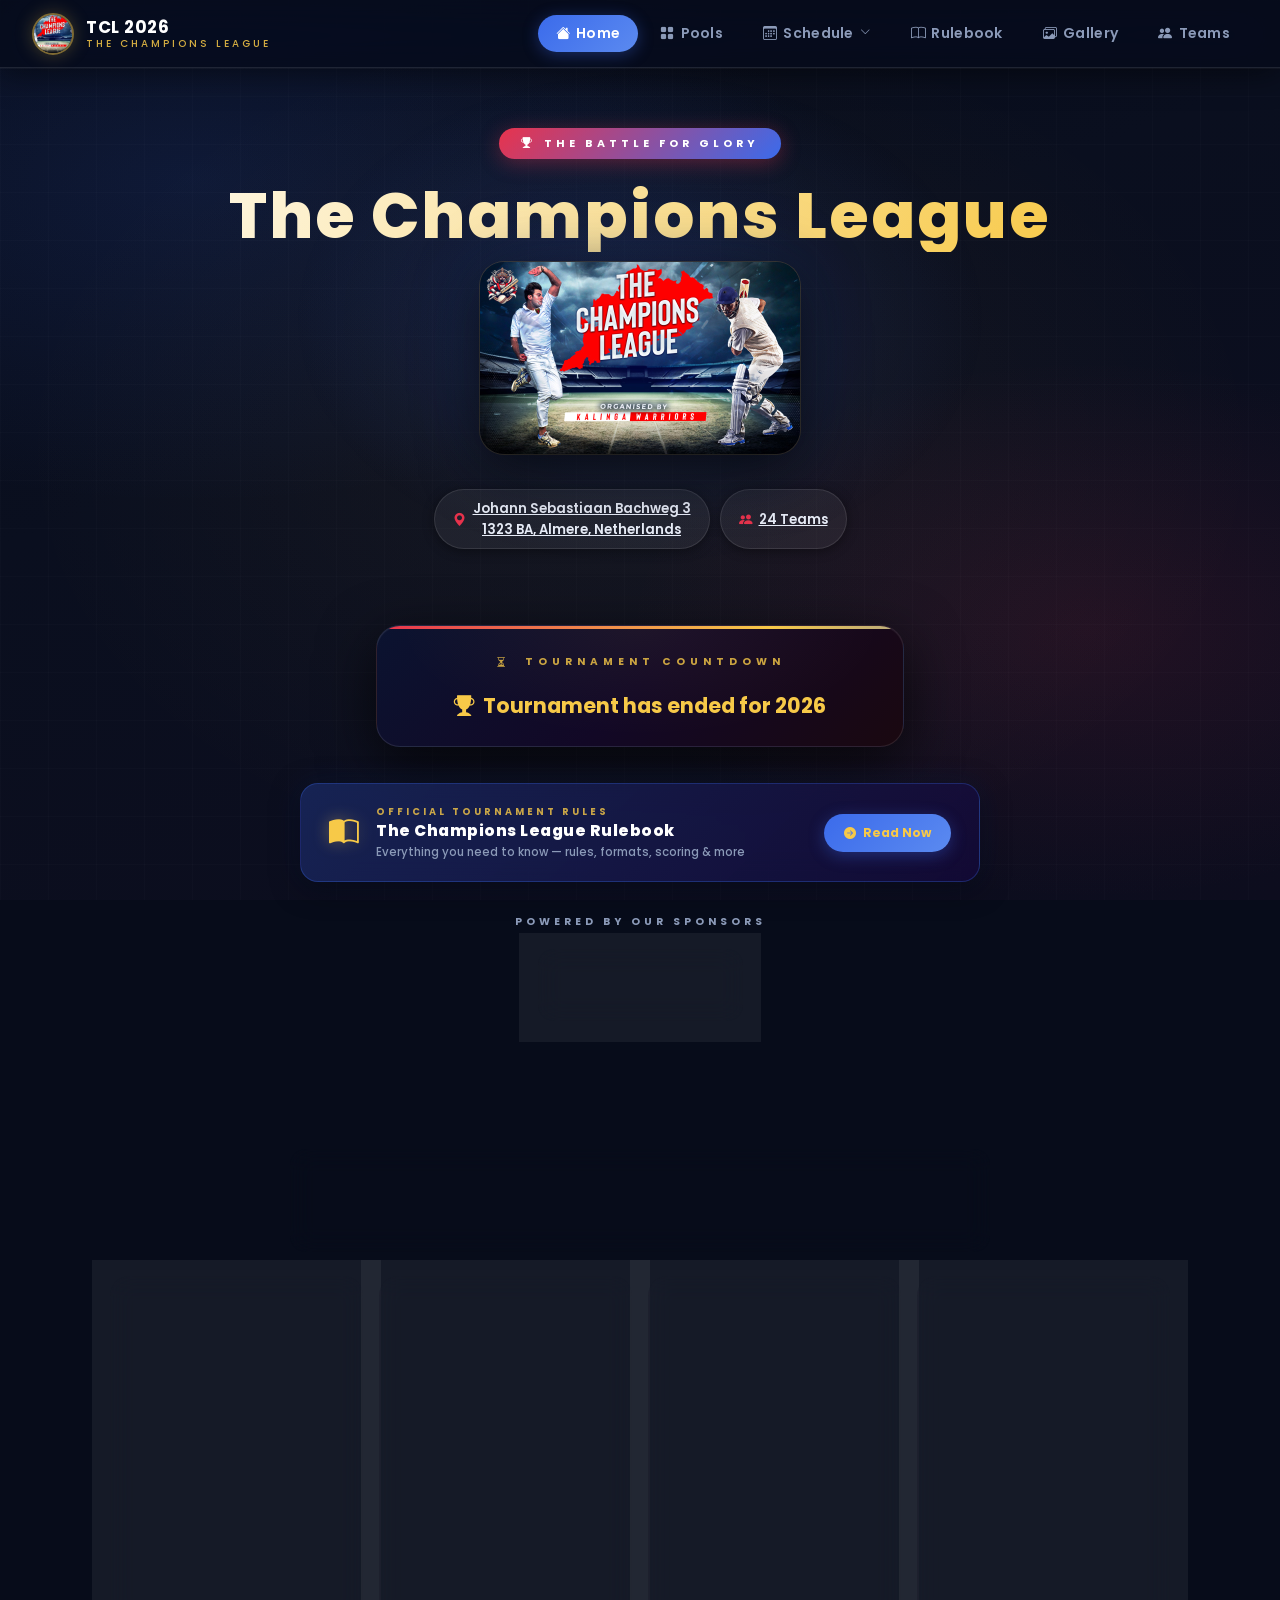
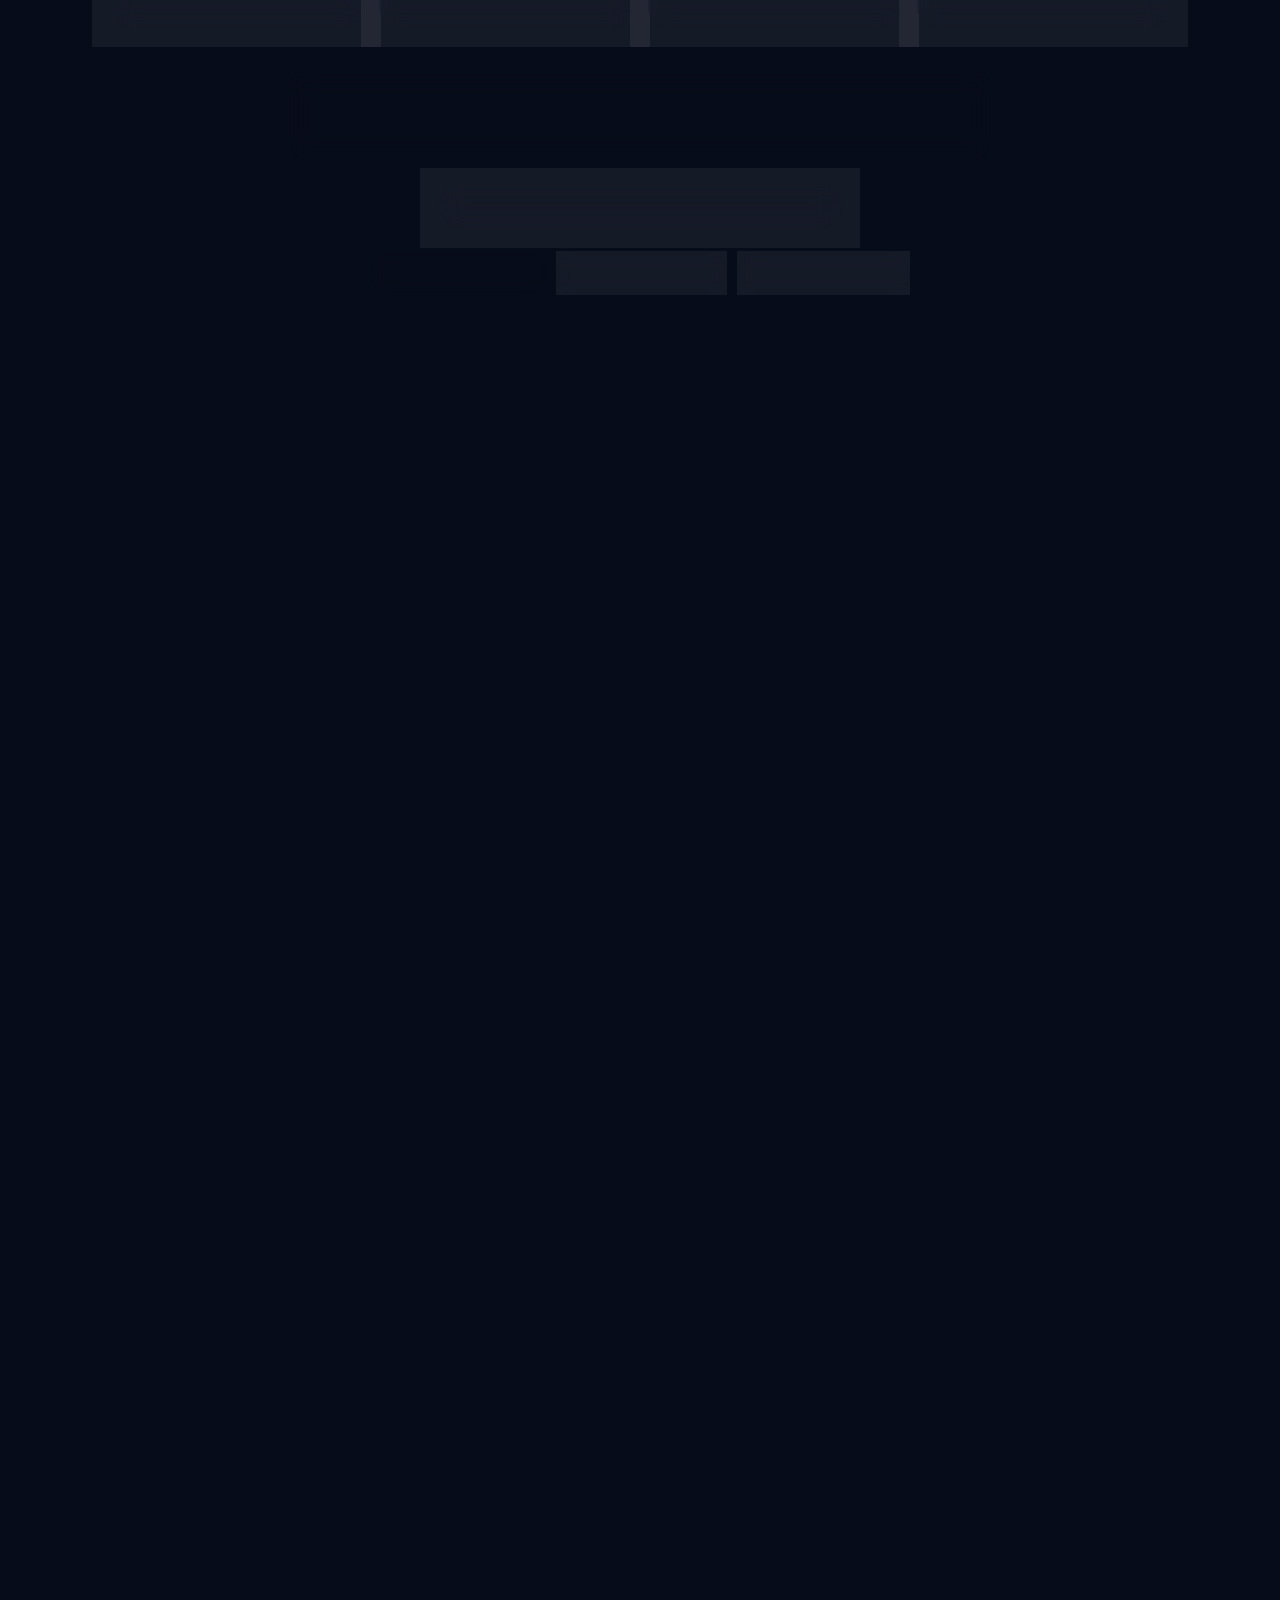
<file: default_templates/index.html>
<!DOCTYPE html>
<html lang="en">
<head>
  <meta charset="UTF-8">
  <meta name="viewport" content="width=device-width, initial-scale=1.0">
  <title>The Champions League 2026</title>
  <link rel="preconnect" href="https://fonts.googleapis.com">
  <link rel="preconnect" href="https://fonts.gstatic.com" crossorigin>
  <link href="https://fonts.googleapis.com/css2?family=Poppins:wght@400;500;600;700;800&display=swap" rel="stylesheet">
  <link rel="stylesheet" href="https://cdn.jsdelivr.net/npm/bootstrap-icons@1.11.3/font/bootstrap-icons.min.css">
  <link rel="stylesheet" href="css/style.css">
</head>
<body>

  <nav class="navbar">
    <a class="navbar-brand" href="#">
      <img src="images/TCL.jpeg" alt="TCL Logo">
      <div class="brand-text">
        TCL 2026
        <span>The Champions League</span>
      </div>
    </a>
    <ul class="nav-links">
      <li><a href="index.html" class="active"><i class="bi bi-house-fill"></i> Home</a></li>
      <li><a href="index.html#pools"><i class="bi bi-grid-fill"></i> Pools</a></li>
      <li class="nav-schedule-item">
        <a href="index.html#schedule" class="nav-schedule-link"><i class="bi bi-calendar3"></i> Schedule <i class="bi bi-chevron-down nav-chevron"></i></a>
        <div class="schedule-dropdown">
          <div class="schedule-dropdown-inner">
            <div class="schedule-dropdown-title"><i class="bi bi-calendar3"></i> Match Days</div>
            <ul class="schedule-dropdown-list">
              <li><a href="#schedule" class="schedule-date-navlink" data-date="may30"><i class="bi bi-calendar-event"></i> 30 May 2026</a></li>
              <li><a href="#schedule" class="schedule-date-navlink" data-date="may31"><i class="bi bi-calendar-event"></i> 31 May 2026</a></li>
              <li><a href="#schedule" class="schedule-date-navlink" data-date="jun6"><i class="bi bi-calendar-event"></i> 6 June 2026</a></li>
            </ul>
          </div>
        </div>
      </li>
      <li><a href="rulebook.html"><i class="bi bi-book"></i> Rulebook</a></li>
      <li><a href="gallery.html"><i class="bi bi-images"></i> Gallery</a></li>
      <li><a href="teams.html"><i class="bi bi-people-fill"></i> Teams</a></li>
    </ul>
    <button class="hamburger" id="hamburgerBtn" aria-label="Open menu" aria-expanded="false">
      <span></span><span></span><span></span>
    </button>
  </nav>

  <div class="mobile-menu" id="mobileMenu">
    <a href="index.html"><i class="bi bi-house-fill"></i> Home</a>
    <a href="index.html#pools"><i class="bi bi-grid-fill"></i> Pools</a>
    <a href="index.html#schedule"><i class="bi bi-calendar3"></i> Schedule</a>
    <a href="rulebook.html"><i class="bi bi-book"></i> Rulebook</a>
    <a href="gallery.html"><i class="bi bi-images"></i> Gallery</a>
    <a href="teams.html"><i class="bi bi-people-fill"></i> Teams</a>
  </div>

  <div class="hero">
    <div class="hero-eyebrow"><i class="bi bi-trophy-fill"></i> The Battle for Glory </div>
    <div class="hero-title">The Champions League</div>
    <img src="images/TCL.jpeg" alt="Champions League Poster" class="hero-poster reveal">
    <div class="hero-badges">
      <a href="https://www.google.com/maps/search/?api=1&query=Johann+Sebastiaan+Bachweg+3,+1323+BA,+Almere,+Netherlands" target="_blank" rel="noopener noreferrer" class="hero-badge"><i class="bi bi-geo-alt-fill"></i> Johann Sebastiaan Bachweg 3<br>1323 BA, Almere, Netherlands</a>
      <a href="teams.html" class="hero-badge hero-badge-teams"><i class="bi bi-people-fill"></i> 24 Teams</a>
    </div>
  </div>

  <div class="main-container">

    <div class="countdown-wrap reveal">
      <div class="countdown-box">
        <span class="countdown-lbl"><i class="bi bi-hourglass-split"></i>&nbsp; Tournament Countdown</span>
        <div class="countdown-digits">
          <div class="cd-unit"><span class="cd-num" id="cd-days">00</span><span class="cd-text">Days</span></div>
          <span class="cd-sep">:</span>
          <div class="cd-unit"><span class="cd-num" id="cd-hours">00</span><span class="cd-text">Hours</span></div>
          <span class="cd-sep">:</span>
          <div class="cd-unit"><span class="cd-num" id="cd-mins">00</span><span class="cd-text">Mins</span></div>
          <span class="cd-sep">:</span>
          <div class="cd-unit"><span class="cd-num" id="cd-secs">00</span><span class="cd-text">Secs</span></div>
        </div>
        <div class="countdown-started" style="display:none"><i class="bi bi-trophy-fill"></i>&nbsp; Tournament Has Begun!</div>
        <div class="countdown-target" id="cd-target"><i class="bi bi-clock"></i>&nbsp; Kick-off: 30 May 2026, 8:30 AM &nbsp;</div>
      </div>
    </div>

    <div class="rulebook-banner reveal">
      <div class="rulebook-banner-icon"><i class="bi bi-book-half"></i></div>
      <div class="rulebook-banner-content">
        <div class="rulebook-banner-label">Official Tournament Rules</div>
        <div class="rulebook-banner-title">The Champions League Rulebook</div>
        <div class="rulebook-banner-sub">Everything you need to know — rules, formats, scoring &amp; more</div>
      </div>
      <a href="rulebook.html" target="_blank" class="rulebook-banner-btn">
        <i class="bi bi-arrow-right-circle-fill"></i> Read Now
      </a>
    </div>

    <div class="sponsors-section reveal">
      <div class="sponsors-lbl">Powered by our sponsors</div>
      <div class="sponsors-grid">
        <!-- <a href="https://sportfysiotherapiealmere.nl/" target="_blank" rel="noopener noreferrer" class="sponsor-card">
          <img src="images/leon.jpeg" alt="Sportfysiotherapie Almere">
          <span>Sportfysiotherapie Almere</span>
        </a> -->
        <a href="https://www.think-goodies.com" target="_blank" rel="noopener noreferrer" class="sponsor-card">
          <img src="images/parallel_logo.svg" alt="Think Goodies">
          <span>Think Goodies</span>
        </a>
        <!-- <a href="https://maps.app.goo.gl/N2iS6ZbHbGvohFxC9" target="_blank" rel="noopener noreferrer" class="sponsor-card">
          <img src="images/bits_bytes.jpeg" alt="Bits N Bytes">
          <span>Bits &amp; Bytes</span>
        </a> -->
        <!-- <a href="https://charcoalfoods.nl/" target="_blank" rel="noopener noreferrer" class="sponsor-card">
          <img src="images/charcoal.jpeg" alt="Charcoal Foods">
          <span>Charcoal Foods</span> -->
        </a>
      </div>
    </div>

    <div id="pools" class="section-heading section-heading-pools reveal" style="margin-top: 8rem; padding-top: 2rem; border-top: 1px solid rgba(154,176,216,0.1);"><i class="bi bi-grid-fill"></i> Team Pools</div>

    <div class="pools-grid reveal">

      <div class="pool-card pool-a">
        <div class="pool-header">
          <span class="pool-badge">Pool A</span>
          <span class="pool-team-count"><i class="bi bi-people-fill"></i> 6 Teams</span>
        </div>
        <ul class="pool-team-list">
          <li><i class="bi bi-shield-fill"></i> Team A1</li>
          <li><i class="bi bi-shield-fill"></i> Team A2</li>
          <li><i class="bi bi-shield-fill"></i> Team A3</li>
          <li><i class="bi bi-shield-fill"></i> Team A4</li>
          <li><i class="bi bi-shield-fill"></i> Team A5</li>
          <li><i class="bi bi-shield-fill"></i> Team A6</li>
        </ul>
      </div>

      <div class="pool-card pool-b">
        <div class="pool-header">
          <span class="pool-badge">Pool B</span>
          <span class="pool-team-count"><i class="bi bi-people-fill"></i> 6 Teams</span>
        </div>
        <ul class="pool-team-list">
          <li><i class="bi bi-shield-fill"></i> Team B1</li>
          <li><i class="bi bi-shield-fill"></i> Team B2</li>
          <li><i class="bi bi-shield-fill"></i> Team B3</li>
          <li><i class="bi bi-shield-fill"></i> Team B4</li>
          <li><i class="bi bi-shield-fill"></i> Team B5</li>
          <li><i class="bi bi-shield-fill"></i> Team B6</li>
        </ul>
      </div>

      <div class="pool-card pool-c">
        <div class="pool-header">
          <span class="pool-badge">Pool C</span>
          <span class="pool-team-count"><i class="bi bi-people-fill"></i> 6 Teams</span>
        </div>
        <ul class="pool-team-list">
          <li><i class="bi bi-shield-fill"></i> Team C1</li>
          <li><i class="bi bi-shield-fill"></i> Team C2</li>
          <li><i class="bi bi-shield-fill"></i> Team C3</li>
          <li><i class="bi bi-shield-fill"></i> Team C4</li>
          <li><i class="bi bi-shield-fill"></i> Team C5</li>
          <li><i class="bi bi-shield-fill"></i> Team C6</li>
        </ul>
      </div>

      <div class="pool-card pool-d">
        <div class="pool-header">
          <span class="pool-badge">Pool D</span>
          <span class="pool-team-count"><i class="bi bi-people-fill"></i> 6 Teams</span>
        </div>
        <ul class="pool-team-list">
          <li><i class="bi bi-shield-fill"></i> Team D1</li>
          <li><i class="bi bi-shield-fill"></i> Team D2</li>
          <li><i class="bi bi-shield-fill"></i> Team D3</li>
          <li><i class="bi bi-shield-fill"></i> Team D4</li>
          <li><i class="bi bi-shield-fill"></i> Team D5</li>
          <li><i class="bi bi-shield-fill"></i> Team D6</li>
        </ul>
      </div>

    </div>

    <!-- ══ Schedule Section ══ -->
    <div id="schedule" class="section-heading reveal"><i class="bi bi-calendar3"></i> Match Schedule</div>

    <!-- Team filter dropdown -->
    <div class="team-filter-wrap reveal">
      <div class="team-filter-select-row">
        <i class="bi bi-funnel-fill team-filter-icon"></i>
        <select id="teamFilterSelect" class="team-filter-select">
          <option value="">Choose a team (to view specific matches)</option>
          <optgroup label="Pool A">
            <option value="Team A1">Team A1</option>
            <option value="Team A2">Team A2</option>
            <option value="Team A3">Team A3</option>
            <option value="Team A4">Team A4</option>
            <option value="Team A5">Team A5</option>
            <option value="Team A6">Team A6</option>
          </optgroup>
          <optgroup label="Pool B">
            <option value="Team B1">Team B1</option>
            <option value="Team B2">Team B2</option>
            <option value="Team B3">Team B3</option>
            <option value="Team B4">Team B4</option>
            <option value="Team B5">Team B5</option>
            <option value="Team B6">Team B6</option>
          </optgroup>
          <optgroup label="Pool C">
            <option value="Team C1">Team C1</option>
            <option value="Team C2">Team C2</option>
            <option value="Team C3">Team C3</option>
            <option value="Team C4">Team C4</option>
            <option value="Team C5">Team C5</option>
            <option value="Team C6">Team C6</option>
          </optgroup>
          <optgroup label="Pool D">
            <option value="Team D1">Team D1</option>
            <option value="Team D2">Team D2</option>
            <option value="Team D3">Team D3</option>
            <option value="Team D4">Team D4</option>
            <option value="Team D5">Team D5</option>
            <option value="Team D6">Team D6</option>
          </optgroup>
        </select>
      </div>
    </div>

    <!-- Active team filter banner -->
    <div id="team-filter-banner" class="team-filter-banner" style="display:none">
      <i class="bi bi-funnel-fill"></i>
      Showing matches for <strong id="team-filter-name"></strong>
      <button id="teamFilterClear" class="team-filter-clear-btn"><i class="bi bi-x-circle-fill"></i> Clear Filter</button>
    </div>

    <!-- Date tab buttons bar -->
    <div class="schedule-tabs-bar reveal" id="schedule-tabs-bar">
      <button class="schedule-tab-btn active" data-date="may30"><i class="bi bi-calendar-event"></i> 30 May 2026</button>
      <button class="schedule-tab-btn" data-date="may31"><i class="bi bi-calendar-event"></i> 31 May 2026</button>
      <button class="schedule-tab-btn" data-date="jun6"><i class="bi bi-calendar-event"></i> 6 June 2026</button>
    </div>

    <!-- ══ Panel: 30 May 2026 ══ -->
    <div class="schedule-tab-panel active" id="panel-may30">

      <div class="date-divider">
        <span class="date-pill"><i class="bi bi-flag-fill"></i>&nbsp; League Stage</span>
      </div>

      <!-- 08:30 – 09:30 -->
      <div class="matches-grid-2col">
        <div class="match-card pool-a" data-teams="Team A1|Team A4">
          <div class="match-header">
            <span class="match-badge">Match 1</span>
            <span class="match-ground"><i class="bi bi-geo-alt"></i> Ground 1</span>
            <span class="match-date"><i class="bi bi-calendar-event"></i> 30 May 2026</span>
          </div>
          <div class="match-vs-row">
            <span class="match-team">Team A1</span>
            <span class="match-vs-badge">VS</span>
            <span class="match-team right">Team A4</span>
          </div>
          <div class="match-footer">
            <span class="match-time"><i class="bi bi-clock"></i> 8:30 am &ndash; 9:30 am</span>
            <span class="tag-ground tag-ground-1"><i class="bi bi-geo-alt-fill"></i> Ground 1</span>
            <span class="match-pool-tag tag-a">Pool A</span>
          </div>
        </div>
        <div class="match-card pool-a" data-teams="Team A2|Team A5">
          <div class="match-header">
            <span class="match-badge">Match 2</span>
            <span class="match-ground"><i class="bi bi-geo-alt"></i> Ground 2</span>
            <span class="match-date"><i class="bi bi-calendar-event"></i> 30 May 2026</span>
          </div>
          <div class="match-vs-row">
            <span class="match-team">Team A2</span>
            <span class="match-vs-badge">VS</span>
            <span class="match-team right">Team A5</span>
          </div>
          <div class="match-footer">
            <span class="match-time"><i class="bi bi-clock"></i> 8:30 am &ndash; 9:30 am</span>
            <span class="tag-ground tag-ground-2"><i class="bi bi-geo-alt-fill"></i> Ground 2</span>
            <span class="match-pool-tag tag-a">Pool A</span>
          </div>
        </div>
      </div>

      <!-- 09:30 – 10:30 -->
      <div class="matches-grid-2col">
        <div class="match-card pool-a" data-teams="Team A1|Team A6">
          <div class="match-header">
            <span class="match-badge">Match 3</span>
            <span class="match-ground"><i class="bi bi-geo-alt"></i> Ground 1</span>
            <span class="match-date"><i class="bi bi-calendar-event"></i> 30 May 2026</span>
          </div>
          <div class="match-vs-row">
            <span class="match-team">Team A1</span>
            <span class="match-vs-badge">VS</span>
            <span class="match-team right">Team A6</span>
          </div>
          <div class="match-footer">
            <span class="match-time"><i class="bi bi-clock"></i> 9:30 am &ndash; 10:30 am</span>
            <span class="tag-ground tag-ground-1"><i class="bi bi-geo-alt-fill"></i> Ground 1</span>
            <span class="match-pool-tag tag-a">Pool A</span>
          </div>
        </div>
        <div class="match-card pool-a" data-teams="Team A3|Team A4">
          <div class="match-header">
            <span class="match-badge">Match 4</span>
            <span class="match-ground"><i class="bi bi-geo-alt"></i> Ground 2</span>
            <span class="match-date"><i class="bi bi-calendar-event"></i> 30 May 2026</span>
          </div>
          <div class="match-vs-row">
            <span class="match-team">Team A3</span>
            <span class="match-vs-badge">VS</span>
            <span class="match-team right">Team A4</span>
          </div>
          <div class="match-footer">
            <span class="match-time"><i class="bi bi-clock"></i> 9:30 am &ndash; 10:30 am</span>
            <span class="tag-ground tag-ground-2"><i class="bi bi-geo-alt-fill"></i> Ground 2</span>
            <span class="match-pool-tag tag-a">Pool A</span>
          </div>
        </div>
      </div>

      <!-- 10:30 – 11:30 -->
      <div class="matches-grid-2col">
        <div class="match-card pool-a" data-teams="Team A2|Team A6">
          <div class="match-header">
            <span class="match-badge">Match 5</span>
            <span class="match-ground"><i class="bi bi-geo-alt"></i> Ground 1</span>
            <span class="match-date"><i class="bi bi-calendar-event"></i> 30 May 2026</span>
          </div>
          <div class="match-vs-row">
            <span class="match-team">Team A2</span>
            <span class="match-vs-badge">VS</span>
            <span class="match-team right">Team A6</span>
          </div>
          <div class="match-footer">
            <span class="match-time"><i class="bi bi-clock"></i> 10:30 am &ndash; 11:30 am</span>
            <span class="tag-ground tag-ground-1"><i class="bi bi-geo-alt-fill"></i> Ground 1</span>
            <span class="match-pool-tag tag-a">Pool A</span>
          </div>
        </div>
        <div class="match-card pool-a" data-teams="Team A3|Team A5">
          <div class="match-header">
            <span class="match-badge">Match 6</span>
            <span class="match-ground"><i class="bi bi-geo-alt"></i> Ground 2</span>
            <span class="match-date"><i class="bi bi-calendar-event"></i> 30 May 2026</span>
          </div>
          <div class="match-vs-row">
            <span class="match-team">Team A3</span>
            <span class="match-vs-badge">VS</span>
            <span class="match-team right">Team A5</span>
          </div>
          <div class="match-footer">
            <span class="match-time"><i class="bi bi-clock"></i> 10:30 am &ndash; 11:30 am</span>
            <span class="tag-ground tag-ground-2"><i class="bi bi-geo-alt-fill"></i> Ground 2</span>
            <span class="match-pool-tag tag-a">Pool A</span>
          </div>
        </div>
      </div>

      <!-- 11:30 – 12:30 -->
      <div class="matches-grid-2col">
        <div class="match-card pool-a" data-teams="Team A1|Team A5">
          <div class="match-header">
            <span class="match-badge">Match 7</span>
            <span class="match-ground"><i class="bi bi-geo-alt"></i> Ground 1</span>
            <span class="match-date"><i class="bi bi-calendar-event"></i> 30 May 2026</span>
          </div>
          <div class="match-vs-row">
            <span class="match-team">Team A1</span>
            <span class="match-vs-badge">VS</span>
            <span class="match-team right">Team A5</span>
          </div>
          <div class="match-footer">
            <span class="match-time"><i class="bi bi-clock"></i> 11:30 am &ndash; 12:30 pm</span>
            <span class="tag-ground tag-ground-1"><i class="bi bi-geo-alt-fill"></i> Ground 1</span>
            <span class="match-pool-tag tag-a">Pool A</span>
          </div>
        </div>
        <div class="match-card pool-a" data-teams="Team A2|Team A4">
          <div class="match-header">
            <span class="match-badge">Match 8</span>
            <span class="match-ground"><i class="bi bi-geo-alt"></i> Ground 2</span>
            <span class="match-date"><i class="bi bi-calendar-event"></i> 30 May 2026</span>
          </div>
          <div class="match-vs-row">
            <span class="match-team">Team A2</span>
            <span class="match-vs-badge">VS</span>
            <span class="match-team right">Team A4</span>
          </div>
          <div class="match-footer">
            <span class="match-time"><i class="bi bi-clock"></i> 11:30 am &ndash; 12:30 pm</span>
            <span class="tag-ground tag-ground-2"><i class="bi bi-geo-alt-fill"></i> Ground 2</span>
            <span class="match-pool-tag tag-a">Pool A</span>
          </div>
        </div>
      </div>

      <!-- 12:30 – 13:30 -->
      <div class="matches-grid-2col">
        <div class="match-card pool-a" data-teams="Team A3|Team A6">
          <div class="match-header">
            <span class="match-badge">Match 9</span>
            <span class="match-ground"><i class="bi bi-geo-alt"></i> Ground 1</span>
            <span class="match-date"><i class="bi bi-calendar-event"></i> 30 May 2026</span>
          </div>
          <div class="match-vs-row">
            <span class="match-team">Team A3</span>
            <span class="match-vs-badge">VS</span>
            <span class="match-team right">Team A6</span>
          </div>
          <div class="match-footer">
            <span class="match-time"><i class="bi bi-clock"></i> 12:30 pm &ndash; 1:30 pm</span>
            <span class="tag-ground tag-ground-1"><i class="bi bi-geo-alt-fill"></i> Ground 1</span>
            <span class="match-pool-tag tag-a">Pool A</span>
          </div>
        </div>
        <div class="match-card pool-b" data-teams="Team B3|Team B6">
          <div class="match-header">
            <span class="match-badge">Match 10</span>
            <span class="match-ground"><i class="bi bi-geo-alt"></i> Ground 2</span>
            <span class="match-date"><i class="bi bi-calendar-event"></i> 30 May 2026</span>
          </div>
          <div class="match-vs-row">
            <span class="match-team">Team B3</span>
            <span class="match-vs-badge">VS</span>
            <span class="match-team right">Team B6</span>
          </div>
          <div class="match-footer">
            <span class="match-time"><i class="bi bi-clock"></i> 12:30 pm &ndash; 1:30 pm</span>
            <span class="tag-ground tag-ground-2"><i class="bi bi-geo-alt-fill"></i> Ground 2</span>
            <span class="match-pool-tag tag-b">Pool B</span>
          </div>
        </div>
      </div>

      <!-- 13:30 – 14:30 -->
      <div class="matches-grid-2col">
        <div class="match-card pool-b" data-teams="Team B1|Team B4">
          <div class="match-header">
            <span class="match-badge">Match 11</span>
            <span class="match-ground"><i class="bi bi-geo-alt"></i> Ground 1</span>
            <span class="match-date"><i class="bi bi-calendar-event"></i> 30 May 2026</span>
          </div>
          <div class="match-vs-row">
            <span class="match-team">Team B1</span>
            <span class="match-vs-badge">VS</span>
            <span class="match-team right">Team B4</span>
          </div>
          <div class="match-footer">
            <span class="match-time"><i class="bi bi-clock"></i> 1:30 pm &ndash; 2:30 pm</span>
            <span class="tag-ground tag-ground-1"><i class="bi bi-geo-alt-fill"></i> Ground 1</span>
            <span class="match-pool-tag tag-b">Pool B</span>
          </div>
        </div>
        <div class="match-card pool-b" data-teams="Team B2|Team B5">
          <div class="match-header">
            <span class="match-badge">Match 12</span>
            <span class="match-ground"><i class="bi bi-geo-alt"></i> Ground 2</span>
            <span class="match-date"><i class="bi bi-calendar-event"></i> 30 May 2026</span>
          </div>
          <div class="match-vs-row">
            <span class="match-team">Team B2</span>
            <span class="match-vs-badge">VS</span>
            <span class="match-team right">Team B5</span>
          </div>
          <div class="match-footer">
            <span class="match-time"><i class="bi bi-clock"></i> 1:30 pm &ndash; 2:30 pm</span>
            <span class="tag-ground tag-ground-2"><i class="bi bi-geo-alt-fill"></i> Ground 2</span>
            <span class="match-pool-tag tag-b">Pool B</span>
          </div>
        </div>
      </div>

      <!-- 14:30 – 15:30 -->
      <div class="matches-grid-2col">
        <div class="match-card pool-b" data-teams="Team B1|Team B6">
          <div class="match-header">
            <span class="match-badge">Match 13</span>
            <span class="match-ground"><i class="bi bi-geo-alt"></i> Ground 1</span>
            <span class="match-date"><i class="bi bi-calendar-event"></i> 30 May 2026</span>
          </div>
          <div class="match-vs-row">
            <span class="match-team">Team B1</span>
            <span class="match-vs-badge">VS</span>
            <span class="match-team right">Team B6</span>
          </div>
          <div class="match-footer">
            <span class="match-time"><i class="bi bi-clock"></i> 2:30 pm &ndash; 3:30 pm</span>
            <span class="tag-ground tag-ground-1"><i class="bi bi-geo-alt-fill"></i> Ground 1</span>
            <span class="match-pool-tag tag-b">Pool B</span>
          </div>
        </div>
        <div class="match-card pool-b" data-teams="Team B3|Team B4">
          <div class="match-header">
            <span class="match-badge">Match 14</span>
            <span class="match-ground"><i class="bi bi-geo-alt"></i> Ground 2</span>
            <span class="match-date"><i class="bi bi-calendar-event"></i> 30 May 2026</span>
          </div>
          <div class="match-vs-row">
            <span class="match-team">Team B3</span>
            <span class="match-vs-badge">VS</span>
            <span class="match-team right">Team B4</span>
          </div>
          <div class="match-footer">
            <span class="match-time"><i class="bi bi-clock"></i> 2:30 pm &ndash; 3:30 pm</span>
            <span class="tag-ground tag-ground-2"><i class="bi bi-geo-alt-fill"></i> Ground 2</span>
            <span class="match-pool-tag tag-b">Pool B</span>
          </div>
        </div>
      </div>

      <!-- 15:30 – 16:30 -->
      <div class="matches-grid-2col">
        <div class="match-card pool-b" data-teams="Team B2|Team B6">
          <div class="match-header">
            <span class="match-badge">Match 15</span>
            <span class="match-ground"><i class="bi bi-geo-alt"></i> Ground 1</span>
            <span class="match-date"><i class="bi bi-calendar-event"></i> 30 May 2026</span>
          </div>
          <div class="match-vs-row">
            <span class="match-team">Team B2</span>
            <span class="match-vs-badge">VS</span>
            <span class="match-team right">Team B6</span>
          </div>
          <div class="match-footer">
            <span class="match-time"><i class="bi bi-clock"></i> 3:30 pm &ndash; 4:30 pm</span>
            <span class="tag-ground tag-ground-1"><i class="bi bi-geo-alt-fill"></i> Ground 1</span>
            <span class="match-pool-tag tag-b">Pool B</span>
          </div>
        </div>
        <div class="match-card pool-b" data-teams="Team B3|Team B5">
          <div class="match-header">
            <span class="match-badge">Match 16</span>
            <span class="match-ground"><i class="bi bi-geo-alt"></i> Ground 2</span>
            <span class="match-date"><i class="bi bi-calendar-event"></i> 30 May 2026</span>
          </div>
          <div class="match-vs-row">
            <span class="match-team">Team B3</span>
            <span class="match-vs-badge">VS</span>
            <span class="match-team right">Team B5</span>
          </div>
          <div class="match-footer">
            <span class="match-time"><i class="bi bi-clock"></i> 3:30 pm &ndash; 4:30 pm</span>
            <span class="tag-ground tag-ground-2"><i class="bi bi-geo-alt-fill"></i> Ground 2</span>
            <span class="match-pool-tag tag-b">Pool B</span>
          </div>
        </div>
      </div>

      <!-- 16:30 – 17:30 -->
      <div class="matches-grid-2col">
        <div class="match-card pool-b" data-teams="Team B1|Team B5">
          <div class="match-header">
            <span class="match-badge">Match 17</span>
            <span class="match-ground"><i class="bi bi-geo-alt"></i> Ground 1</span>
            <span class="match-date"><i class="bi bi-calendar-event"></i> 30 May 2026</span>
          </div>
          <div class="match-vs-row">
            <span class="match-team">Team B1</span>
            <span class="match-vs-badge">VS</span>
            <span class="match-team right">Team B5</span>
          </div>
          <div class="match-footer">
            <span class="match-time"><i class="bi bi-clock"></i> 4:30 pm &ndash; 5:30 pm</span>
            <span class="tag-ground tag-ground-1"><i class="bi bi-geo-alt-fill"></i> Ground 1</span>
            <span class="match-pool-tag tag-b">Pool B</span>
          </div>
        </div>
        <div class="match-card pool-b" data-teams="Team B2|Team B4">
          <div class="match-header">
            <span class="match-badge">Match 18</span>
            <span class="match-ground"><i class="bi bi-geo-alt"></i> Ground 2</span>
            <span class="match-date"><i class="bi bi-calendar-event"></i> 30 May 2026</span>
          </div>
          <div class="match-vs-row">
            <span class="match-team">Team B2</span>
            <span class="match-vs-badge">VS</span>
            <span class="match-team right">Team B4</span>
          </div>
          <div class="match-footer">
            <span class="match-time"><i class="bi bi-clock"></i> 4:30 pm &ndash; 5:30 pm</span>
            <span class="tag-ground tag-ground-2"><i class="bi bi-geo-alt-fill"></i> Ground 2</span>
            <span class="match-pool-tag tag-b">Pool B</span>
          </div>
        </div>
      </div>

    </div><!-- /panel-may30 -->

    <!-- ══ Panel: 31 May 2026 ══ -->
    <div class="schedule-tab-panel" id="panel-may31">
      <div class="date-divider">
        <span class="date-pill"><i class="bi bi-flag-fill"></i>&nbsp; League Stage</span>
      </div>

      <!-- 08:30 – 09:30 -->
      <div class="matches-grid-2col">
        <div class="match-card pool-c" data-teams="Team C1|Team C4">
          <div class="match-header">
            <span class="match-badge">Match 19</span>
            <span class="match-ground"><i class="bi bi-geo-alt"></i> Ground 1</span>
            <span class="match-date"><i class="bi bi-calendar-event"></i> 31 May 2026</span>
          </div>
          <div class="match-vs-row">
            <span class="match-team">Team C1</span>
            <span class="match-vs-badge">VS</span>
            <span class="match-team right">Team C4</span>
          </div>
          <div class="match-footer">
            <span class="match-time"><i class="bi bi-clock"></i> 8:30 am &ndash; 9:30 am</span>
            <span class="tag-ground tag-ground-1"><i class="bi bi-geo-alt-fill"></i> Ground 1</span>
            <span class="match-pool-tag tag-c">Pool C</span>
          </div>
        </div>
        <div class="match-card pool-c" data-teams="Team C2|Team C5">
          <div class="match-header">
            <span class="match-badge">Match 20</span>
            <span class="match-ground"><i class="bi bi-geo-alt"></i> Ground 2</span>
            <span class="match-date"><i class="bi bi-calendar-event"></i> 31 May 2026</span>
          </div>
          <div class="match-vs-row">
            <span class="match-team">Team C2</span>
            <span class="match-vs-badge">VS</span>
            <span class="match-team right">Team C5</span>
          </div>
          <div class="match-footer">
            <span class="match-time"><i class="bi bi-clock"></i> 8:30 am &ndash; 9:30 am</span>
            <span class="tag-ground tag-ground-2"><i class="bi bi-geo-alt-fill"></i> Ground 2</span>
            <span class="match-pool-tag tag-c">Pool C</span>
          </div>
        </div>
      </div>

      <!-- 09:30 – 10:30 -->
      <div class="matches-grid-2col">
        <div class="match-card pool-c" data-teams="Team C1|Team C6">
          <div class="match-header">
            <span class="match-badge">Match 21</span>
            <span class="match-ground"><i class="bi bi-geo-alt"></i> Ground 1</span>
            <span class="match-date"><i class="bi bi-calendar-event"></i> 31 May 2026</span>
          </div>
          <div class="match-vs-row">
            <span class="match-team">Team C1</span>
            <span class="match-vs-badge">VS</span>
            <span class="match-team right">Team C6</span>
          </div>
          <div class="match-footer">
            <span class="match-time"><i class="bi bi-clock"></i> 9:30 am &ndash; 10:30 am</span>
            <span class="tag-ground tag-ground-1"><i class="bi bi-geo-alt-fill"></i> Ground 1</span>
            <span class="match-pool-tag tag-c">Pool C</span>
          </div>
        </div>
        <div class="match-card pool-c" data-teams="Team C3|Team C4">
          <div class="match-header">
            <span class="match-badge">Match 22</span>
            <span class="match-ground"><i class="bi bi-geo-alt"></i> Ground 2</span>
            <span class="match-date"><i class="bi bi-calendar-event"></i> 31 May 2026</span>
          </div>
          <div class="match-vs-row">
            <span class="match-team">Team C3</span>
            <span class="match-vs-badge">VS</span>
            <span class="match-team right">Team C4</span>
          </div>
          <div class="match-footer">
            <span class="match-time"><i class="bi bi-clock"></i> 9:30 am &ndash; 10:30 am</span>
            <span class="tag-ground tag-ground-2"><i class="bi bi-geo-alt-fill"></i> Ground 2</span>
            <span class="match-pool-tag tag-c">Pool C</span>
          </div>
        </div>
      </div>

      <!-- 10:30 – 11:30 -->
      <div class="matches-grid-2col">
        <div class="match-card pool-c" data-teams="Team C2|Team C6">
          <div class="match-header">
            <span class="match-badge">Match 23</span>
            <span class="match-ground"><i class="bi bi-geo-alt"></i> Ground 1</span>
            <span class="match-date"><i class="bi bi-calendar-event"></i> 31 May 2026</span>
          </div>
          <div class="match-vs-row">
            <span class="match-team">Team C2</span>
            <span class="match-vs-badge">VS</span>
            <span class="match-team right">Team C6</span>
          </div>
          <div class="match-footer">
            <span class="match-time"><i class="bi bi-clock"></i> 10:30 am &ndash; 11:30 am</span>
            <span class="tag-ground tag-ground-1"><i class="bi bi-geo-alt-fill"></i> Ground 1</span>
            <span class="match-pool-tag tag-c">Pool C</span>
          </div>
        </div>
        <div class="match-card pool-c" data-teams="Team C3|Team C5">
          <div class="match-header">
            <span class="match-badge">Match 24</span>
            <span class="match-ground"><i class="bi bi-geo-alt"></i> Ground 2</span>
            <span class="match-date"><i class="bi bi-calendar-event"></i> 31 May 2026</span>
          </div>
          <div class="match-vs-row">
            <span class="match-team">Team C3</span>
            <span class="match-vs-badge">VS</span>
            <span class="match-team right">Team C5</span>
          </div>
          <div class="match-footer">
            <span class="match-time"><i class="bi bi-clock"></i> 10:30 am &ndash; 11:30 am</span>
            <span class="tag-ground tag-ground-2"><i class="bi bi-geo-alt-fill"></i> Ground 2</span>
            <span class="match-pool-tag tag-c">Pool C</span>
          </div>
        </div>
      </div>

      <!-- 11:30 – 12:30 -->
      <div class="matches-grid-2col">
        <div class="match-card pool-c" data-teams="Team C1|Team C5">
          <div class="match-header">
            <span class="match-badge">Match 25</span>
            <span class="match-ground"><i class="bi bi-geo-alt"></i> Ground 1</span>
            <span class="match-date"><i class="bi bi-calendar-event"></i> 31 May 2026</span>
          </div>
          <div class="match-vs-row">
            <span class="match-team">Team C1</span>
            <span class="match-vs-badge">VS</span>
            <span class="match-team right">Team C5</span>
          </div>
          <div class="match-footer">
            <span class="match-time"><i class="bi bi-clock"></i> 11:30 am &ndash; 12:30 pm</span>
            <span class="tag-ground tag-ground-1"><i class="bi bi-geo-alt-fill"></i> Ground 1</span>
            <span class="match-pool-tag tag-c">Pool C</span>
          </div>
        </div>
        <div class="match-card pool-c" data-teams="Team C2|Team C4">
          <div class="match-header">
            <span class="match-badge">Match 26</span>
            <span class="match-ground"><i class="bi bi-geo-alt"></i> Ground 2</span>
            <span class="match-date"><i class="bi bi-calendar-event"></i> 31 May 2026</span>
          </div>
          <div class="match-vs-row">
            <span class="match-team">Team C2</span>
            <span class="match-vs-badge">VS</span>
            <span class="match-team right">Team C4</span>
          </div>
          <div class="match-footer">
            <span class="match-time"><i class="bi bi-clock"></i> 11:30 am &ndash; 12:30 pm</span>
            <span class="tag-ground tag-ground-2"><i class="bi bi-geo-alt-fill"></i> Ground 2</span>
            <span class="match-pool-tag tag-c">Pool C</span>
          </div>
        </div>
      </div>

      <!-- 12:30 – 13:30 -->
      <div class="matches-grid-2col">
        <div class="match-card pool-c" data-teams="Team C3|Team C6">
          <div class="match-header">
            <span class="match-badge">Match 27</span>
            <span class="match-ground"><i class="bi bi-geo-alt"></i> Ground 1</span>
            <span class="match-date"><i class="bi bi-calendar-event"></i> 31 May 2026</span>
          </div>
          <div class="match-vs-row">
            <span class="match-team">Team C3</span>
            <span class="match-vs-badge">VS</span>
            <span class="match-team right">Team C6</span>
          </div>
          <div class="match-footer">
            <span class="match-time"><i class="bi bi-clock"></i> 12:30 pm &ndash; 1:30 pm</span>
            <span class="tag-ground tag-ground-1"><i class="bi bi-geo-alt-fill"></i> Ground 1</span>
            <span class="match-pool-tag tag-c">Pool C</span>
          </div>
        </div>
        <div class="match-card pool-d" data-teams="Team D3|Team D6">
          <div class="match-header">
            <span class="match-badge">Match 28</span>
            <span class="match-ground"><i class="bi bi-geo-alt"></i> Ground 2</span>
            <span class="match-date"><i class="bi bi-calendar-event"></i> 31 May 2026</span>
          </div>
          <div class="match-vs-row">
            <span class="match-team">Team D3</span>
            <span class="match-vs-badge">VS</span>
            <span class="match-team right">Team D6</span>
          </div>
          <div class="match-footer">
            <span class="match-time"><i class="bi bi-clock"></i> 12:30 pm &ndash; 1:30 pm</span>
            <span class="tag-ground tag-ground-2"><i class="bi bi-geo-alt-fill"></i> Ground 2</span>
            <span class="match-pool-tag tag-d">Pool D</span>
          </div>
        </div>
      </div>

      <!-- 13:30 – 14:30 -->
      <div class="matches-grid-2col">
        <div class="match-card pool-d" data-teams="Team D1|Team D4">
          <div class="match-header">
            <span class="match-badge">Match 29</span>
            <span class="match-ground"><i class="bi bi-geo-alt"></i> Ground 1</span>
            <span class="match-date"><i class="bi bi-calendar-event"></i> 31 May 2026</span>
          </div>
          <div class="match-vs-row">
            <span class="match-team">Team D1</span>
            <span class="match-vs-badge">VS</span>
            <span class="match-team right">Team D4</span>
          </div>
          <div class="match-footer">
            <span class="match-time"><i class="bi bi-clock"></i> 1:30 pm &ndash; 2:30 pm</span>
            <span class="tag-ground tag-ground-1"><i class="bi bi-geo-alt-fill"></i> Ground 1</span>
            <span class="match-pool-tag tag-d">Pool D</span>
          </div>
        </div>
        <div class="match-card pool-d" data-teams="Team D2|Team D5">
          <div class="match-header">
            <span class="match-badge">Match 30</span>
            <span class="match-ground"><i class="bi bi-geo-alt"></i> Ground 2</span>
            <span class="match-date"><i class="bi bi-calendar-event"></i> 31 May 2026</span>
          </div>
          <div class="match-vs-row">
            <span class="match-team">Team D2</span>
            <span class="match-vs-badge">VS</span>
            <span class="match-team right">Team D5</span>
          </div>
          <div class="match-footer">
            <span class="match-time"><i class="bi bi-clock"></i> 1:30 pm &ndash; 2:30 pm</span>
            <span class="tag-ground tag-ground-2"><i class="bi bi-geo-alt-fill"></i> Ground 2</span>
            <span class="match-pool-tag tag-d">Pool D</span>
          </div>
        </div>
      </div>

      <!-- 14:30 – 15:30 -->
      <div class="matches-grid-2col">
        <div class="match-card pool-d" data-teams="Team D1|Team D6">
          <div class="match-header">
            <span class="match-badge">Match 31</span>
            <span class="match-ground"><i class="bi bi-geo-alt"></i> Ground 1</span>
            <span class="match-date"><i class="bi bi-calendar-event"></i> 31 May 2026</span>
          </div>
          <div class="match-vs-row">
            <span class="match-team">Team D1</span>
            <span class="match-vs-badge">VS</span>
            <span class="match-team right">Team D6</span>
          </div>
          <div class="match-footer">
            <span class="match-time"><i class="bi bi-clock"></i> 2:30 pm &ndash; 3:30 pm</span>
            <span class="tag-ground tag-ground-1"><i class="bi bi-geo-alt-fill"></i> Ground 1</span>
            <span class="match-pool-tag tag-d">Pool D</span>
          </div>
        </div>
        <div class="match-card pool-d" data-teams="Team D3|Team D4">
          <div class="match-header">
            <span class="match-badge">Match 32</span>
            <span class="match-ground"><i class="bi bi-geo-alt"></i> Ground 2</span>
            <span class="match-date"><i class="bi bi-calendar-event"></i> 31 May 2026</span>
          </div>
          <div class="match-vs-row">
            <span class="match-team">Team D3</span>
            <span class="match-vs-badge">VS</span>
            <span class="match-team right">Team D4</span>
          </div>
          <div class="match-footer">
            <span class="match-time"><i class="bi bi-clock"></i> 2:30 pm &ndash; 3:30 pm</span>
            <span class="tag-ground tag-ground-2"><i class="bi bi-geo-alt-fill"></i> Ground 2</span>
            <span class="match-pool-tag tag-d">Pool D</span>
          </div>
        </div>
      </div>

      <!-- 15:30 – 16:30 -->
      <div class="matches-grid-2col">
        <div class="match-card pool-d" data-teams="Team D2|Team D6">
          <div class="match-header">
            <span class="match-badge">Match 33</span>
            <span class="match-ground"><i class="bi bi-geo-alt"></i> Ground 1</span>
            <span class="match-date"><i class="bi bi-calendar-event"></i> 31 May 2026</span>
          </div>
          <div class="match-vs-row">
            <span class="match-team">Team D2</span>
            <span class="match-vs-badge">VS</span>
            <span class="match-team right">Team D6</span>
          </div>
          <div class="match-footer">
            <span class="match-time"><i class="bi bi-clock"></i> 3:30 pm &ndash; 4:30 pm</span>
            <span class="tag-ground tag-ground-1"><i class="bi bi-geo-alt-fill"></i> Ground 1</span>
            <span class="match-pool-tag tag-d">Pool D</span>
          </div>
        </div>
        <div class="match-card pool-d" data-teams="Team D3|Team D5">
          <div class="match-header">
            <span class="match-badge">Match 34</span>
            <span class="match-ground"><i class="bi bi-geo-alt"></i> Ground 2</span>
            <span class="match-date"><i class="bi bi-calendar-event"></i> 31 May 2026</span>
          </div>
          <div class="match-vs-row">
            <span class="match-team">Team D3</span>
            <span class="match-vs-badge">VS</span>
            <span class="match-team right">Team D5</span>
          </div>
          <div class="match-footer">
            <span class="match-time"><i class="bi bi-clock"></i> 3:30 pm &ndash; 4:30 pm</span>
            <span class="tag-ground tag-ground-2"><i class="bi bi-geo-alt-fill"></i> Ground 2</span>
            <span class="match-pool-tag tag-d">Pool D</span>
          </div>
        </div>
      </div>

      <!-- 16:30 – 17:30 -->
      <div class="matches-grid-2col">
        <div class="match-card pool-d" data-teams="Team D1|Team D5">
          <div class="match-header">
            <span class="match-badge">Match 35</span>
            <span class="match-ground"><i class="bi bi-geo-alt"></i> Ground 1</span>
            <span class="match-date"><i class="bi bi-calendar-event"></i> 31 May 2026</span>
          </div>
          <div class="match-vs-row">
            <span class="match-team">Team D1</span>
            <span class="match-vs-badge">VS</span>
            <span class="match-team right">Team D5</span>
          </div>
          <div class="match-footer">
            <span class="match-time"><i class="bi bi-clock"></i> 4:30 pm &ndash; 5:30 pm</span>
            <span class="tag-ground tag-ground-1"><i class="bi bi-geo-alt-fill"></i> Ground 1</span>
            <span class="match-pool-tag tag-d">Pool D</span>
          </div>
        </div>
        <div class="match-card pool-d" data-teams="Team D2|Team D4">
          <div class="match-header">
            <span class="match-badge">Match 36</span>
            <span class="match-ground"><i class="bi bi-geo-alt"></i> Ground 2</span>
            <span class="match-date"><i class="bi bi-calendar-event"></i> 31 May 2026</span>
          </div>
          <div class="match-vs-row">
            <span class="match-team">Team D2</span>
            <span class="match-vs-badge">VS</span>
            <span class="match-team right">Team D4</span>
          </div>
          <div class="match-footer">
            <span class="match-time"><i class="bi bi-clock"></i> 4:30 pm &ndash; 5:30 pm</span>
            <span class="tag-ground tag-ground-2"><i class="bi bi-geo-alt-fill"></i> Ground 2</span>
            <span class="match-pool-tag tag-d">Pool D</span>
          </div>
        </div>
      </div>

    </div><!-- /panel-may31 -->

    <!-- ══ Panel: 6 June 2026 ══ -->
    <div class="schedule-tab-panel" id="panel-jun6">

      <div class="date-divider">
        <span class="date-pill pq"><i class="bi bi-lightning-fill"></i>&nbsp; Pre-Quarters &nbsp;</span>
      </div>
      <div class="matches-grid-2col">
        <div class="match-card pq">
          <div class="match-header">
            <span class="match-badge pq">Pre-Quarter</span>
            <span class="match-ground"><i class="bi bi-geo-alt"></i> Ground 1</span>
            <span class="match-date"><i class="bi bi-calendar-event"></i> 6 June 2026</span>
          </div>
          <div class="match-vs-row">
            <span class="match-team">Pool A-2</span>
            <span class="match-vs-badge">VS</span>
            <span class="match-team right">Pool D-3</span>
          </div>
          <div class="match-footer">
            <span class="match-time"><i class="bi bi-clock"></i> TBD</span>
            <span class="tag-ground tag-ground-1"><i class="bi bi-geo-alt-fill"></i> Ground 1</span>
            <span class="match-pool-tag tag-pq">PQ 1</span>
          </div>
        </div>
        <div class="match-card pq">
          <div class="match-header">
            <span class="match-badge pq">Pre-Quarter</span>
            <span class="match-ground"><i class="bi bi-geo-alt"></i> Ground 2</span>
            <span class="match-date"><i class="bi bi-calendar-event"></i> 6 June 2026</span>
          </div>
          <div class="match-vs-row">
            <span class="match-team">Pool A-3</span>
            <span class="match-vs-badge">VS</span>
            <span class="match-team right">Pool D-2</span>
          </div>
          <div class="match-footer">
            <span class="match-time"><i class="bi bi-clock"></i> TBD</span>
            <span class="tag-ground tag-ground-2"><i class="bi bi-geo-alt-fill"></i> Ground 2</span>
            <span class="match-pool-tag tag-pq">PQ 2</span>
          </div>
        </div>
      </div>
      <div class="matches-grid-2col">
        <div class="match-card pq">
          <div class="match-header">
            <span class="match-badge pq">Pre-Quarter</span>
            <span class="match-ground"><i class="bi bi-geo-alt"></i> Ground 1</span>
            <span class="match-date"><i class="bi bi-calendar-event"></i> 6 June 2026</span>
          </div>
          <div class="match-vs-row">
            <span class="match-team">Pool B-2</span>
            <span class="match-vs-badge">VS</span>
            <span class="match-team right">Pool C-3</span>
          </div>
          <div class="match-footer">
            <span class="match-time"><i class="bi bi-clock"></i> TBD</span>
            <span class="tag-ground tag-ground-1"><i class="bi bi-geo-alt-fill"></i> Ground 1</span>
            <span class="match-pool-tag tag-pq">PQ 3</span>
          </div>
        </div>
        <div class="match-card pq">
          <div class="match-header">
            <span class="match-badge pq">Pre-Quarter</span>
            <span class="match-ground"><i class="bi bi-geo-alt"></i> Ground 2</span>
            <span class="match-date"><i class="bi bi-calendar-event"></i> 6 June 2026</span>
          </div>
          <div class="match-vs-row">
            <span class="match-team">Pool B-3</span>
            <span class="match-vs-badge">VS</span>
            <span class="match-team right">Pool C-2</span>
          </div>
          <div class="match-footer">
            <span class="match-time"><i class="bi bi-clock"></i> TBD</span>
            <span class="tag-ground tag-ground-2"><i class="bi bi-geo-alt-fill"></i> Ground 2</span>
            <span class="match-pool-tag tag-pq">PQ 4</span>
          </div>
        </div>
      </div>

      <div class="date-divider">
        <span class="date-pill qf"><i class="bi bi-lightning-fill"></i>&nbsp; Quarter Finals &nbsp;</span>
      </div>
      <div class="matches-grid-2col">
        <div class="match-card qf">
          <div class="match-header">
            <span class="match-badge qf">Quarter Final</span>
            <span class="match-ground"><i class="bi bi-geo-alt"></i> Ground 1</span>
            <span class="match-date"><i class="bi bi-calendar-event"></i> 6 June 2026</span>
          </div>
          <div class="match-vs-row">
            <span class="match-team">Pool A-1</span>
            <span class="match-vs-badge">VS</span>
            <span class="match-team right">PQ1 Winner</span>
          </div>
          <div class="match-footer">
            <span class="match-time"><i class="bi bi-clock"></i> TBD</span>
            <span class="tag-ground tag-ground-1"><i class="bi bi-geo-alt-fill"></i> Ground 1</span>
            <span class="match-pool-tag tag-qf">QF 1</span>
          </div>
        </div>
        <div class="match-card qf">
          <div class="match-header">
            <span class="match-badge qf">Quarter Final</span>
            <span class="match-ground"><i class="bi bi-geo-alt"></i> Ground 2</span>
            <span class="match-date"><i class="bi bi-calendar-event"></i> 6 June 2026</span>
          </div>
          <div class="match-vs-row">
            <span class="match-team">Pool B-1</span>
            <span class="match-vs-badge">VS</span>
            <span class="match-team right">PQ2 Winner</span>
          </div>
          <div class="match-footer">
            <span class="match-time"><i class="bi bi-clock"></i> TBD</span>
            <span class="tag-ground tag-ground-2"><i class="bi bi-geo-alt-fill"></i> Ground 2</span>
            <span class="match-pool-tag tag-qf">QF 2</span>
          </div>
        </div>
      </div>
      <div class="matches-grid-2col">
        <div class="match-card qf">
          <div class="match-header">
            <span class="match-badge qf">Quarter Final</span>
            <span class="match-ground"><i class="bi bi-geo-alt"></i> Ground 1</span>
            <span class="match-date"><i class="bi bi-calendar-event"></i> 6 June 2026</span>
          </div>
          <div class="match-vs-row">
            <span class="match-team">Pool C-1</span>
            <span class="match-vs-badge">VS</span>
            <span class="match-team right">PQ3 Winner</span>
          </div>
          <div class="match-footer">
            <span class="match-time"><i class="bi bi-clock"></i> TBD</span>
            <span class="tag-ground tag-ground-1"><i class="bi bi-geo-alt-fill"></i> Ground 1</span>
            <span class="match-pool-tag tag-qf">QF 3</span>
          </div>
        </div>
        <div class="match-card qf">
          <div class="match-header">
            <span class="match-badge qf">Quarter Final</span>
            <span class="match-ground"><i class="bi bi-geo-alt"></i> Ground 2</span>
            <span class="match-date"><i class="bi bi-calendar-event"></i> 6 June 2026</span>
          </div>
          <div class="match-vs-row">
            <span class="match-team">Pool D-1</span>
            <span class="match-vs-badge">VS</span>
            <span class="match-team right">PQ4 Winner</span>
          </div>
          <div class="match-footer">
            <span class="match-time"><i class="bi bi-clock"></i> TBD</span>
            <span class="tag-ground tag-ground-2"><i class="bi bi-geo-alt-fill"></i> Ground 2</span>
            <span class="match-pool-tag tag-qf">QF 4</span>
          </div>
        </div>
      </div>

      <div class="date-divider">
        <span class="date-pill ko"><i class="bi bi-lightning-charge-fill"></i>&nbsp; Semi Finals</span>
      </div>
      <div class="matches-grid-2col">
        <div class="match-card ko">
          <div class="match-header">
            <span class="match-badge ko">Semi Final</span>
            <span class="match-ground"><i class="bi bi-geo-alt"></i> Ground 1</span>
            <span class="match-date"><i class="bi bi-calendar-event"></i> 6 June 2026</span>
          </div>
          <div class="match-vs-row">
            <span class="match-team">QF1 Winner</span>
            <span class="match-vs-badge">VS</span>
            <span class="match-team right">QF4 Winner</span>
          </div>
          <div class="match-footer">
            <span class="match-time"><i class="bi bi-clock"></i> TBD</span>
            <span class="tag-ground tag-ground-1"><i class="bi bi-geo-alt-fill"></i> Ground 1</span>
            <span class="match-pool-tag tag-ko">SF 1</span>
          </div>
        </div>
        <div class="match-card ko">
          <div class="match-header">
            <span class="match-badge ko">Semi Final</span>
            <span class="match-ground"><i class="bi bi-geo-alt"></i> Ground 2</span>
            <span class="match-date"><i class="bi bi-calendar-event"></i> 6 June 2026</span>
          </div>
          <div class="match-vs-row">
            <span class="match-team">QF2 Winner</span>
            <span class="match-vs-badge">VS</span>
            <span class="match-team right">QF3 Winner</span>
          </div>
          <div class="match-footer">
            <span class="match-time"><i class="bi bi-clock"></i> TBD</span>
            <span class="tag-ground tag-ground-2"><i class="bi bi-geo-alt-fill"></i> Ground 2</span>
            <span class="match-pool-tag tag-ko">SF 2</span>
          </div>
        </div>
      </div>

      <div class="date-divider">
        <span class="date-pill tp"><i class="bi bi-award"></i>&nbsp; Third Place Play-off</span>
      </div>
      <div class="matches-grid-single">
        <div class="match-card">
          <div class="match-header">
            <span class="match-badge">3rd Place</span>
            <span class="match-ground"><i class="bi bi-geo-alt"></i> Ground 2</span>
            <span class="match-date"><i class="bi bi-calendar-event"></i> 6 June 2026</span>
          </div>
          <div class="match-vs-row">
            <span class="match-team">SF1 Loser</span>
            <span class="match-vs-badge">VS</span>
            <span class="match-team right">SF2 Loser</span>
          </div>
          <div class="match-footer">
            <span class="match-time"><i class="bi bi-clock"></i> TBD</span>
            <span class="tag-ground tag-ground-2"><i class="bi bi-geo-alt-fill"></i> Ground 2</span>
            <span class="match-pool-tag tag-ko">Third Place</span>
          </div>
        </div>
      </div>

      <div class="date-divider">
        <span class="date-pill fin"><i class="bi bi-trophy-fill"></i>&nbsp; The Grand Final</span>
      </div>
      <div class="matches-grid-single">
        <div class="match-card final">
          <div class="match-header">
            <span class="match-badge final">Grand Final</span>
            <span class="match-ground"><i class="bi bi-geo-alt"></i> Ground 1</span>
            <span class="match-date"><i class="bi bi-calendar-event"></i> 6 June 2026</span>
          </div>
          <div class="match-vs-row">
            <span class="match-team">SF1 Winner</span>
            <span class="match-vs-badge">VS</span>
            <span class="match-team right">SF2 Winner</span>
          </div>
          <div class="match-footer">
            <span class="match-time"><i class="bi bi-clock"></i> TBD</span>
            <span class="tag-ground tag-ground-1"><i class="bi bi-geo-alt-fill"></i> Ground 1</span>
            <span class="match-pool-tag tag-final">&#127942; Final</span>
          </div>
        </div>
      </div>

    </div><!-- /panel-jun6 -->




  </div><!-- /main-container -->

  <footer class="site-footer">
    <div class="footer-logo">
      <img src="images/TCL.jpeg" alt="TCL">
      The Champions League 2026
    </div>
    <div class="footer-links">
      <a href="index.html"><i class="bi bi-house-fill"></i> Home</a>
      <a href="index.html#schedule"><i class="bi bi-calendar3"></i> Schedule</a>
      <a href="rulebook.html"><i class="bi bi-book"></i> Rulebook</a>
      <a href="mailto:kalingawarriorsalmere@gmail.com"><i class="bi bi-envelope-fill"></i> Contact</a>
      <a href="https://wa.me/+31659580699" target="_blank" rel="noopener noreferrer"><i class="bi bi-whatsapp"></i> WhatsApp</a>
    </div>
    <div class="footer-copy">
      Created by <strong style="color:#9ab0d8">Goutam Nayak</strong> &nbsp;&middot;&nbsp;
      &copy; The Champions League 2026. All rights reserved.
    </div>
  </footer>

  <button id="scrollTop" aria-label="Back to top">
    <i class="bi bi-arrow-up"></i>
  </button>

  <script src="js/main.js"></script>
</body>
</file>
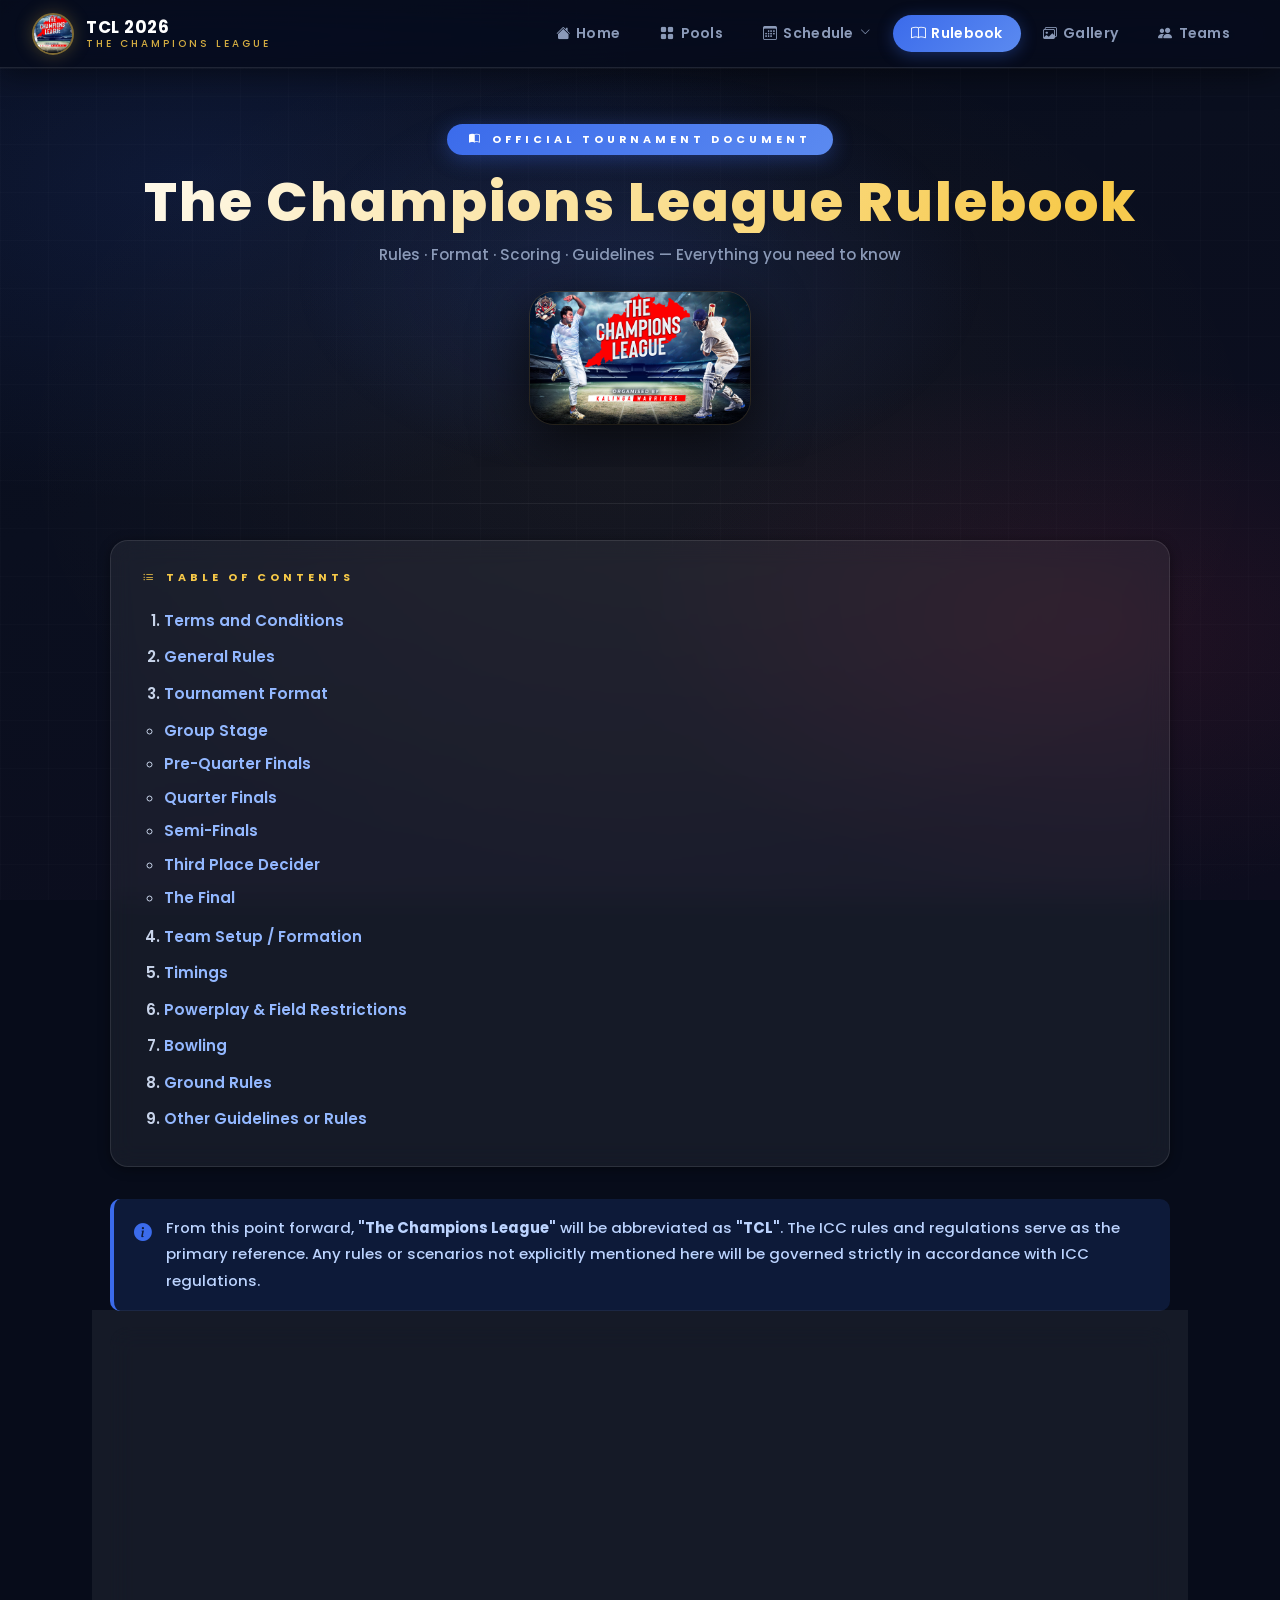
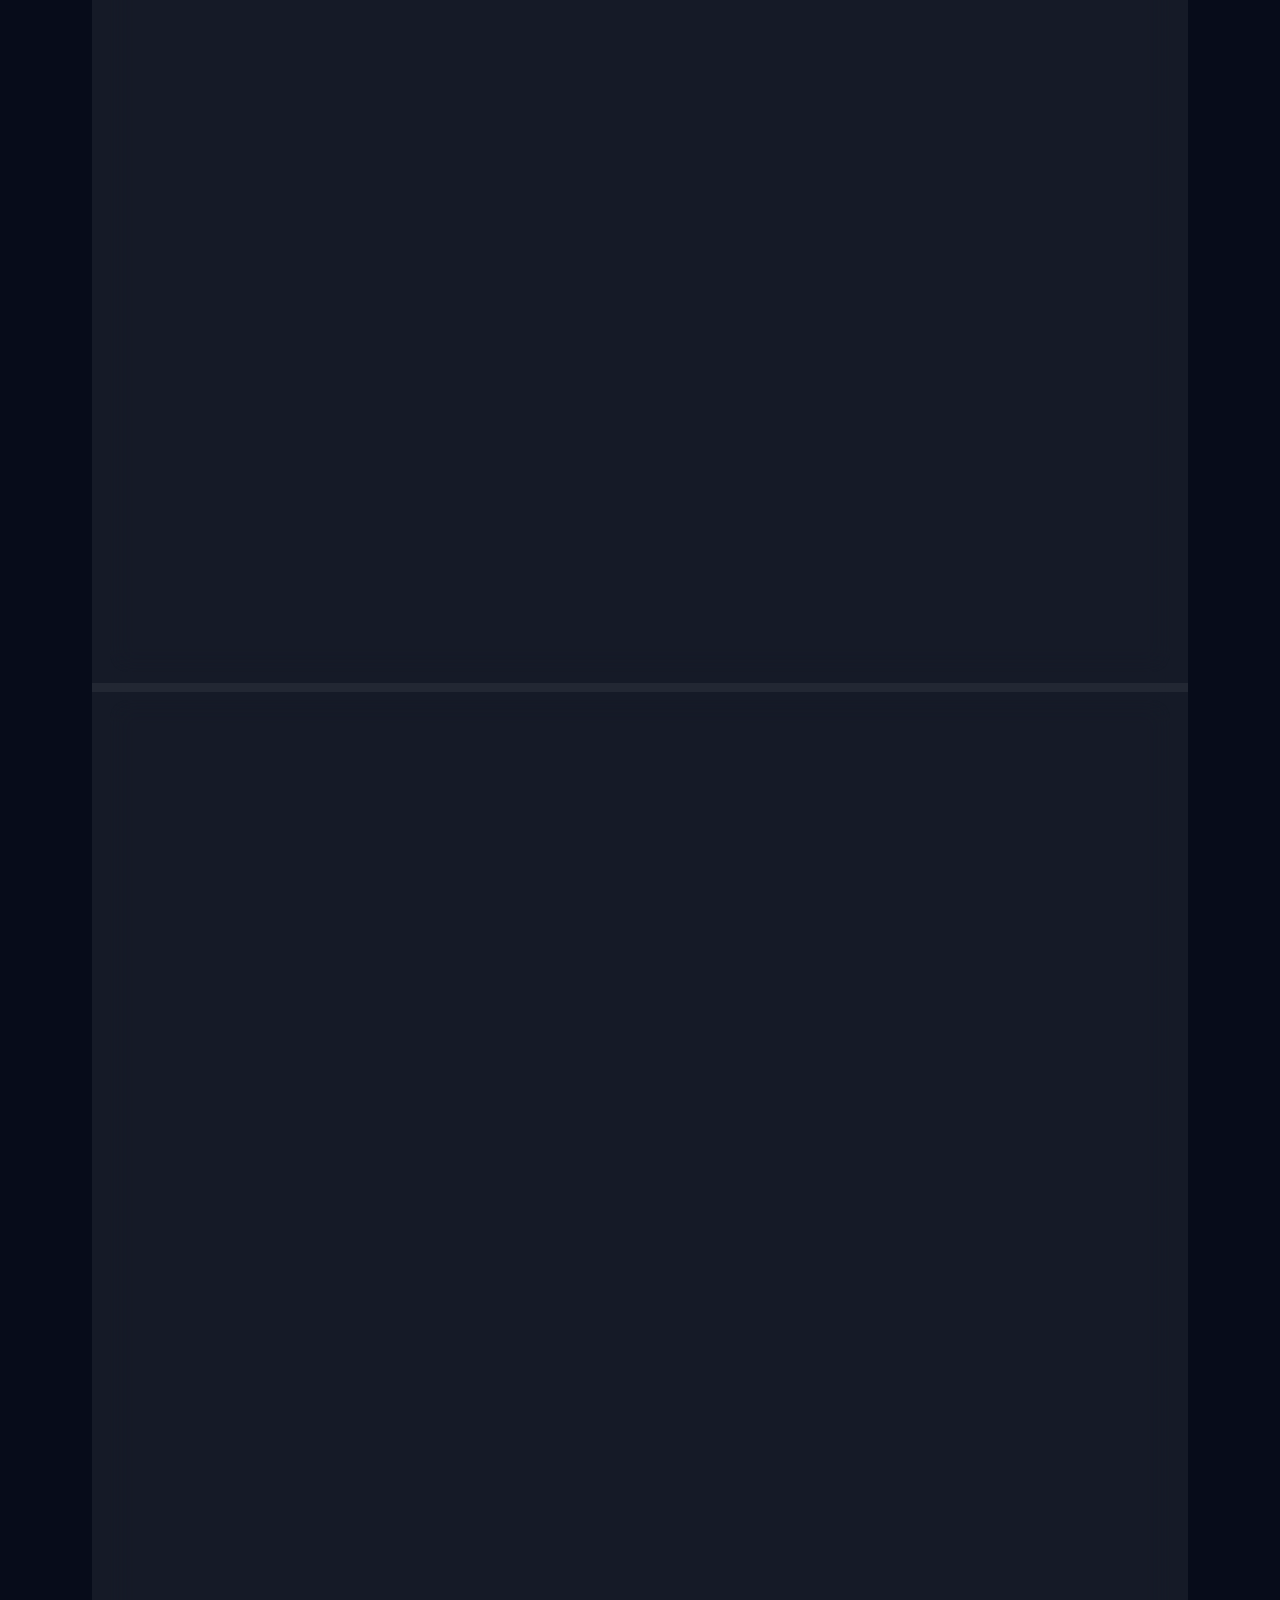
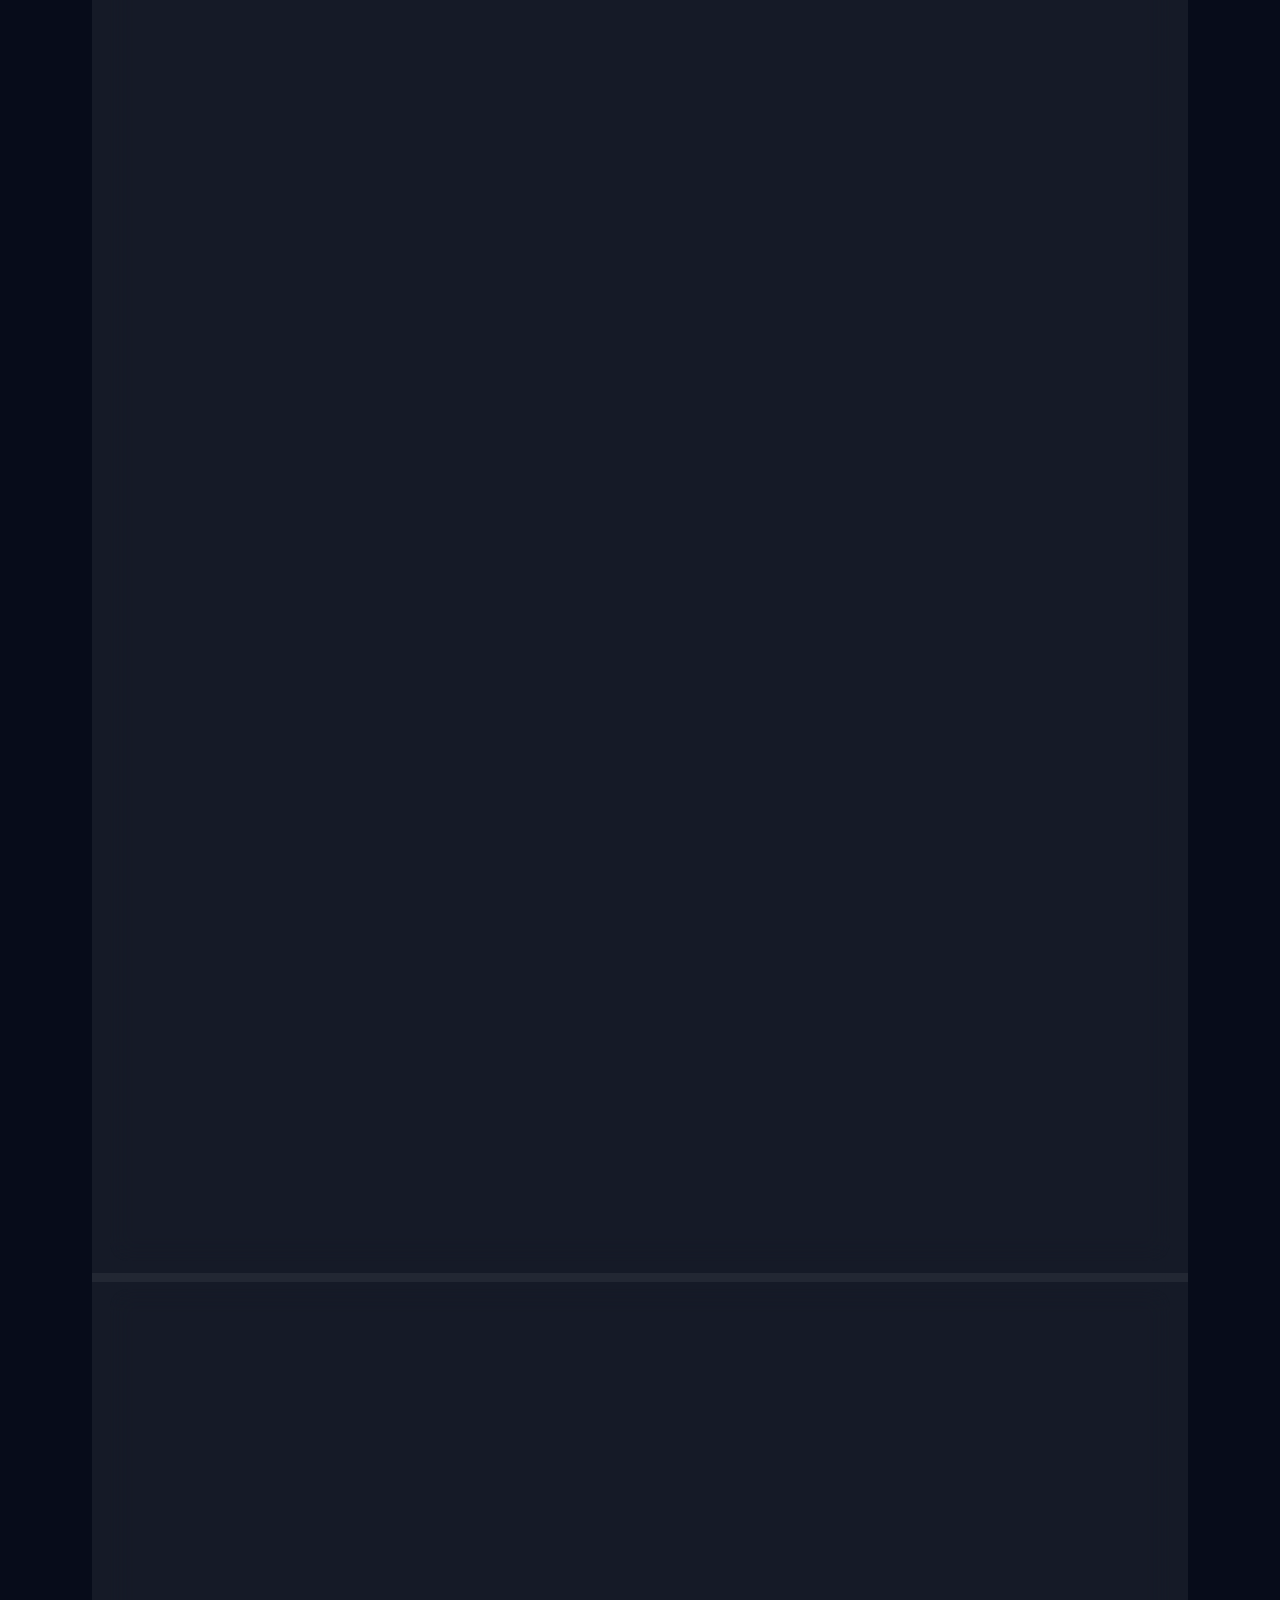
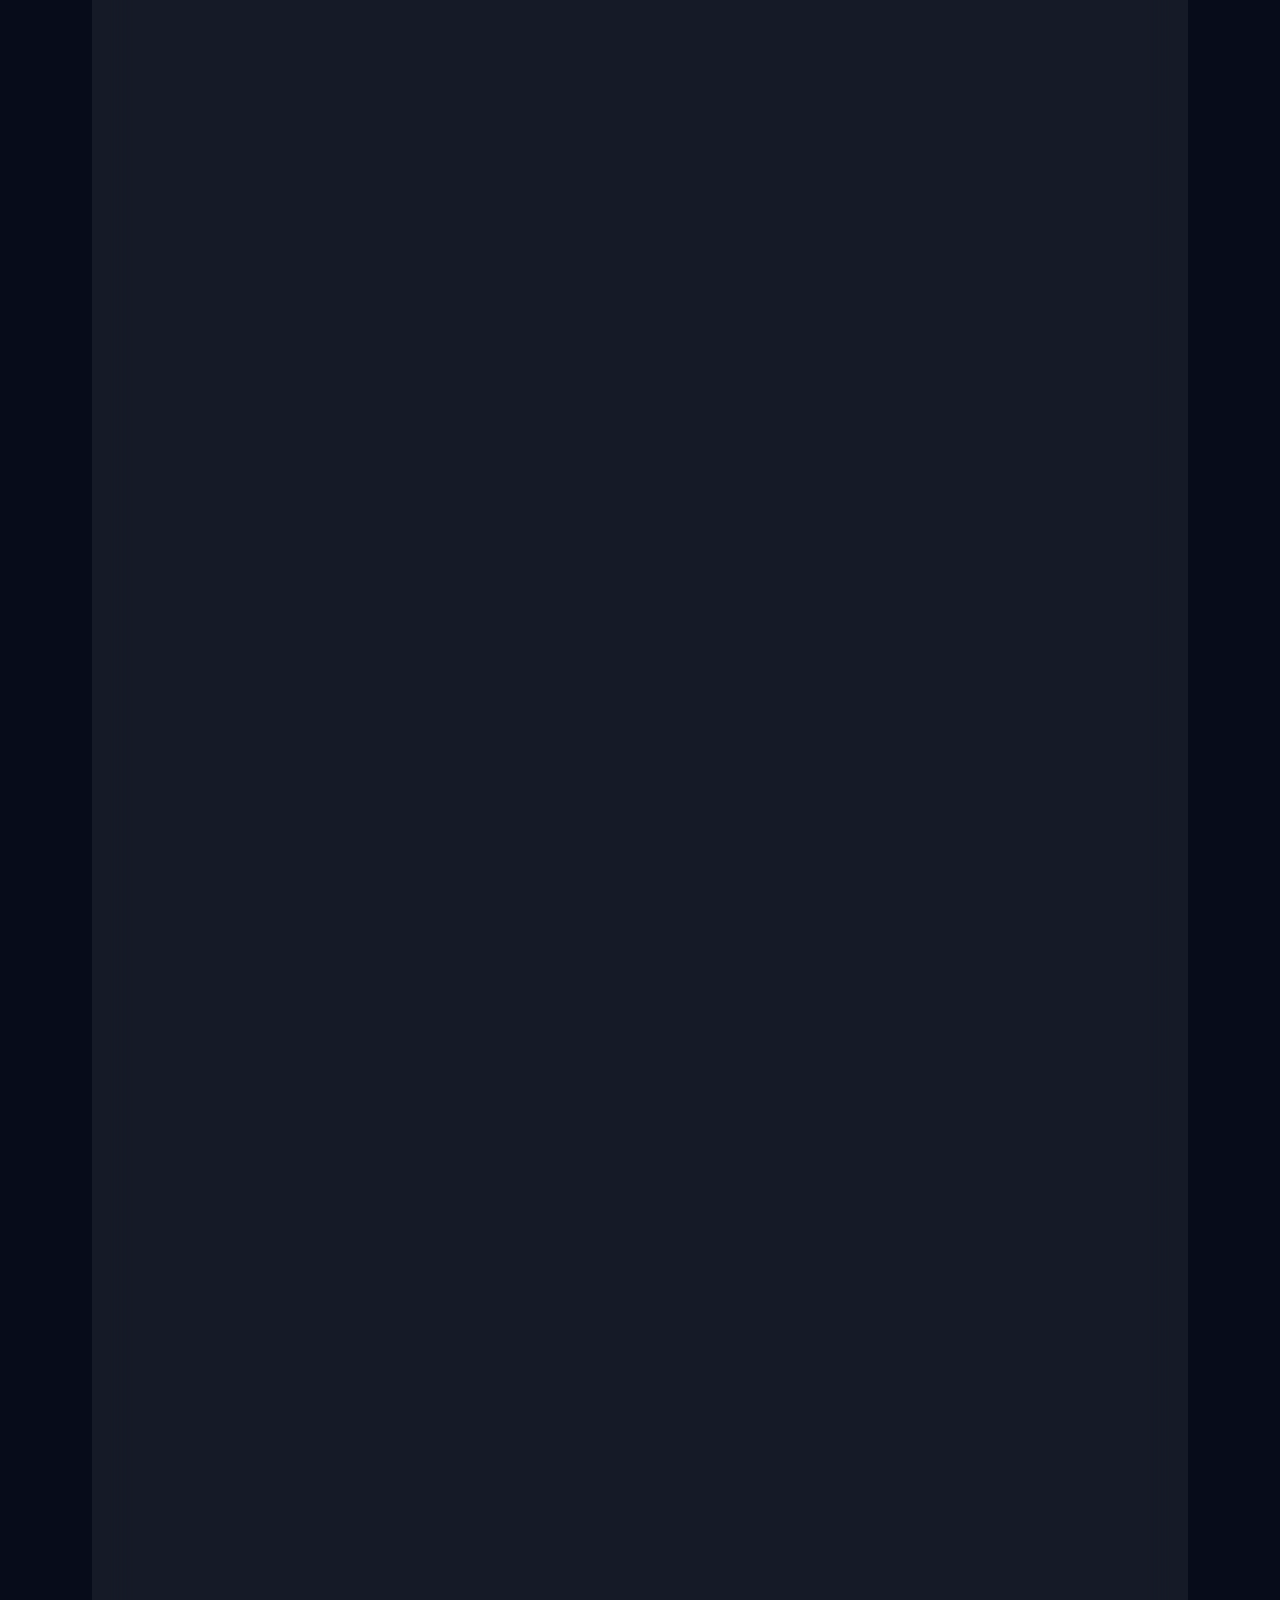
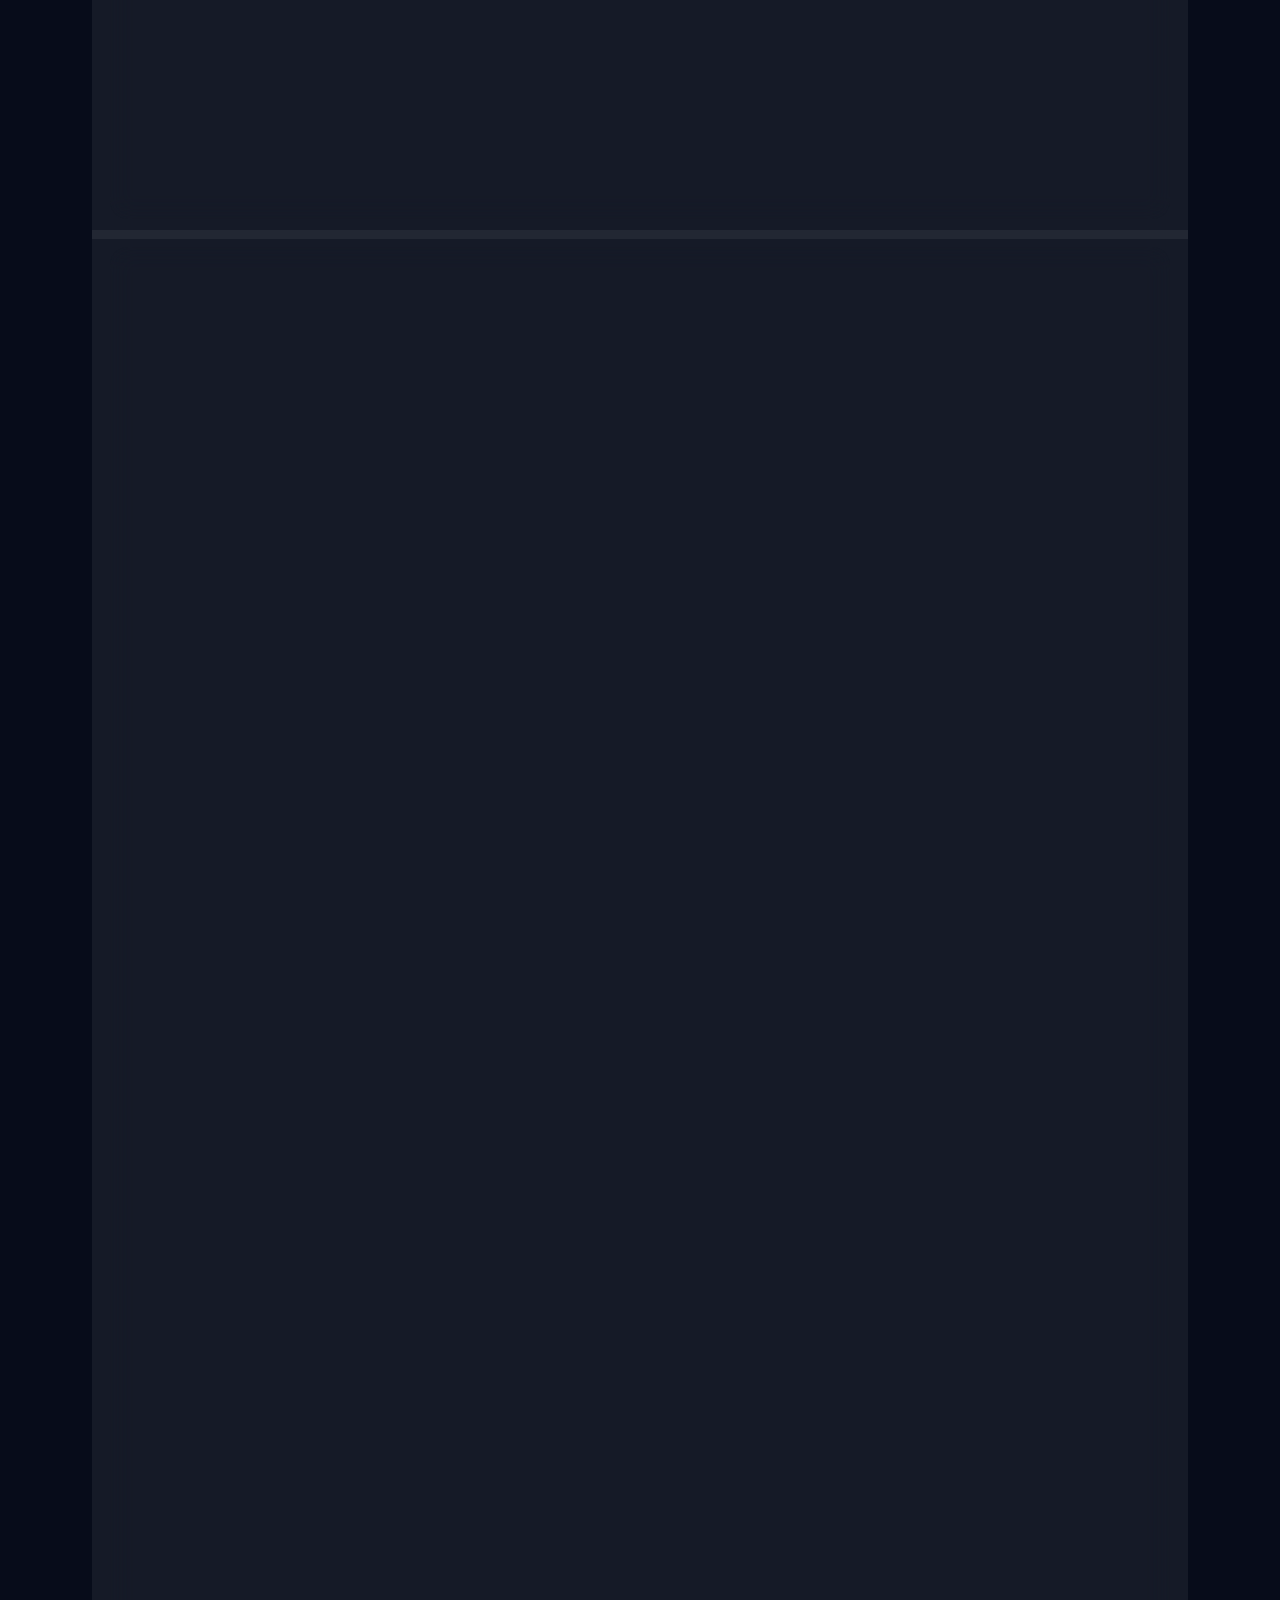
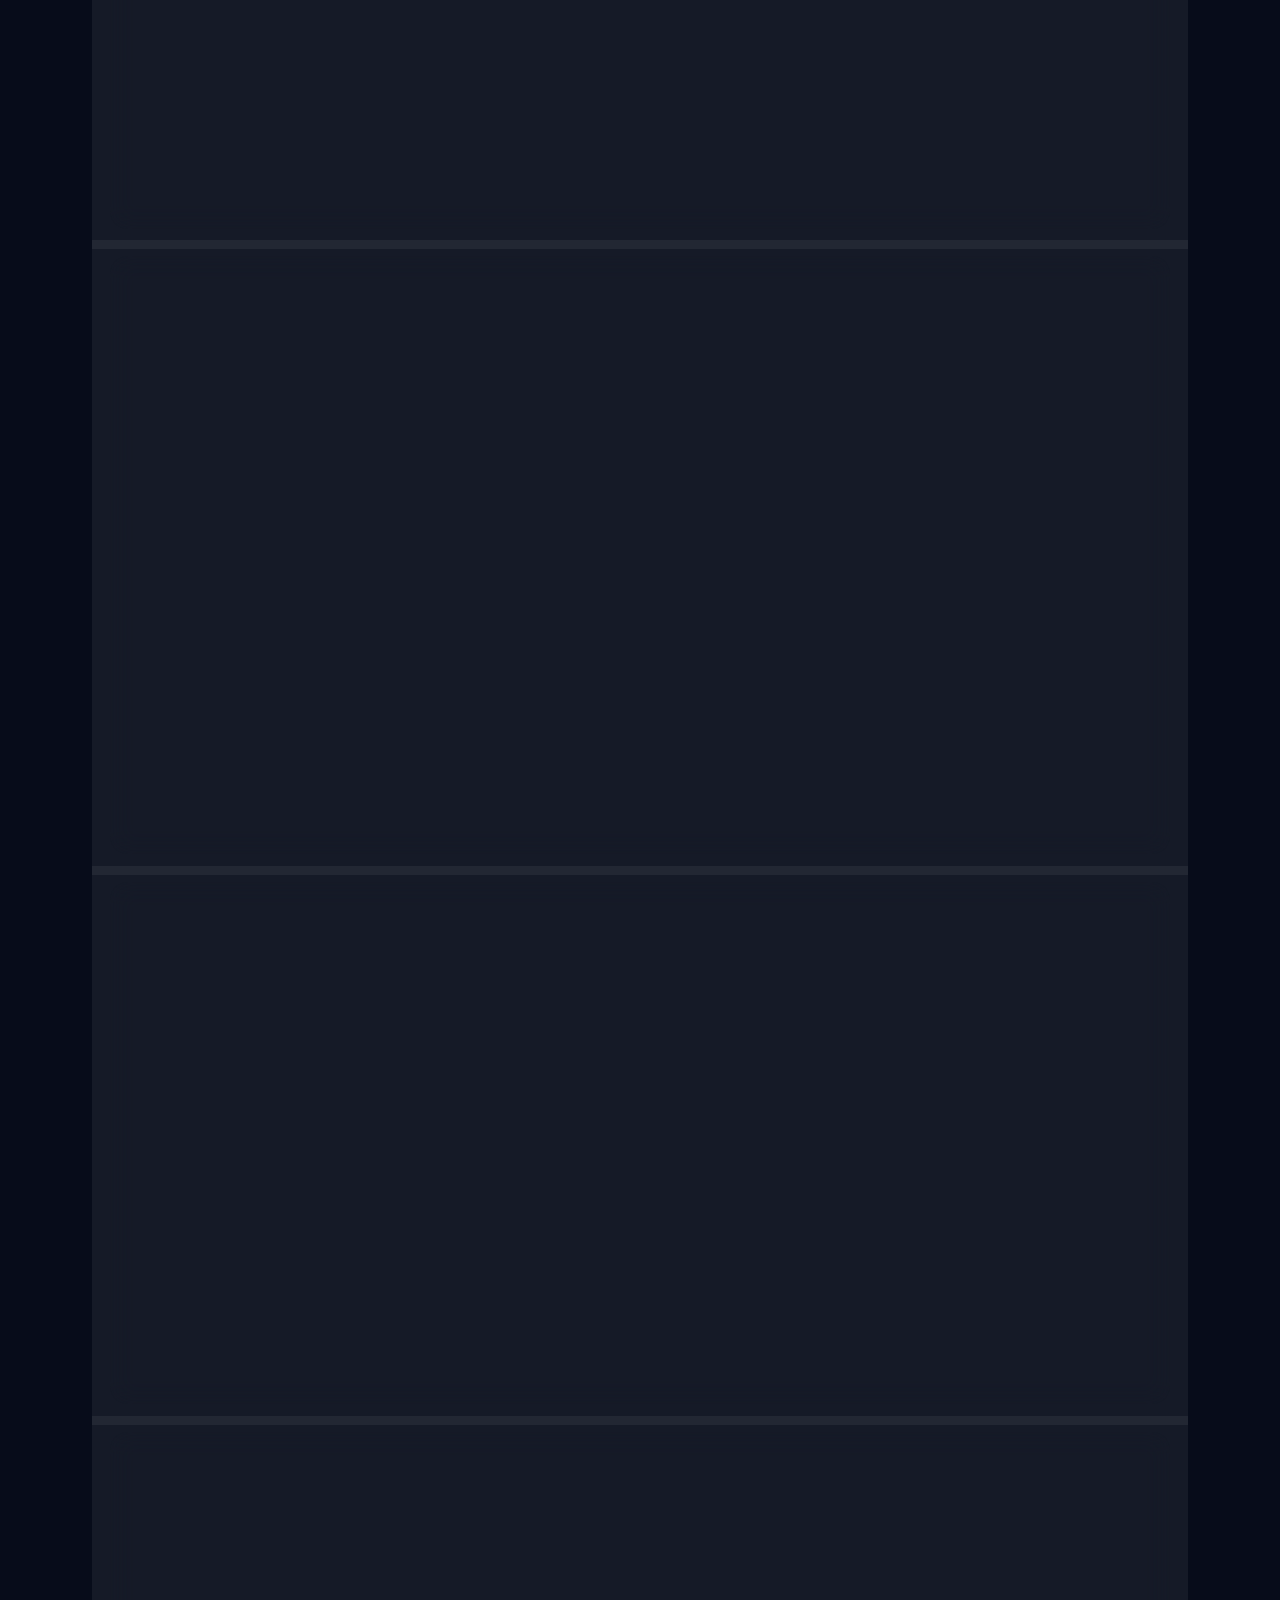
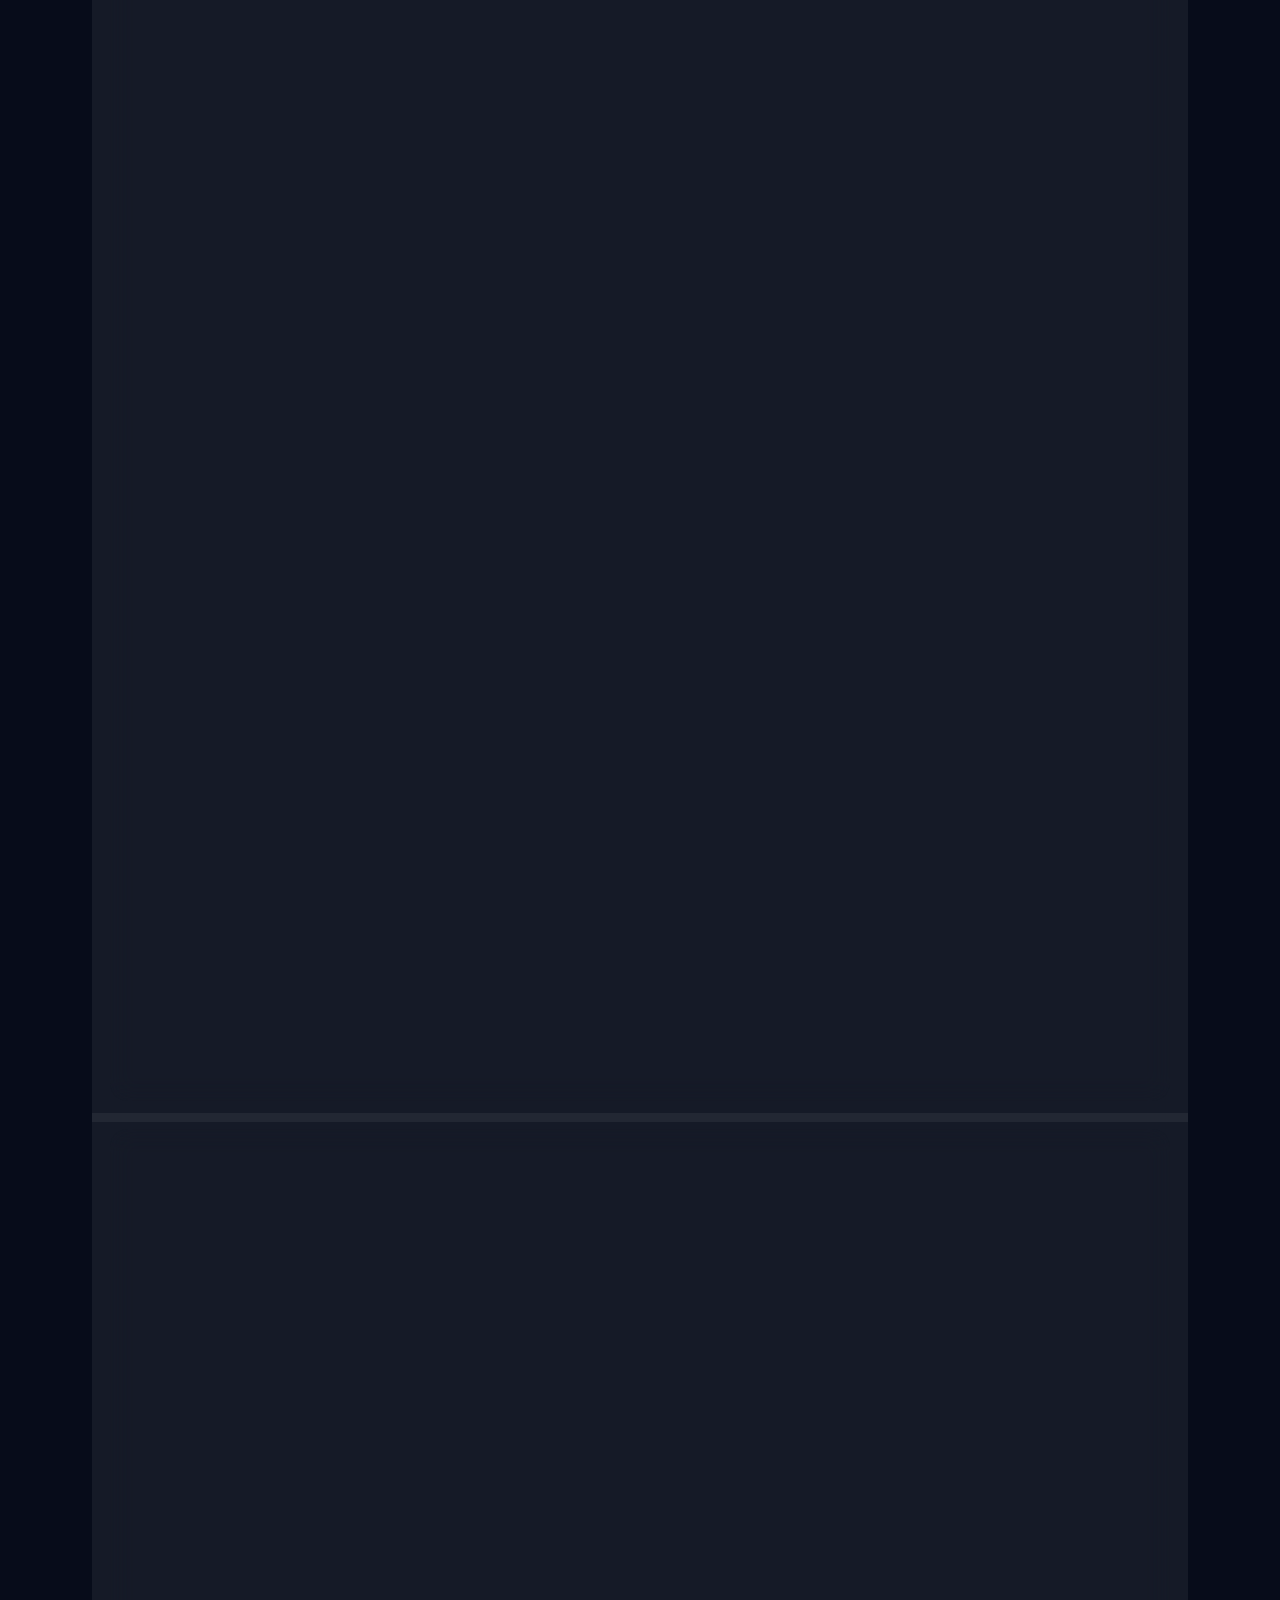
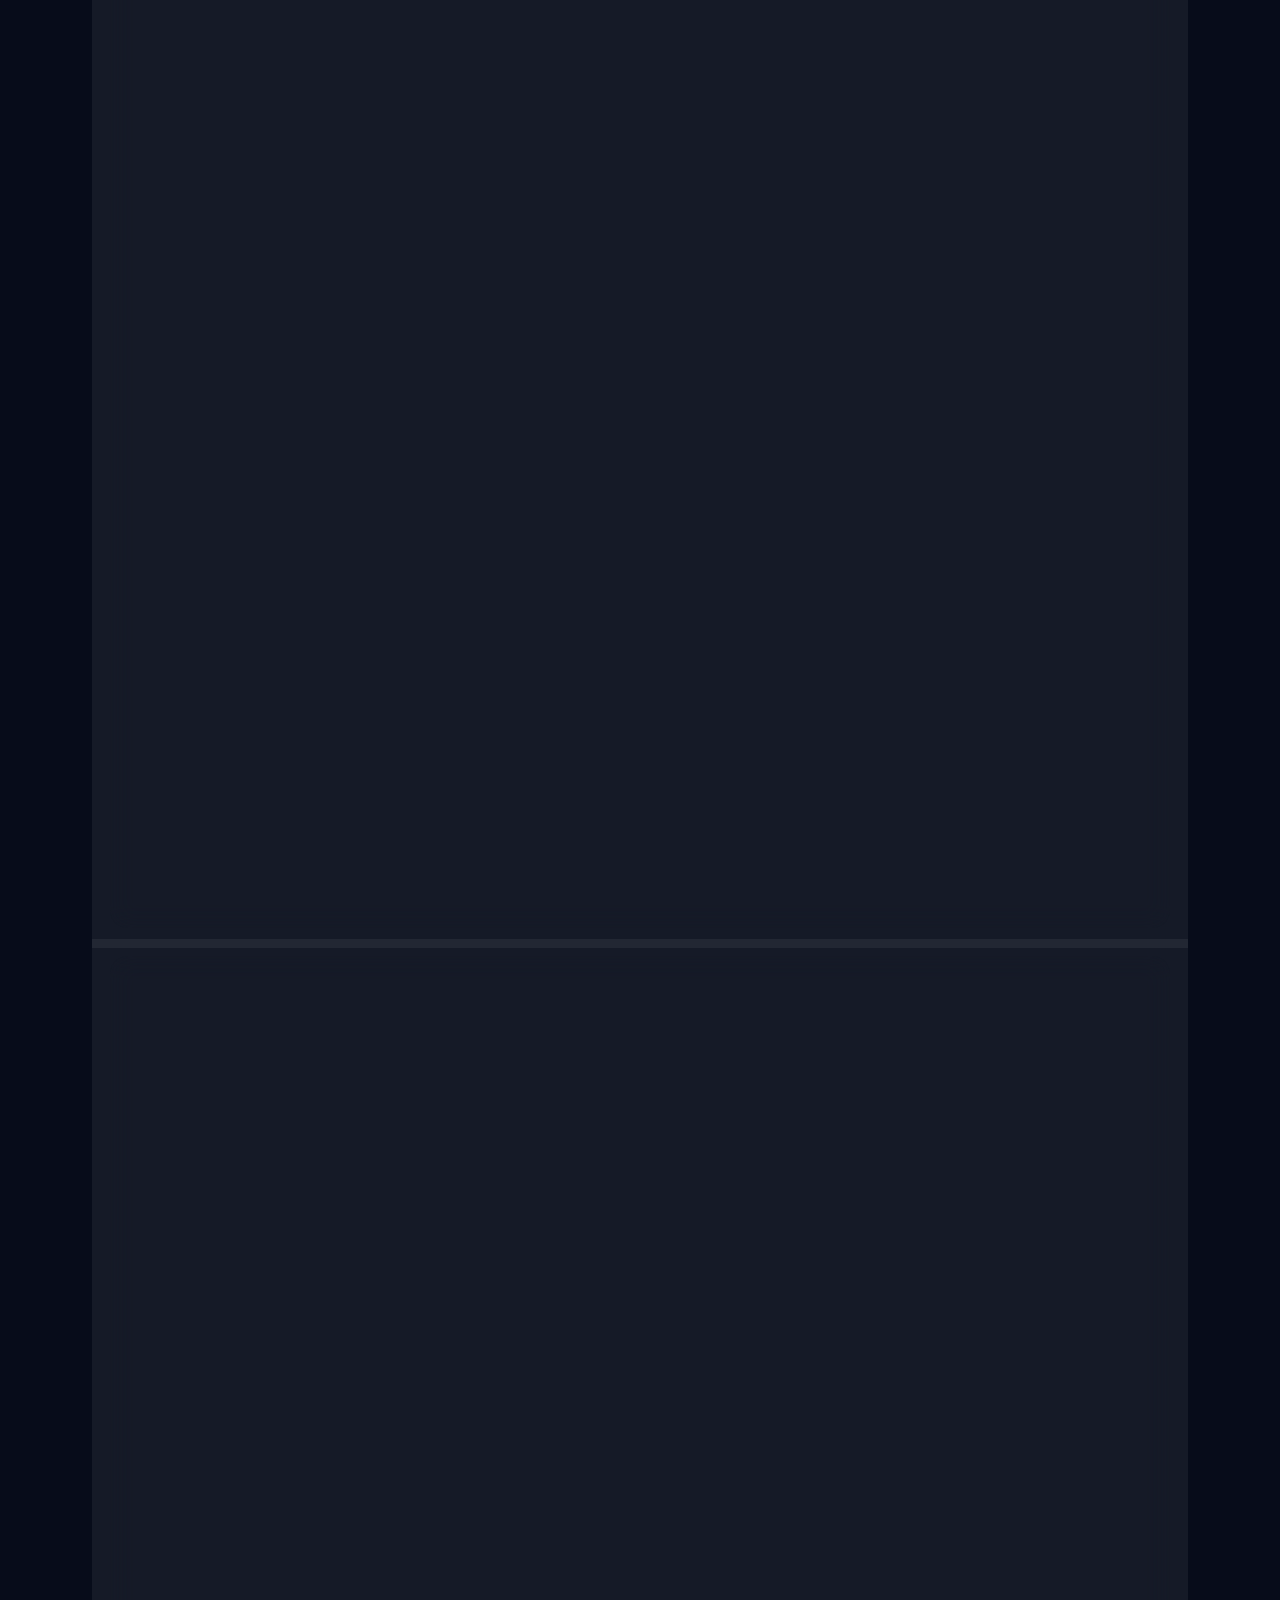
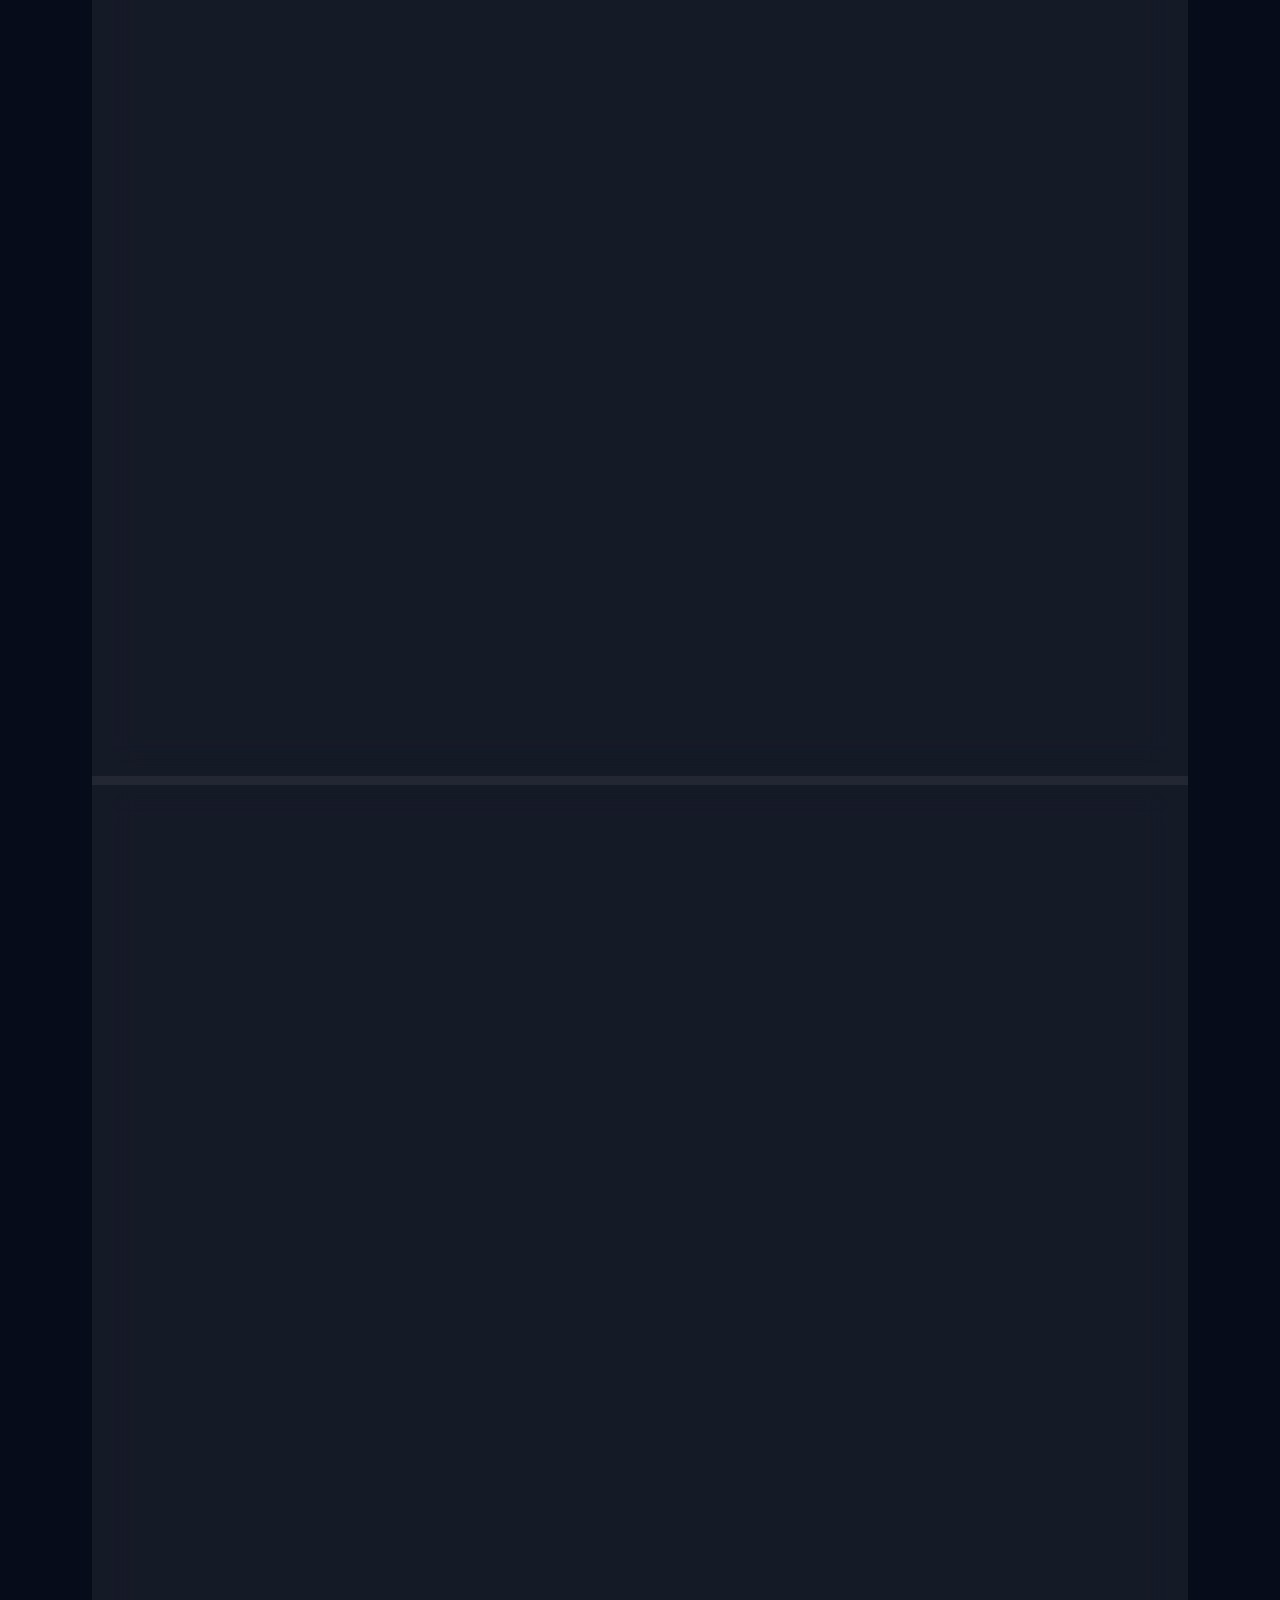
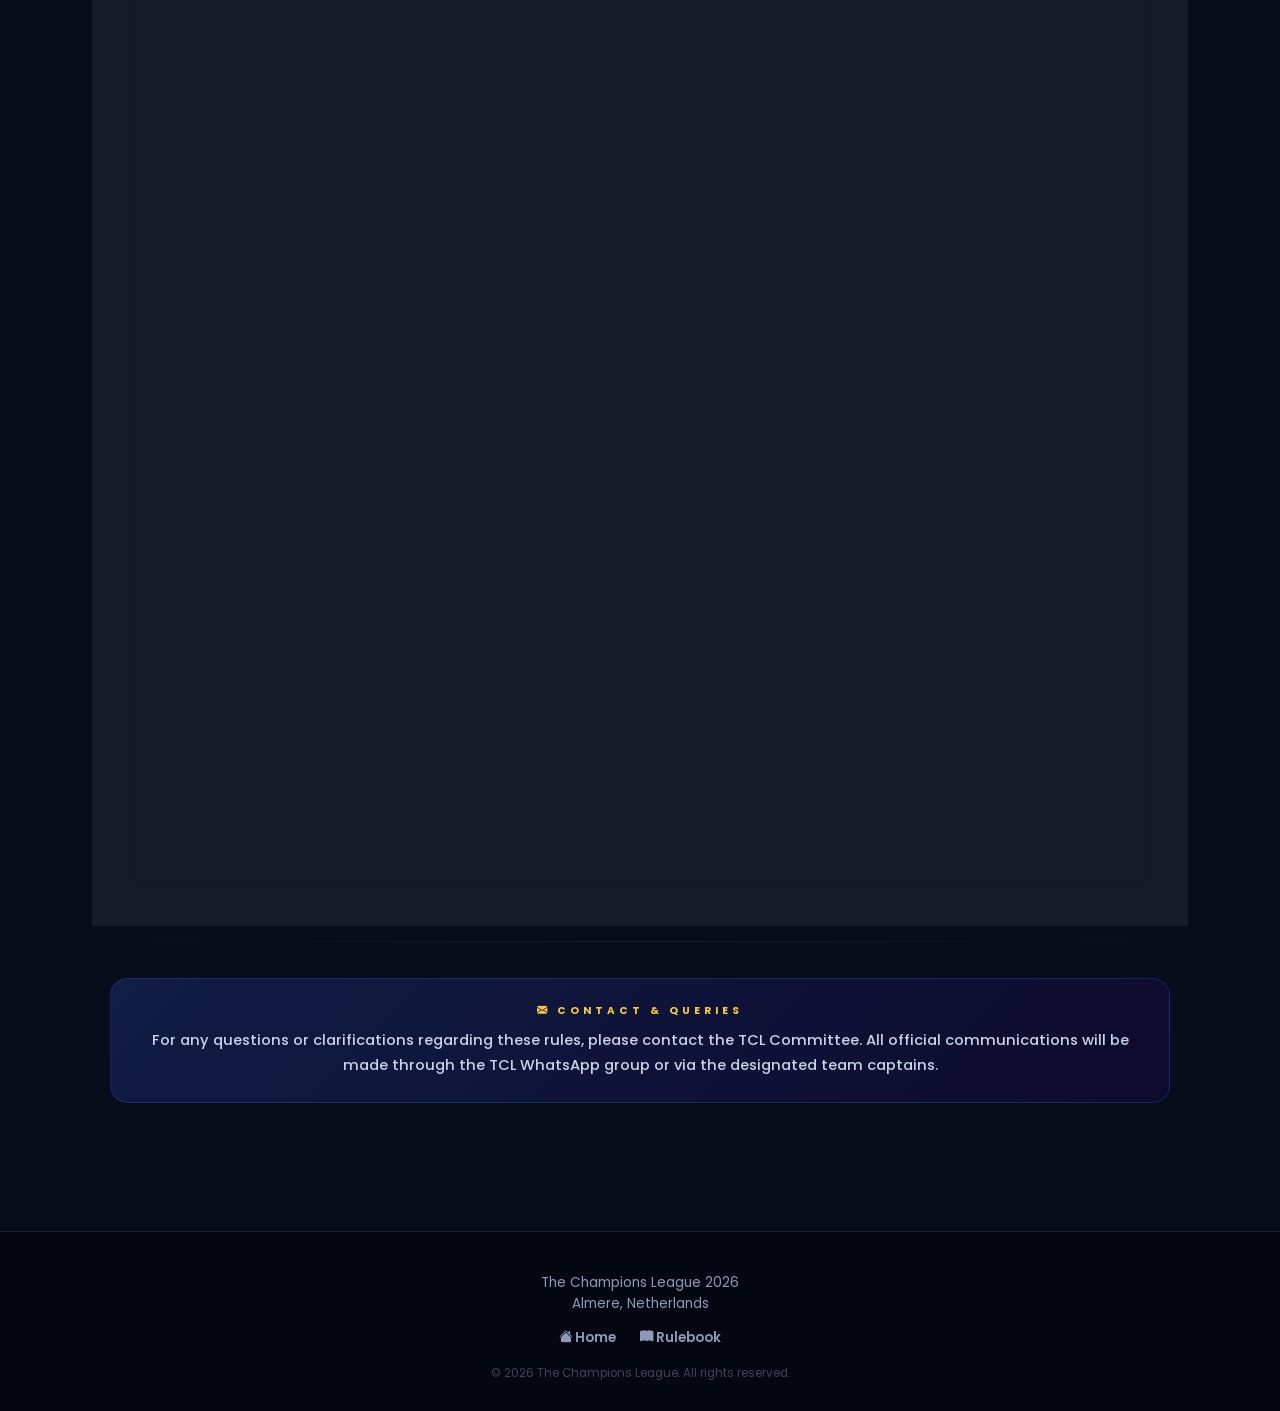
<file: default_templates/rulebook.html>
<!DOCTYPE html>
<html lang="en">
<head>
  <meta charset="UTF-8">
  <meta name="viewport" content="width=device-width, initial-scale=1.0">
  <title>Rulebook — The Champions League 2026</title>
  <link rel="preconnect" href="https://fonts.googleapis.com">
  <link rel="preconnect" href="https://fonts.gstatic.com" crossorigin>
  <link href="https://fonts.googleapis.com/css2?family=Poppins:wght@400;500;600;700;800&display=swap" rel="stylesheet">
  <link rel="stylesheet" href="https://cdn.jsdelivr.net/npm/bootstrap-icons@1.11.3/font/bootstrap-icons.min.css">
  <link rel="stylesheet" href="css/style.css">
  <style>
    .rb-hero{position:relative;text-align:center;padding:56px 20px 36px;overflow:hidden}
    .rb-hero::before{content:"";position:absolute;top:0;left:50%;transform:translateX(-50%);width:700px;height:420px;background:radial-gradient(ellipse,rgba(59,107,235,.13) 0%,transparent 70%);pointer-events:none}
    .rb-hero-eyebrow{display:inline-flex;align-items:center;gap:8px;background:linear-gradient(135deg,var(--primary),#5b8af0);color:#fff;font-size:.68em;font-weight:700;letter-spacing:4px;text-transform:uppercase;padding:7px 22px;border-radius:var(--radius-pill);margin-bottom:18px;animation:fadeUp .5s ease both;box-shadow:0 4px 20px var(--primary-glow)}
    .rb-hero-title{font-size:clamp(2em,5.5vw,3.4em);font-weight:800;letter-spacing:2px;line-height:1.1;margin-bottom:10px;background:linear-gradient(120deg,#fff 0%,var(--gold) 35%,#fff 65%,var(--gold) 100%);background-size:250% auto;-webkit-background-clip:text;-webkit-text-fill-color:transparent;background-clip:text;animation:fadeUp .6s ease both .1s,shimmer 5s linear infinite .8s}
    .rb-hero-sub{font-size:.95em;color:var(--text-dim);font-weight:500;animation:fadeUp .65s ease both .2s}
    .rb-hero-img{width:min(220px,55vw);border-radius:24px;box-shadow:var(--shadow-lg),0 0 0 1px rgba(247,201,72,.18);margin-top:24px;animation:fadeUp .8s ease both .3s,float 5s ease-in-out infinite 1.5s}
    .rb-toc{background:var(--glass);border:1px solid var(--glass-border);border-radius:var(--radius);padding:28px 32px;margin:0 0 32px;backdrop-filter:blur(12px);box-shadow:var(--shadow-sm)}
    .rb-toc-title{font-size:.68em;font-weight:700;letter-spacing:4px;text-transform:uppercase;color:var(--gold);margin-bottom:16px;display:flex;align-items:center;gap:8px}
    .rb-toc ol{margin-left:1.4em;color:#c8d4ea;font-size:.95em;font-weight:600;line-height:2.4}
    .rb-toc ol ul{margin-top:2px;margin-bottom:4px;line-height:2.2}
    .rb-toc a{color:#93b8ff;text-decoration:none;transition:color var(--transition)}
    .rb-toc a:hover{color:var(--gold)}
    .rb-section{background:var(--glass);border:1px solid var(--glass-border);border-radius:var(--radius);padding:32px 36px;margin-bottom:28px;backdrop-filter:blur(12px);box-shadow:var(--shadow-sm)}
    .rb-section h2{font-size:clamp(1.1em,2.5vw,1.4em);font-weight:800;color:#fff;letter-spacing:1.5px;text-transform:uppercase;margin-bottom:22px;padding-bottom:14px;border-bottom:1px solid var(--border);display:flex;align-items:center;gap:12px;flex-wrap:wrap}
    .rb-section-num{background:linear-gradient(135deg,var(--primary),#5b8af0);color:#fff;font-size:.72em;padding:4px 14px;border-radius:var(--radius-pill);font-weight:700;letter-spacing:2px;white-space:nowrap;box-shadow:0 3px 12px var(--primary-glow)}
    .rb-section h3{font-size:.98em;font-weight:800;color:var(--gold);letter-spacing:1.5px;text-transform:uppercase;margin:28px 0 12px;display:flex;align-items:center;gap:8px}
    .rb-section h3::before{content:"";display:inline-block;width:4px;height:16px;background:linear-gradient(180deg,var(--gold),var(--accent));border-radius:4px;flex-shrink:0}
    .rb-section p{color:#c8d4ea;font-size:.95em;line-height:1.9;margin-bottom:14px}
    .rb-section ol,.rb-section ul{margin-left:1.4em;margin-bottom:14px;color:#c8d4ea;font-size:.95em;line-height:2.1}
    .rb-section li{margin-bottom:10px}
    .rb-section li strong{color:#ffffff;font-weight:700}
    .rb-section a{color:#7aa0f5;font-weight:600;text-decoration:none;transition:color var(--transition)}
    .rb-section a:hover{color:var(--gold);text-decoration:underline}
    .rb-note{display:flex;align-items:flex-start;gap:14px;border-radius:var(--radius-sm);padding:16px 20px;margin:16px 0;font-size:.93em;font-weight:500;line-height:1.8}
    .rb-note i{font-size:1.2em;flex-shrink:0;margin-top:2px}
    .rb-note-info{background:rgba(59,107,235,.15);border-left:4px solid var(--primary);color:#bcd4ff}
    .rb-note-info i{color:var(--primary)}
    .rb-note-warning{background:rgba(247,201,72,.13);border-left:4px solid var(--gold);color:#f5df80}
    .rb-note-warning i{color:var(--gold)}
    .rb-note-danger{background:rgba(232,51,77,.13);border-left:4px solid var(--accent);color:#ff9aa6}
    .rb-note-danger i{color:var(--accent)}
    .rb-note-success{background:rgba(34,217,138,.13);border-left:4px solid var(--green);color:#8fffc8}
    .rb-note-success i{color:var(--green)}
    .rb-table-wrap{overflow-x:auto;margin:16px 0 20px;border-radius:var(--radius-sm);border:1px solid var(--border)}
    .rb-table{width:100%;border-collapse:collapse;font-size:.92em;font-weight:500;color:#c0cfea;min-width:340px}
    .rb-table th{background:linear-gradient(135deg,rgba(26,46,110,.85),rgba(59,107,235,.65));color:#fff;font-weight:700;text-transform:uppercase;letter-spacing:1px;padding:12px 16px;text-align:center;border-bottom:1px solid rgba(59,107,235,.35)}
    .rb-table td{padding:12px 16px;text-align:center;border-bottom:1px solid var(--border);background:rgba(255,255,255,.03);transition:background var(--transition)}
    .rb-table tr:nth-child(even) td{background:rgba(59,107,235,.08)}
    .rb-table tr:hover td{background:rgba(255,255,255,.09);color:#fff}
    .rb-stage-badge{display:inline-flex;align-items:center;gap:6px;background:rgba(247,201,72,.12);border:1px solid rgba(247,201,72,.3);color:var(--gold);font-size:.82em;font-weight:700;padding:6px 16px;border-radius:var(--radius-pill);margin:12px 0 16px}
    .rb-sponsors{text-align:center;margin:0 0 36px}
    .rb-sponsors-lbl{font-size:.65em;font-weight:700;text-transform:uppercase;letter-spacing:4px;color:var(--text-dim);margin-bottom:16px}
    .rb-divider{height:1px;background:linear-gradient(90deg,transparent,var(--border),transparent);margin:36px 0;border:none}
    .rb-contact{background:linear-gradient(135deg,rgba(26,46,110,.5),rgba(20,8,60,.55));border:1px solid rgba(59,107,235,.25);border-radius:var(--radius);padding:24px 32px;text-align:center;margin-bottom:28px}
    .rb-contact-title{font-size:.65em;font-weight:700;letter-spacing:4px;text-transform:uppercase;color:var(--gold);margin-bottom:8px}
    .rb-contact p{color:#c8d4ea;font-size:.92em;font-weight:500;margin:0;line-height:1.7}
    .rb-contact a{color:#7aa0f5;text-decoration:none;font-weight:700}
    .rb-contact a:hover{color:var(--gold)}
    @media(max-width:768px){.rb-section{padding:22px 16px}.rb-toc{padding:20px 16px}.rb-table th,.rb-table td{padding:9px 10px;font-size:.86em}}
  </style>
</head>
<body>

  <nav class="navbar">
    <a class="navbar-brand" href="index.html">
      <img src="images/TCL.jpeg" alt="TCL Logo">
      <div class="brand-text">TCL 2026<span>The Champions League</span></div>
    </a>
    <ul class="nav-links">
      <li><a href="index.html"><i class="bi bi-house-fill"></i> Home</a></li>
      <li><a href="index.html#pools"><i class="bi bi-grid-fill"></i> Pools</a></li>
      <li class="nav-schedule-item">
        <a href="index.html#schedule" class="nav-schedule-link"><i class="bi bi-calendar3"></i> Schedule <i class="bi bi-chevron-down nav-chevron"></i></a>
        <div class="schedule-dropdown">
          <div class="schedule-dropdown-inner">
            <div class="schedule-dropdown-title"><i class="bi bi-calendar3"></i> Match Days</div>
            <ul class="schedule-dropdown-list">
              <li><a href="index.html#schedule"><i class="bi bi-calendar-event"></i> 30 May 2026</a></li>
              <li><a href="index.html#schedule"><i class="bi bi-calendar-event"></i> 31 May 2026</a></li>
              <li><a href="index.html#schedule"><i class="bi bi-calendar-event"></i> 6 June 2026</a></li>
            </ul>
          </div>
        </div>
      </li>
      <li><a href="rulebook.html" class="active"><i class="bi bi-book"></i> Rulebook</a></li>
      <li><a href="gallery.html"><i class="bi bi-images"></i> Gallery</a></li>
      <li><a href="teams.html"><i class="bi bi-people-fill"></i> Teams</a></li>
    </ul>
    <button class="hamburger" id="hamburgerBtn" aria-label="Open menu" aria-expanded="false">
      <span></span><span></span><span></span>
    </button>
  </nav>

  <div class="mobile-menu" id="mobileMenu">
    <a href="index.html"><i class="bi bi-house-fill"></i> Home</a>
    <a href="index.html#pools"><i class="bi bi-grid-fill"></i> Pools</a>
    <a href="index.html#schedule"><i class="bi bi-calendar3"></i> Schedule</a>
    <a href="rulebook.html"><i class="bi bi-book"></i> Rulebook</a>
    <a href="gallery.html"><i class="bi bi-images"></i> Gallery</a>
    <a href="teams.html"><i class="bi bi-people-fill"></i> Teams</a>
  </div>

  <div class="rb-hero">
    <div class="rb-hero-eyebrow"><i class="bi bi-book-half"></i> Official Tournament Document</div>
    <div class="rb-hero-title">The Champions League Rulebook</div>
    <div class="rb-hero-sub">Rules &middot; Format &middot; Scoring &middot; Guidelines &mdash; Everything you need to know</div>
    <img src="images/TCL.jpeg" alt="Champions League" class="rb-hero-img">
  </div>

  <div class="main-container">

    <!-- <div class="rb-sponsors reveal">
      <div class="rb-sponsors-lbl">Powered by our sponsors</div>
      <div class="sponsors-grid">
        <a href="https://sportfysiotherapiealmere.nl/" target="_blank" rel="noopener noreferrer" class="sponsor-card">
          <img src="images/leon.jpeg" alt="Sportfysiotherapie Almere"><span>Sportfysiotherapie Almere</span>
        </a>
        <a href="https://www.think-goodies.com" target="_blank" rel="noopener noreferrer" class="sponsor-card">
          <img src="images/parallel_logo.svg" alt="Think Goodies"><span>Think Goodies</span>
        </a>
        <a href="https://maps.app.goo.gl/N2iS6ZbHbGvohFxC9" target="_blank" rel="noopener noreferrer" class="sponsor-card">
          <img src="images/bits_bytes.jpeg" alt="Bits N Bytes"><span>Bits &amp; Bytes</span>
        </a>
        <a href="https://charcoalfoods.nl/" target="_blank" rel="noopener noreferrer" class="sponsor-card">
          <img src="images/charcoal.jpeg" alt="Charcoal Foods"><span>Charcoal Foods</span>
        </a>
        <a href="https://www.anusfoods.nl/" target="_blank" rel="noopener noreferrer" class="sponsor-card">
          <img src="images/anu_foods.jpeg" alt="Anu Foods"><span>Anu Foods</span>
        </a>
        <a href="https://www.mangoleaf.nl/" target="_blank" rel="noopener noreferrer" class="sponsor-card">
          <img src="images/mango_leaf.jpeg" alt="Mango Leaf"><span>Mango Leaf</span>
        </a>
      </div>
    </div> -->

    <hr class="rb-divider">

    <div class="rb-toc reveal">
      <div class="rb-toc-title"><i class="bi bi-list-ul"></i> Table of Contents</div>
      <ol>
        <li><a href="#terms-and-conditions">Terms and Conditions</a></li>
        <li><a href="#general-rules">General Rules</a></li>
        <li><a href="#tournament-structure">Tournament Format</a>
          <ul>
            <li><a href="#group-stage">Group Stage</a></li>
            <li><a href="#pre-quarter-finals">Pre-Quarter Finals</a></li>
            <li><a href="#quarter-finals">Quarter Finals</a></li>
            <li><a href="#semi-finals">Semi-Finals</a></li>
            <li><a href="#third-place-match">Third Place Decider</a></li>
            <li><a href="#finals">The Final</a></li>
          </ul>
        </li>
        <li><a href="#team-setup">Team Setup / Formation</a></li>
        <li><a href="#timings">Timings</a></li>
        <li><a href="#powerplay">Powerplay &amp; Field Restrictions</a></li>
        <li><a href="#bowling">Bowling</a></li>
        <li><a href="#ground-rules">Ground Rules</a></li>
        <li><a href="#other-guidelines-or-rules">Other Guidelines or Rules</a></li>
      </ol>
    </div>

    <div class="rb-note rb-note-info reveal">
      <i class="bi bi-info-circle-fill"></i>
      <span>From this point forward, <strong>"The Champions League"</strong> will be abbreviated as <strong>"TCL"</strong>. The ICC rules and regulations serve as the primary reference. Any rules or scenarios not explicitly mentioned here will be governed strictly in accordance with ICC regulations.</span>
    </div>

    <!-- A. TERMS AND CONDITIONS -->
    <div class="rb-section reveal" id="terms-and-conditions">
      <h2><span class="rb-section-num">A</span> Terms and Conditions</h2>
      <ol>
        <li>Unless specified otherwise in this document, all ICC cricket rules shall be followed. The rules and guidelines established by the TCL committee are considered final, and any modifications will be made solely at the committee's discretion.</li>
        <li>The decisions made by the umpire(s) shall be considered final. Umpires are entrusted with upholding the spirit of the game and may ask a player to leave the match in cases of inappropriate conduct. For any necessary clarifications, only the captains of the respective teams may approach the umpires.</li>
        <li>Any disputes or conflicts that arise between teams must be reported to the TCL Committee. The committee will investigate and deliver a final ruling.</li>
        <li>All participants are required to maintain respectful conduct towards fellow players, umpires, spectators, and TCL organisers. Any form of harassment, discrimination, or unsporting behaviour will result in penalties, including possible disqualification.</li>
        <li>Teams and players acknowledge that TCL may capture photos and videos during the tournament for use in promotional and social media content. By participating, all players consent to this usage.</li>
        <li>Participating teams and players are responsible for ensuring their own safety throughout the tournament. All players are required to wear appropriate protective gear while batting or wicketkeeping. Please note that TCL organisers cannot be held liable for any injuries, whether minor or major, sustained during the course of play.</li>
        <li>Participating teams and players are responsible for the safekeeping of their personal belongings throughout the tournament. The TCL organisers cannot be held responsible for any loss or damage to personal property.</li>
        <li>Each team is responsible for ensuring its players are aware of and comply with these rules. Ignorance of the rules will not be accepted as an excuse for non-compliance.</li>
        <li>The TCL Committee reserves the right to modify, add, or remove rules as necessary to ensure the smooth running of the tournament. Teams will be notified of any changes in a timely manner.</li>
        <li>The TCL Organising Committee (OC) expects the team captain or designated contact person to share this document or its link with all team members.</li>
      </ol>
    </div>

    <!-- B. GENERAL RULES -->
    <div class="rb-section reveal" id="general-rules">
      <h2><span class="rb-section-num">B</span> General Rules</h2>
      <ol>
        <li><strong>Location:</strong> All matches will be conducted at Johann Sebastiaan Bachweg 3, 1323 BA Almere.</li>
        <li>All standard ICC rules will apply unless explicitly stated otherwise in this document. The rules and regulations for this tournament are established by the Organising Committee (OC) of the TCL Tournament. Only the OC is authorised to amend these rules and regulations. This document is deemed final unless a revised version is released by the OC and officially communicated to the team captains. For reference, the official ICC rules can be found at: <a href="https://images.icc-cricket.com/image/upload/prd/vtlex7fs28mukkavtgev.pdf?_gl=1*164advl*_gcl_au*NzM4NjYwMjEzLjE3NDg4MTIyNzk." target="_blank">Rules &amp; Regulations</a>.</li>
        <li><strong>Match Format:</strong> All matches will be 10-over per side unless specified otherwise by the TCL Committee.</li>
        <li><strong>Ball:</strong> A red tennis ball will be used for all matches. The tournament will be played with Nivea, Guru, Vicky, SG Spark, or similar red/green/double-colored hard tennis balls. In case of bad weather if we have to play under lights we will switch to a heavy green ball for that match.</li>
        <li><strong>Toss:</strong> A coin toss will determine which team bats or bowls first.</li>
        <li><strong>Minimum Players:</strong> A minimum of 9 players must be present for a match to begin. If a team cannot field 9 players at the scheduled start time, the match may be awarded to the opposing team at the discretion of the TCL Committee.</li>
        <li><strong>Substitute Players:</strong> Substitutes are allowed only for fielding. A substitute cannot bat or bowl. The replaced player may return to the field at any time.</li>
        <li><strong>Wide/No-Ball Special Rule:</strong> <b>Wides/No-Balls will be considered as a ball counted and result in 3 runs till 1-7 overs. For overs 8,9 and 10, the wides are treated as normal and result in 1 extra run for the batting team and the delivery will be re-bowled.</b></li>
        <li><strong>Boundary:</strong> A ball reaching or crossing the boundary on the full scores 6 runs. A ball rolling to or across the boundary scores 4 runs.</li>
        <li><strong>Run Out:</strong> Standard ICC run-out rules apply. Both batters must make their ground to avoid being run out.</li>
        <li><strong>Leg Before Wicket (LBW):</strong> LBW rules do not apply.</li>
        <li><strong>Caught Out:</strong> A batter is out if the ball is caught by a fielder before it bounces. </li>
        <li><strong>DRS (Decision Review System):</strong> DRS is not available in TCL matches. All umpire decisions are final.</li>
        <li><strong>Tied Match:</strong> In the event of a tied match during group stages, the result will be recorded as a tie with both teams receiving 1 point each. In knockout stages, a Super Over will be played to determine the winner.</li>
        <li>
          <strong>Expected Support: </strong> Participating teams and players are expected to adhere to the following:
          <ul class="sublist">
            <li>Maintain cleanliness of the premises throughout the tournament.</li>
            <li>Park vehicles only in areas designated by the organisers. The organisers are not responsible for the safety of any vehicles.</li>
            <li>Ensure the security of personal belongings. TCL organisers will not be held liable for any loss or damage.</li>
          </ul>
        </li>
        <li>
      <strong>BYOG: </strong>Each team must bring their own cricket "Gear". Apart from the ball and wickets, no other playing equipment will be provided by the organisers.
    </li>
    <li>
      <strong>Fair Play: </strong>Players are required to demonstrate good conduct and uphold the principles of fair play at all times. In cases of unruly behaviour, verbal intimidation, or physical assault, the organisers reserve the right—after consulting with the respective captains—to ban the offending player from both the tournament and the field.
    </li>
    <li>
      <strong>Discretion: </strong>None of the on-site house facilities are available for use. Participants are advised to be discreet and considerate while attending to natural calls.
    </li>
    <li>
      <strong>On-Field Presence: </strong>During game time, only the eleven fielding players, the umpires, and the batsmen are permitted within the field of play or its limits, including dugouts. All others must remain outside.
    </li>
    <li>
      <strong>Ball Lost or Damaged: </strong>Should a ball become damaged or unsuitable for play during an innings, the umpires will select a replacement ball of similar brand and condition (matching wear and tear).
    </li>
    <li>
      <strong>Bad Weather interruption: </strong><p>In the event of unplayable weather conditions in between a match, the umpires will make an appropriate decision in consultation with both team captains.</p>
      <ul>
        <li>If play is stopped during the first innings, the total number of overs may be reduced to 6 or 8, as deemed necessary.</li>
        <li>Subsequent group matches may also be shortened to ensure the tournament schedule can be maintained.</li>
        <li>
          <strong>If the match is interrupted during the second innings and at least 4 overs have been completed, the winner will be determined using the DLS (Duckworth-Lewis-Stern) method, calculated via the CricHeroes App.</strong>
        </li>
      </ul>
    </li>
    <li>
      <p>
        <strong>Extreme weather &amp; Rain:</strong> If an extreme weather forecast makes it impossible to conduct the tournament, the organizers reserve the right to cancel or reschedule the event. In such cases, 50% entry fees will be refunded <strong>only if the cancellation is announced before the start of working hours on Friday, 29th May,2026</strong>. Any updates or changes will be promptly communicated by the organizers to the respective teams.
      </p>
    </li>
    <li>
      <p>
        If a reserve day is required to complete the tournament, it will be discussed with the team captains and arranged based on ground availability. Fixtures for the reserve day will be determined according to the availability of the venue.
      </p>
    </li>
    <li>
      <p>
        <strong>Teams will not be eligible for a refund in the event they are unable to field the minimum required number of players, fail to attend, or choose to withdraw or boycott the tournament.</strong>
      </p>
    </li>
      </ol>
    </div>

    <!-- C. TOURNAMENT STRUCTURE -->
    <div class="rb-section reveal" id="tournament-structure">
      <h2><span class="rb-section-num">C</span> Tournament Format</h2>
      <p>TCL 2026 features 24 Teams competing across multiple stages, from Pool play all the way to the Grand Final.</p>

      <div class="rb-table-wrap">
        <table class="rb-table">
          <thead><tr><th>Stage</th><th>Teams</th><th>Format</th><th>Advances</th></tr></thead>
          <tbody>
            <tr>
              <td>Group Stage</td>
              <td>24</td>
              <td>Round Robin within pool subjected to 3 matches per team</td>
              <td>Top team per pool qualifies directly for QFs<br>2nd &amp; 3rd positioned teams qualify for PQs</br></td>
            </tr>
            <tr><td>Pre-Quarter Finals</td><td>8</td><td>4 knockout matches</td><td>4 teams</td></tr>
            <tr><td>Quarter Finals</td><td>8</td><td>4 knockout matches</td><td>4 teams</td></tr>
            <tr><td>Semi-Finals</td><td>4</td><td>2 knockout matches</td><td>2 teams</td></tr>
            <tr><td>3rd Place Decider</td><td>2</td><td>1 match</td><td>Third place</td></tr>
            <tr><td>Final</td><td>2</td><td>1 match</td><td>Champions</td></tr>
          </tbody>
        </table>
      </div>

      <h3 id="group-stage">Group Stage</h3>
      <div class="rb-stage-badge"><i class="bi bi-grid-fill"></i>Round Robin</div>
      <p>The 24 Teams are divided into 4 pools. Each team plays 3 other teams in their pool once (round-robin format). Points are awarded as follows:</p>
      <div class="rb-table-wrap">
        <table class="rb-table">
          <thead><tr><th>Result</th><th>Points</th></tr></thead>
          <tbody>
            <tr><td>Win</td><td>2 points</td></tr>
            <tr><td>Tie / No Result</td><td>1 point each</td></tr>
            <tr><td>Loss</td><td>0 points</td></tr>
          </tbody>
        </table>
      </div>
      <td>
  <p>🏆 Top team from each pool advances to <strong>Quarter Finals</strong></p>
  <p>🥈🥉 2nd &amp; 3rd place teams advance to <strong>Pre-Quarters</strong></p>  
</td>
      <div class="rb-note rb-note-warning">
        <i class="bi bi-exclamation-triangle-fill"></i>
        <span>If two or more teams are level on points at the end of the group stage, the tiebreaker will be <strong>Net Run Rate (NRR)</strong>.</span>
      </div>

      <h3 id="pre-quarter-finals">Pre-Quarter Finals</h3>
      <div class="rb-stage-badge"><i class="bi bi-diagram-3-fill"></i> 8 Teams</div>
      <p>The 8 qualified teams compete in 4 knockout matches. The 4 winners advance to the Quarter Finals, the losing teams are eliminated. In the event of a tie, a Super Over will decide the winner.</p>

      <h3 id="quarter-finals">Quarter Finals</h3>
      <div class="rb-stage-badge"><i class="bi bi-trophy-fill"></i> Round of 8</div>
      <p>The 8 remaining teams compete in 4 knockout matches. The 4 winners advance to the Semi-Finals, the losing teams are eliminated. In the event of a tie, a Super Over will decide the winner.</p>

      <h3 id="semi-finals">Semi-Finals</h3>
      <div class="rb-stage-badge"><i class="bi bi-star-fill"></i> Final Four</div>
      <p>The 4 semi-finalists compete in 2 matches. Winners advance to the Grand Final; losing teams compete in the Third Place Decider. In the event of a tie, a Super Over will decide the winner.</p>

      <h3 id="third-place-match">Third Place Decider</h3>
      <div class="rb-stage-badge"><i class="bi bi-award-fill"></i> Third Place Match</div>
      <p>The two losing semi-finalists play for the third-place (bronze) position. In the event of a tie, a Super Over will decide the winner. </p>

      <h3 id="finals">The Final</h3>
      <div class="rb-stage-badge"><i class="bi bi-gem"></i> Grand Final</div>
      <p>The two winning semi-finalists compete for the TCL 2026 championship title. In the event of a tie, a Super Over will decide the winner.</p>
    </div>

    <!-- D. TEAM SETUP -->
    <div class="rb-section reveal" id="team-setup">
      <h2><span class="rb-section-num">D</span> Team Setup / Formation</h2>
      <ol>
        <li>
    <strong>Squad Submission:</strong><br>
    Each captain must submit a list of up to 15 players in writing to the TCL Organising Committee. The list should include each player's first name and surname. A team would not be allowed to participate in case they do not submit the squads in time.
  </li>
  <li>
    <strong>Naming Format:</strong><br>
    Failure to adhere to the specified naming format may result in individual players being ineligible for personal awards, as discrepancies in names can impact stats, which are maintained through the CricHeroes app.
  </li>
  <li>
    <strong>Squad Changes:</strong><br>
    Once the player list has been submitted, no changes will be permitted during the course of the tournament, regardless of the number of players nominated.
  </li>
  <li>
    <strong>Player Eligibility:</strong><br>
    If a team fields different players under the same name or exceeds the maximum limit of 15 players, the team will be disqualified from the tournament.
  </li>
  <li>
    <strong>Playing XI Submission:</strong><br>
    The Playing XI must be submitted to the scorer or umpire at the time of the toss. No changes to the Playing XI may be made after submission without the consent of the opposing captain.
  </li>
  <li>
    <strong>Toss Procedures:</strong><br>
    Immediately following the toss, the winning captain must declare the team's decision to bat or field. Failure to make an immediate decision will result in the opposing captain being awarded the choice.
  </li>
  <li>
    <strong>CricHeroes App Compliance:</strong><br>
    All matches will be scored using the CricHeroes app. The squad nominated by each captain must be added to the respective teams in the CricHeroes app <u>prior to arrival at the ground</u>. Any delays due to incomplete squads on the app may result in penalties, including deduction of overs or forfeiture by walkover.
  </li>
  <li>
    <strong>Playing XI Nomination in App:</strong><br>
    Prior to the toss, captains are required to nominate their Playing XI to the match officials via the CricHeroes app. Ensuring the accuracy and finalizing of the team squad in CricHeroes is the sole responsibility of the team captain.
  </li>
  <li>
    <strong>Late Arrival and Field Departure:</strong><br>
    Umpires must be notified if a player in the Playing XI fails to take the field at the start of the match or leaves the field during play. Any such player will not be permitted to bowl in that innings until they have spent a period of time on the field equal to the duration of their absence.
  </li>
  <li>
    <strong>Substitutions:</strong><br>
    Umpires will not permit player substitutions during fielding duties unless an injury renders a player unfit to play. A player absent from the field for more than half of the opponent’s innings will not be allowed to bat at the start of their own team’s innings.
  </li>
  <li>
    <strong>Substitution Consultation:</strong><br>
    All substitution requests must be communicated to the opposition captain. Final discretion, however, rests with the umpires.
  </li>
  <li>
    <strong>Player Verification:</strong><br>
    Each player should carry a valid ID which can be used to verify the player's identity. It is an individual player's responsibility to ensure that. In case no proof could be shown, the player would not be allowed to play in the tournament and the team could be disqualified from participating further in the tournament.
  </li>
  <li>
    <strong>No refund for Disqualification:</strong><br>
    In case a team is disqualified for not adhering to the rules mentioned in this rulebook, they will not be allowed to play further in the tournament and no refund of entry fee will be granted.
  </li>
      </ol>
    </div>

    <!-- E. IMPACT PLAYER -->
    <div class="rb-section reveal" id="impactplayer">
      <h2><span class="rb-section-num">E</span> Impact Player</h2>
      <ol>
        <li>
    <strong>Introduction of the Impact Player:</strong><br>
    An Impact Player may be introduced at any point during the match, including at the start of an innings, after the fall of a wicket, or at the end of an over. Once substituted, the replaced player shall take no further part in the match.
  </li>
  <li>
    <strong>Eligibility for Impact Player:</strong><br>
    Each team is required to name four substitutes in addition to the Playing XI at the toss. The Impact Player must be selected from this list of substitutes.
  </li>
  <li>
    <strong>Replacement Guidelines:</strong><br>
    The Impact Player may replace any member of the Playing XI, regardless of whether the replaced player has already batted, bowled, or fielded. If a bowler is substituted, the Impact Player is permitted to bowl their full quota of overs (two in T10 cricket), even if the original bowler has already bowled.
  </li>
  <li>
    <strong>Strategic Usage:</strong><br>
    Teams may utilize the Impact Player rule to introduce a specialist bowler or batsman as needed, allowing for greater tactical flexibility during the match.
  </li>
      </ol>
    </div>

    <!-- E. TIMINGS -->
    <div class="rb-section reveal" id="timings">
      <h2><span class="rb-section-num">F</span> Timings</h2>
<!-- section label is correct: F -->
      <ol>
        <li><strong>Match Start Time:</strong> All matches must begin at the scheduled time. Teams should be ready at least 20 minutes before the scheduled start.</li>
        <li><strong>Grace Period:</strong> A grace period of 5 minutes will be given after the scheduled start time. If a team cannot field the minimum required players within this period, they forfeit the match.</li>
        <li><strong>Over Rate:</strong> Teams must maintain an acceptable over rate of bowling 10 over in 30 mins. Failure to complete the required overs within the allocated time may result in fielding restrictions imposed by the umpire.</li>
        <li><strong>Innings Break:</strong> A 2-3 minute break will be allowed between innings.</li>
        <li><strong>Match Duration:</strong> An 10-over match is expected to be completed within approximately 60-65 minutes including the innings break and toss.</li>
        <li><strong>Umpire's Authority:</strong> The umpire has full authority to manage the pace of the game and may penalise teams for time-wasting.</li>
      </ol>
    </div>

    <!-- F. POWERPLAY -->
    <div class="rb-section reveal" id="powerplay">
      <h2><span class="rb-section-num">G</span> Powerplay &amp; Field Restrictions</h2>
      <div class="rb-note rb-note-info">
        <i class="bi bi-info-circle-fill"></i>
        <span>The powerplay rules below apply to all TCL 2026 matches.</span>
      </div>
      <ol>
        <strong style="
    font-size: 1.5em;
    color: #db2727;
    text-shadow: 2px 2px 6px rgba(211,47,47,0.4);
    ">Mandatory Powerplay (Over 1 & 2)</strong><br>  
  <li>
    The mandatory powerplay shall be enforced during the match, for the 1st and the 2nd over of each innings.
  </li>
  <li>
    Only 2 Fielders are allowed outside the circle during the 1st powerplay
  </li>
</ol>
  <ol>  
    <strong style="
    font-size: 1.5em;
    color: #db2727;
    text-shadow: 2px 2px 6px rgba(211,47,47,0.4);
    ">Field Restrictions (Over 3 - Over 5)</strong><br>  
  <li>
    The field restrictions shall be enforced during the match, for the 3rd, 4th and 5th over of each innings.
  </li>
  <li>
    Only 4 Fielders are allowed outside the inner circle during the 2nd powerplay.
  </li>
  </ol>
  <ol>  
    <strong style="
    font-size: 1.5em;
    color: #db2727;
    text-shadow: 2px 2px 6px rgba(211,47,47,0.4);
    ">End of The field restrictions (Over 6 - Over 10)</strong><br>  
  <li>
    The fielding restriction ends and 5 fielders are allowed outside 30 yards circle.
  <li>
    From overs 6 to 10, a maximum of five fielders are permitted outside the inner circle.
  </li>
</li>
</ol>

<ol>  
    <strong style="
    font-size: 1.5em;
    color: #f7f7f7;
    text-shadow: 2px 2px 6px rgba(211,47,47,0.4);
    ">General Fielding Rules</strong><br>  
    <li>
    <strong>30-Yard Circle:</strong><br>
      The 30-yard circle will be clearly marked to enforce fielding restrictions.
    </li>
    <li>
    <strong>Fielders Outside the Circle:</strong><br>
    After the first 5 overs, a maximum of five fielders are permitted outside the 30-yard circle at any point.
    </li>
    <li>
    <div style="background: #e8e3e1; color: #4833b5; border-left: 6px solid #b6ce3d; padding: 12px 16px; margin: 8px 0; font-weight: bold;">
      ⚠️ A minimum of four fielders must be positioned on the off-side by the fielding team at all times during an innings.
    </div>
    </li>
    <li>
    <strong>Penalty for Violation:</strong><br>
    Any infringement of the above fielding restrictions will result in the umpire calling and signaling a 'No Ball'.
    </li>
</li>
</ol>
<ol>
<div style="
    background: #ffdddd;
    color: #a94442;
    border-left: 6px solid #f44336;
    padding: 12px 16px;
    margin: 16px 0;
    font-weight: bold;
    font-size: 1.1em;
">
  ⚠️ Any violation of powerplay or fielding restrictions will result in the delivery being called a 'No Ball' without warning ⚠️ 
</div>
<div style="
    background: #ffdddd;
    color: #a94442;
    border-left: 6px solid #f44336;
    padding: 12px 16px;
    margin: 16px 0;
    font-weight: bold;
    font-size: 1.1em;
">
  ⚠️ In any point of time, no more than 5 fielders can be placed on the leg side ⚠️ 
</div>
      </ol>
      <div class="rb-note rb-note-warning">
        <i class="bi bi-exclamation-triangle-fill"></i>
        <span>Failure to comply with fielding restrictions will result in a <strong>No Ball</strong> being called for that delivery.</span>
      </div>
    </div>

    <!-- G. BOWLING -->
    <div class="rb-section reveal" id="bowling">
      <h2><span class="rb-section-num">G</span> Bowling</h2>
      <ol>
      <div style="background: #e8e3e1; color: #4833b5; border-left: 6px solid #b6ce3d; padding: 12px 16px; margin: 8px 0; font-weight: bold;">
      ⚠️ Special Rules for Extras :
      <div style="color: #4833b5; margin-top: 8px;">
        <span style="font-weight: bold; color: #d32f2f;">Overs 1–7:</span>
        <ul style="margin-top: 6px; list-style: disc; padding-left: 20px;">
          <li style="color: #4833b5;">Wides/No-Balls are considered as a legal ball counted and result in 3 runs. So the extra ball would not be re-bowled.</li>
          <li style="color: #4833b5;">If the last ball of an over is a No-Ball, the 1st ball of the next over will be a Free Hit.</li>
        </ul>
      </div>
      <div style="color: #4833b5; margin-top: 6px;">
        <span style="font-weight: bold; color: #d32f2f;">Overs 8–10:</span> Wides/No-Balls are considered as per ICC rules. They will result in 1 run and they should be re-bowled.
      </div>
    </div>
      <li>
    <ul>
      <li>
        <strong>Appeals:</strong><br>
        A batsman may appeal to the leg umpire if they suspect an inappropriate bowling action.
      </li>
      <li>
        <strong>Warnings and Penalties:</strong><br>
        Umpires will monitor bowling actions and issue one warning if a bowler’s action is found inappropriate.
        A 'No Ball' will be called for any further deliveries with an illegal action after the warning.
      </li>
    </ul>
    <strong>Over Limitation:</strong><br>
    Each bowler is permitted to bowl a maximum of 2 overs per match.
  </li>
  <li>
    <strong>Bowling Action:</strong><br>
    Only bowling actions deemed appropriate according to ICC guidelines will be allowed.
    
  </li>
  <li>
    <strong>Declaration of Bowling Style:</strong><br>
    Before the commencement of each over, the umpire shall confirm with the bowler whether they intend to bowl right-handed or left-handed, and whether they will bowl over or around the wicket. The umpire shall communicate this information to the striker.
    <ul>
      <li>
        <strong>Failure to Notify Before First Delivery:</strong><br>
        If a bowler fails to declare their mode of delivery before bowling the first ball of the over, the delivery shall <strong>not</strong> be called a no-ball. The umpire might confirm the bowler’s style, and issue a warning to the bowler.
      </li>
      <li>
        <strong>Change of Mode During the Over:</strong><br>
        If, during an over, the bowler changes their mode of delivery without notifying the umpire in advance, the umpire shall call and signal no-ball for that delivery.
      </li>
    </ul>
  </li>
  <li>
    <strong>Incomplete Overs:</strong><br>
    In the event a bowler is unable to complete an over, another bowler shall deliver the remaining balls.
    For the purpose of counting overs, both bowlers will be considered to have bowled a full over.
  </li>
  <li>
    <strong>Umpire’s Authority:</strong><br>
    The umpire’s decision is final and must not be contested. Only the captains may engage in discussion with the umpires to maintain clarity and decorum in case of disputes.
  </li>
  <li>
    <div style="background: #ec0303; color: #ec120e; border-left: 6px solid #f44336; padding: 12px 16px; margin: 8px 0; font-weight: bold;">
      ⚠️ <strong>Illegal bowling actions, including chucking, are strictly prohibited, regardless of the bowler's pace. Any such action must be reported to the umpires, whose decision will be final and dependent on the situation. No exceptions will be made for illegal actions.</strong>
    </div>
  </li>
      </ol>
    </div>

    <!-- H. GROUND RULES -->
    <div class="rb-section reveal" id="ground-rules">
      <h2><span class="rb-section-num">H</span> Ground Rules</h2>
<!-- section label is correct: H -->
      <ol>
        <li>
    <strong>LBW and Leg Byes:</strong><br>
    The LBW rule is not applicable in this tournament; therefore, leg byes will not be permitted. Deliveries that would otherwise qualify as leg byes will be counted as legal balls but not as dead balls.
  </li>
  <li>
    <strong>End Change:</strong><br>
    Only the batsmen will change ends at the completion of each over. Batting will occur from one designated end on each ground throughout the match.
  </li>
  <li>
    <strong>Run Out on Leg-Byes or Byes:</strong><br>
    <strong style="color: rgb(231, 226, 226);">
  A batsman cannot be run out while attempting a run off a leg-bye or a bye. Any such appeal will be rejected by the umpires, as the ball is considered “no longer in play” in such a case. However stumpings are still possible.
</strong><br>
<div style="
    background: #ffdddd;
    color: #a94442;
    border-left: 6px solid #f44336;
    padding: 12px 16px;
    margin: 16px 0;
    font-weight: bold;
    font-size: 1.1em;
">
  ⚠️ Stumpings shall still remain a valid mode of dismissal on deliveries resulting in byes or leg byes. If, during the course of a bye or leg bye, the striker is out of his/her crease and not attempting a run, and the wicketkeeper puts down the wicket in accordance with the Laws of Cricket, the striker shall be given out stumped. ⚠️ 
</div>
  </li>
  <h3>Special Rules for Playing on the Hockey Ground</h3>
<ol>
  <li>
    <strong>Ground Adaptations:</strong><br>
    As the matches are being played on a hockey ground, the following special rules will apply to suit its unique dimensions.
  </li>
  <li>
    <strong>Boundaries:</strong><br>
    The boundary will be defined by the Steel/Iron fence of the hockey field in all areas, except directly behind the batsman’s end.
  </li>
  <li>
    <strong>30-Yard Circle:</strong><br>
    The 30-yard restriction will be marked as a square, based on the quarter line box of the hockey field.
  </li>
  <li>
    <strong>Special Rules Behind the Wickets (Batsman’s End):</strong>
    <ul>
      <li>
        If the ball goes over the fence behind the batsman’s end off the bat, <strong style="color: rgb(244, 80, 80);">one run is awarded</strong> and the batsmen must change ends.
      </li>
      <li>
        If the ball remains inside the fence or bounces within the field <strong style="color: rgb(244, 80, 80);">(including the hockey bench)</strong>, it is considered in play and all normal rules apply.
      </li>
      <li>
        Any catch taken while in contact with or leaning against the fence <strong>behind the stumps</strong> will be considered <strong style="color: rgb(244, 80, 80);">out</strong>.
      </li>
      <li>
        Any catch taken while in contact with or leaning against the fence elsewhere on the ground will be considered <strong style="color: rgb(244, 80, 80);"> a Six</strong>.
      </li>
      <li>
        If the ball crosses over the fence due to an overthrow, automatic one run is awarded, and batsman much change ends. But in case the ball stays inside the fence and <strong>"in play"</strong> , players would have to run and <strong style="color: rgb(244, 80, 80);">no automatic runs would be awarded</strong>.
      </li>
    </ul>
  </li>
  <li>
    <strong>Balls Intruding from Adjacent Grounds:</strong><br>
    Since matches may be played on adjacent grounds, a ball from one match might enter another playing area. Play should not be stopped for this reason unless directed by the umpire. Players are requested to continue play and clear the intruding ball to the appropriate ground only when the ball is dead.
  </li>
</ol>
<li>
    <strong>All other rules apply:</strong><br>
    All other rules apply i.e. Over throws, Short run etc.
  </li>
      </ol>
    </div>

    <!-- I. OTHER GUIDELINES -->
    <div class="rb-section reveal" id="other-guidelines-or-rules">
      <h2><span class="rb-section-num">I</span> Other Guidelines or Rules</h2>
      <ol>
        <li>
    <strong>Switch Hits and Reverse Stance:</strong><br>
    If a batsman switches stance or plays a reverse hit, the stance at the moment of ball delivery will be used to determine off and leg side for the purposes of wide calls. This only applies if the stance change occurs before the bowler releases the ball.
  </li>
  <li>
    <strong>Batsman Moving While Playing a Shot:</strong><br>
    If a batsman changes his stance or position sideways while playing a shot, the wide line will also be adjusted accordingly. The decision regarding wides in such situations will be made at the discretion of the umpires.
  </li>
  <li>
    <strong>Handling the Ball:</strong><br>
    Any instance of a batsman handling the ball before the ball is declared dead will result in the batsman being given out.
  </li>
  <li>
    <strong>Obstructing the Field:</strong><br>
    If, in the umpire’s opinion, a batsman running between wickets changes direction without reasonable cause and thereby obstructs a fielder’s attempt to effect a run out, the batsman shall, upon appeal, be given out for obstructing the field. This ruling applies regardless of whether a run out would have occurred.
  </li>
  <li>
    <strong>Mankading:</strong><br>
    The bowler may, prior to releasing the ball and before completing the delivery swing, attempt to run out the non-striker (“Mankading”) without any warning. It is the responsibility of the non-striker to remain within the crease until the ball has been released.
  </li>
  <li>
    <strong>Scoring Runs:</strong><br>
    Runs may be scored by all standard methods except byes and leg byes. For byes and leg byes, running or changing strike is not permitted.
  </li>
  <li>
    <strong>Penalty for Field Obstruction:</strong><br>
    Five penalty runs will be awarded to the batting side if the ball hits any object (such as a jacket, water bottle, or cap) within the boundary ropes.Any such object should be given to the umpire or left out of the boundary by the fielding team.
  </li>
  <li>
    <div style="
    background: #ffdddd;
    color: #a94442;
    border-left: 6px solid #f44336;
    padding: 12px 16px;
    margin: 16px 0;
    font-weight: bold;
    font-size: 1.1em;
    ">
    <strong style="color: #e64031;">Balls Crossed Behind the Batsman:</strong><br>
     ⚠️If the ball goes over the fence behind the batsman after making contact with the bat, it will be counted as one run, regardless of where it crosses the back fence. Six runs will be awarded only if the ball hits or clears the iron/steel fence (within the ground) ⚠️
  </div>
  </li>
  <li>
    <strong>Conflict Resolution:</strong><br>
    In the event of a dispute, the matter shall be resolved jointly by both umpires. If necessary, the umpires may consult the captains of both teams before making a final decision.
  </li>
        <li>Unless specified otherwise in this document, all ICC cricket rules shall be followed. The rules and guidelines established by the TCL committee are considered final.</li>
        <li>The decisions made by the umpire(s) shall be considered final. Only the captain may approach the umpire for clarifications.</li>
        <li>Any disputes or conflicts that arise between teams must be reported to the TCL Committee within 24 hours of the incident.</li>
        <li>All participants are required to maintain respectful conduct towards fellow players, umpires, spectators, and TCL organisers. Any form of harassment, discrimination, or unsporting behaviour will result in penalties, including possible disqualification.</li>
        <li><strong>Anti-Doping &amp; Fair Play:</strong> The use of performance-enhancing substances is strictly prohibited. Any player found in violation will be immediately disqualified.</li>
        <li><strong>Equipment:</strong> Players are responsible for bringing their own cricket equipment (bat, pads, gloves, etc.). TCL will provide the match balls.</li>
        <li><strong>Prizes &amp; Awards:</strong> The TCL Committee will announce prize details closer to the tournament.</li>
      </ol>
      <div class="rb-note rb-note-success">
        <i class="bi bi-check-circle-fill"></i>
        <span>We wish all teams the very best! Play hard, play fair, and enjoy the tournament. <strong>Good luck!</strong></span>
      </div>
    </div>

    <hr class="rb-divider">

    <div class="rb-contact reveal">
      <div class="rb-contact-title"><i class="bi bi-envelope-fill"></i> Contact &amp; Queries</div>
      <p>For any questions or clarifications regarding these rules, please contact the TCL Committee. All official communications will be made through the TCL WhatsApp group or via the designated team captains.</p>
    </div>

  </div><!-- /.main-container -->

  <!-- FOOTER -->
  <footer class="site-footer">
    <div class="footer-inner">
      <div class="footer-brand">
        <div>
          <div class="footer-title">The Champions League 2026</div>
          <div class="footer-sub">Almere, Netherlands</div>
        </div>
      </div>
      <div class="footer-links">
        <a href="index.html"><i class="bi bi-house-fill"></i> Home</a>
        <a href="rulebook.html"><i class="bi bi-book-fill"></i> Rulebook</a>
      </div>
      <div class="footer-copy">&copy; 2026 The Champions League. All rights reserved.</div>
    </div>
  </footer>

  <script src="js/main.js"></script>
</body>
</html>
</file>
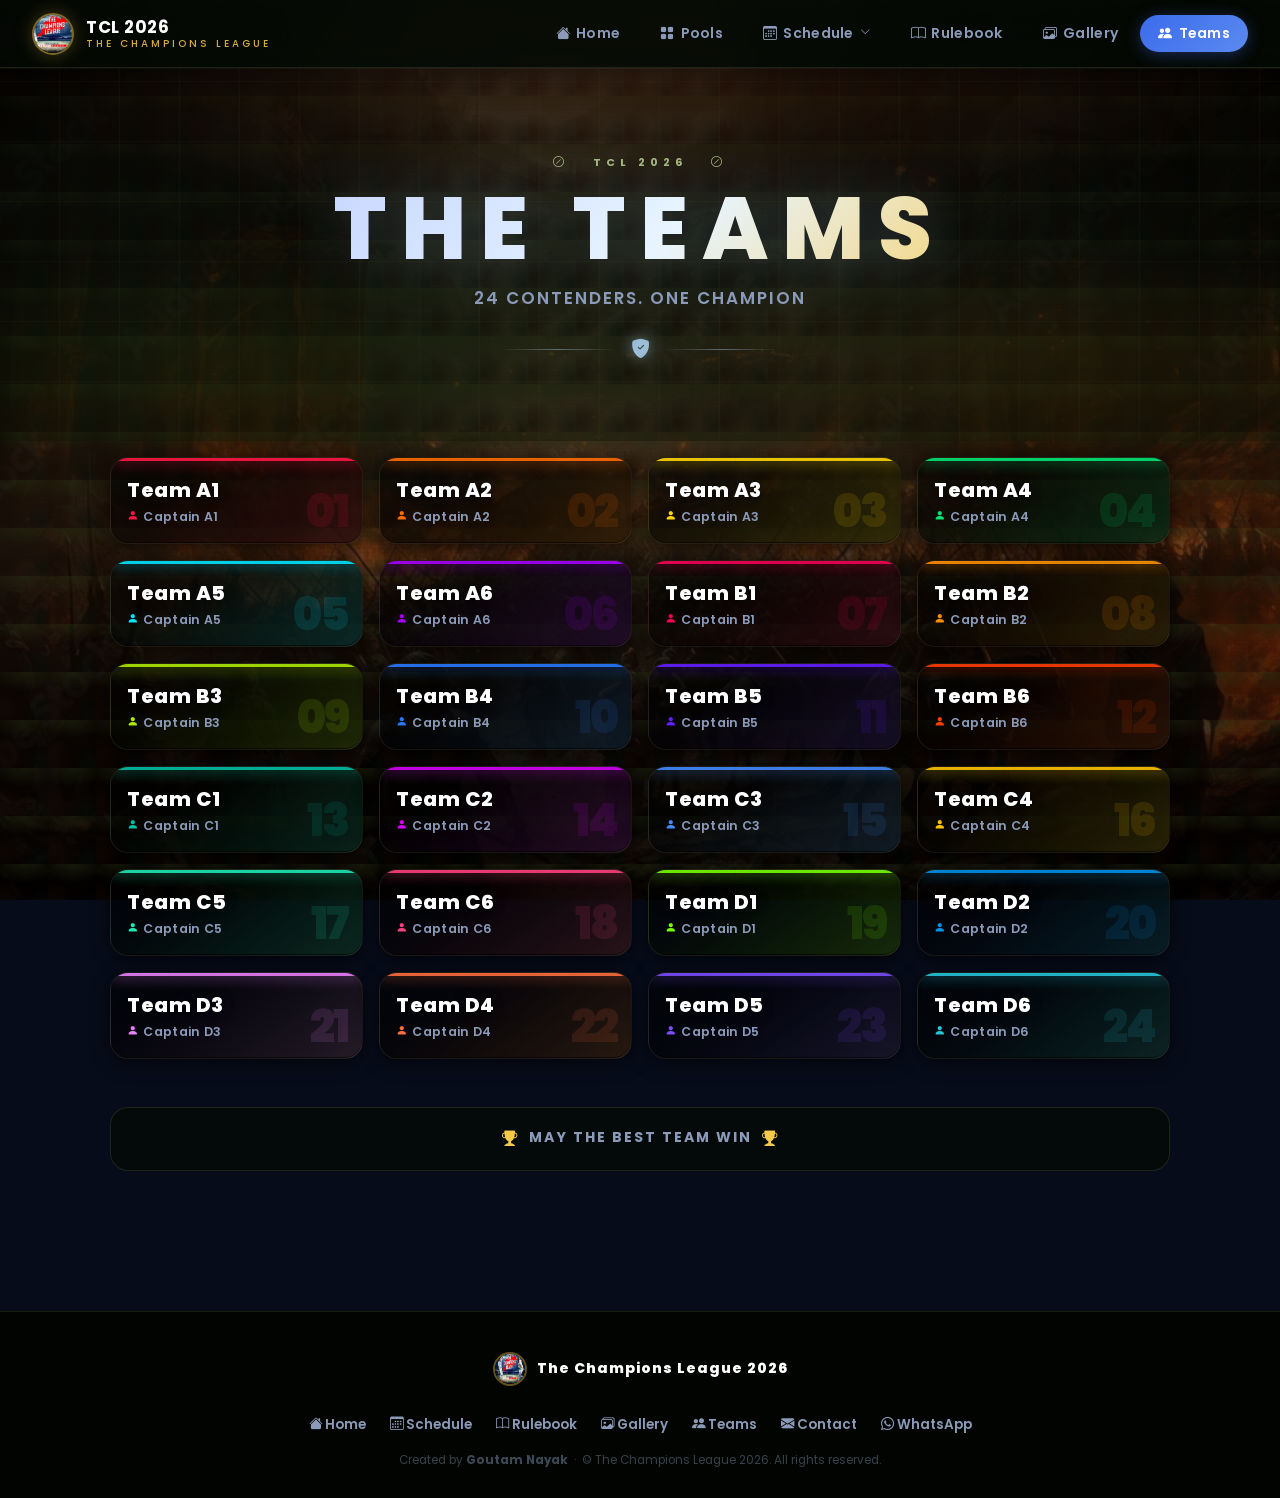
<file: default_templates/teams.html>
<!DOCTYPE html>
<html lang="en">
<head>
  <meta charset="UTF-8">
  <meta name="viewport" content="width=device-width, initial-scale=1.0">
  <title>Teams — The Champions League 2026</title>
  <link rel="preconnect" href="https://fonts.googleapis.com">
  <link rel="preconnect" href="https://fonts.gstatic.com" crossorigin>
  <link href="https://fonts.googleapis.com/css2?family=Poppins:wght@400;500;600;700;800&display=swap" rel="stylesheet">
  <link rel="stylesheet" href="https://cdn.jsdelivr.net/npm/bootstrap-icons@1.11.3/font/bootstrap-icons.min.css">
  <link rel="stylesheet" href="css/style.css">

  <style>
    /* ═══════════════════════════════════════════
       TEAMS PAGE — WORN-OUT BATTLEFIELD THEME
       ═══════════════════════════════════════════ */

    /* ── Override default animated mesh with battlefield.jpg ── */
    body.teams-page::before {
      animation: none;
      background:
        linear-gradient(180deg,
          rgba(0,0,0,0.72) 0%,
          rgba(10,18,8,0.62) 30%,
          rgba(20,14,6,0.58) 60%,
          rgba(0,0,0,0.80) 100%),
        url('images/battlefield.jpg') center center / cover no-repeat fixed;
      filter: none;
    }

    /* ── Gritty grain / fog overlay ── */
    body.teams-page::after {
      background-image:
        radial-gradient(ellipse 120% 60% at 50% 0%,  rgba(40,50,20,0.45) 0%, transparent 65%),
        radial-gradient(ellipse 80%  80% at 10% 80%, rgba(20,10,5,0.55)  0%, transparent 60%),
        radial-gradient(ellipse 70%  70% at 90% 90%, rgba(5,15,10,0.45)  0%, transparent 60%),
        repeating-linear-gradient(0deg, transparent, transparent 3px, rgba(0,0,0,0.03) 3px, rgba(0,0,0,0.03) 4px),
        repeating-linear-gradient(90deg, transparent, transparent 3px, rgba(0,0,0,0.03) 3px, rgba(0,0,0,0.03) 4px);
    }

    /* ── Lightning canvas ── */
    #lightningCanvas {
      position: fixed;
      inset: 0;
      z-index: 10;
      pointer-events: none;
    }

    /* ── Screen flash overlay ── */
    #stormFlash {
      position: fixed;
      inset: 0;
      z-index: 9;
      pointer-events: none;
      background: radial-gradient(ellipse 100% 100% at 50% 0%,
        rgba(200,230,255,0.85),
        rgba(180,220,255,0.3) 40%,
        transparent 70%);
      opacity: 0;
    }

    /* ── Navbar – mossy dark ── */
    body.teams-page .navbar {
      background: rgba(4,8,4,0.88);
      border-bottom-color: rgba(80,100,60,0.3);
    }
    body.teams-page .navbar.scrolled {
      background: rgba(2,5,2,0.97);
    }

    /* ── Battle Hero override ── */
    body.teams-page .teams-battle-hero {
      min-height: 360px;
      padding: 80px 20px 60px;
    }
    body.teams-page .teams-battle-hero-bg {
      background:
        radial-gradient(ellipse 90% 70% at 50% 0%,  rgba(255,100,30,0.12) 0%, transparent 60%),
        radial-gradient(ellipse 70% 60% at 20% 80%, rgba(80,130,40,0.10)  0%, transparent 55%),
        radial-gradient(ellipse 60% 60% at 80% 80%, rgba(200,160,40,0.08) 0%, transparent 55%),
        linear-gradient(180deg, rgba(0,0,0,0.55) 0%, rgba(5,10,3,0.30) 100%);
    }
    body.teams-page .teams-battle-hero-bg::after {
      background-image:
        repeating-linear-gradient(0deg,  transparent, transparent 59px, rgba(100,80,40,0.08) 59px, rgba(100,80,40,0.08) 60px),
        repeating-linear-gradient(90deg, transparent, transparent 59px, rgba(100,80,40,0.08) 59px, rgba(100,80,40,0.08) 60px);
    }

    /* ── Battle title – stormy electric ── */
    body.teams-page .teams-battle-title {
      background: linear-gradient(135deg, #c8d8ff 0%, #e8f4ff 20%, #f7c948 45%, #ff6a30 70%, #c8d8ff 100%);
      background-size: 300% auto;
      -webkit-background-clip: text;
      -webkit-text-fill-color: transparent;
      background-clip: text;
      filter: drop-shadow(0 0 30px rgba(180,220,255,0.25));
      animation: fadeUp 0.6s ease both 0.1s, shimmer 6s linear infinite 1s;
    }
    body.teams-page .teams-battle-eyebrow {
      color: rgba(180,200,140,0.9);
    }
    body.teams-page .tbd-line {
      background: linear-gradient(90deg, transparent, rgba(180,220,255,0.4), transparent);
    }
    body.teams-page .tbd-icon {
      color: rgba(180,220,255,0.8);
      filter: drop-shadow(0 0 8px rgba(180,220,255,0.7));
    }

    /* ── Army cards – gritty battle theme ── */
    body.teams-page .army-card {
      background:
        linear-gradient(145deg,
          rgba(0,0,0,0.55),
          color-mix(in srgb, var(--army-color) 12%, rgba(10,14,8,0.82)));
      border-color: rgba(120,110,80,0.18);
      box-shadow:
        inset 0 1px 0 rgba(255,255,255,0.04),
        inset 0 -1px 0 rgba(0,0,0,0.5),
        0 4px 18px rgba(0,0,0,0.6);
      transition:
        transform 0.22s cubic-bezier(0.34, 1.56, 0.64, 1),
        box-shadow 0.22s ease,
        border-color 0.22s ease;
    }
    body.teams-page .army-card::after {
      content: "";
      position: absolute;
      inset: 0;
      border-radius: inherit;
      pointer-events: none;
      background: repeating-linear-gradient(92deg, transparent, transparent 28px, rgba(0,0,0,0.04) 28px, rgba(0,0,0,0.04) 29px);
      opacity: 0.6;
    }
    body.teams-page .army-card:hover {
      transform: translateY(-14px) scale(1.08);
      border-color: var(--army-color);
      z-index: 10;
      box-shadow:
        0 28px 60px rgba(0,0,0,0.90),
        0 0 52px color-mix(in srgb, var(--army-color) 70%, rgba(180,220,255,0.25)),
        0 0 16px color-mix(in srgb, var(--army-color) 45%, transparent);
    }
    body.teams-page .army-team-name {
      text-shadow: 0 2px 12px rgba(0,0,0,0.8), 0 0 20px rgba(180,220,255,0.08);
    }

    /* ── Footer banner ── */
    body.teams-page .teams-battle-footer-banner {
      background: rgba(5,10,4,0.75);
      border-color: rgba(100,120,70,0.25);
    }

    /* ── Site footer ── */
    body.teams-page .site-footer {
      background: rgba(2,5,2,0.97);
      border-top-color: rgba(80,100,60,0.25);
    }

    /* ── Thunder shake animation ── */
    @keyframes thunderRumble {
      0%,100% { transform: translate(0,0) rotate(0deg); }
      10%  { transform: translate(-2px,1px) rotate(-0.3deg); }
      20%  { transform: translate(2px,-1px) rotate(0.3deg); }
      30%  { transform: translate(-1px,2px) rotate(-0.2deg); }
      40%  { transform: translate(1px,-2px) rotate(0.2deg); }
      50%  { transform: translate(-2px,1px) rotate(-0.3deg); }
      60%  { transform: translate(2px,1px) rotate(0.3deg); }
      70%  { transform: translate(-1px,-1px) rotate(-0.1deg); }
      80%  { transform: translate(1px,2px) rotate(0.2deg); }
      90%  { transform: translate(-1px,-2px) rotate(-0.2deg); }
    }
    body.teams-page.thunder-shake .teams-battle-title {
      animation: shimmer 6s linear infinite, thunderRumble 0.5s ease !important;
    }

    /* ── Drifting smoke particles ── */
    .smoke-particle {
      position: fixed;
      border-radius: 50%;
      pointer-events: none;
      z-index: 8;
      background: radial-gradient(ellipse, rgba(80,90,70,0.18) 0%, transparent 70%);
      animation: smokeDrift linear infinite;
    }
    @keyframes smokeDrift {
      0%   { transform: translateY(0) scale(1);   opacity: 0; }
      15%  { opacity: 0.65; }
      85%  { opacity: 0.35; }
      100% { transform: translateY(-180px) scale(2.4); opacity: 0; }
    }
  </style>
</head>
<body class="teams-page">

  <!-- ═══════ LIGHTNING CANVAS ═══════ -->
  <canvas id="lightningCanvas"></canvas>
  <!-- ═══════ SCREEN FLASH ═══════ -->
  <div id="stormFlash"></div>

  <nav class="navbar">
    <a class="navbar-brand" href="index.html">
      <img src="images/TCL.jpeg" alt="TCL Logo">
      <div class="brand-text">
        TCL 2026
        <span>The Champions League</span>
      </div>
    </a>
    <ul class="nav-links">
      <li><a href="index.html"><i class="bi bi-house-fill"></i> Home</a></li>
      <li><a href="index.html#pools"><i class="bi bi-grid-fill"></i> Pools</a></li>
      <li class="nav-schedule-item">
        <a href="index.html#schedule" class="nav-schedule-link"><i class="bi bi-calendar3"></i> Schedule <i class="bi bi-chevron-down nav-chevron"></i></a>
        <div class="schedule-dropdown">
          <div class="schedule-dropdown-inner">
            <div class="schedule-dropdown-title"><i class="bi bi-calendar3"></i> Match Days</div>
            <ul class="schedule-dropdown-list">
              <li><a href="index.html#schedule" class="schedule-date-navlink" data-date="may30"><i class="bi bi-calendar-event"></i> 30 May 2026</a></li>
              <li><a href="index.html#schedule" class="schedule-date-navlink" data-date="may31"><i class="bi bi-calendar-event"></i> 31 May 2026</a></li>
              <li><a href="index.html#schedule" class="schedule-date-navlink" data-date="jun6"><i class="bi bi-calendar-event"></i> 6 June 2026</a></li>
            </ul>
          </div>
        </div>
      </li>
      <li><a href="rulebook.html"><i class="bi bi-book"></i> Rulebook</a></li>
      <li><a href="gallery.html"><i class="bi bi-images"></i> Gallery</a></li>
      <li><a href="teams.html" class="active"><i class="bi bi-people-fill"></i> Teams</a></li>
    </ul>
    <button class="hamburger" id="hamburgerBtn" aria-label="Open menu" aria-expanded="false">
      <span></span><span></span><span></span>
    </button>
  </nav>

  <div class="mobile-menu" id="mobileMenu">
    <a href="index.html"><i class="bi bi-house-fill"></i> Home</a>
    <a href="index.html#pools"><i class="bi bi-grid-fill"></i> Pools</a>
    <a href="index.html#schedule"><i class="bi bi-calendar3"></i> Schedule</a>
    <a href="rulebook.html"><i class="bi bi-book"></i> Rulebook</a>
    <a href="gallery.html"><i class="bi bi-images"></i> Gallery</a>
    <a href="teams.html" class="active"><i class="bi bi-people-fill"></i> Teams</a>
  </div>

  <!-- ═══════ BATTLE HERO ═══════ -->
  <div class="teams-battle-hero">
    <div class="teams-battle-hero-bg"></div>
    <div class="teams-battle-hero-content">
      <div class="teams-battle-eyebrow"><i class="bi bi-slash-circle"></i>&nbsp; TCL 2026 &nbsp;<i class="bi bi-slash-circle"></i></div>
      <h1 class="teams-battle-title">THE TEAMS</h1>
      <div class="teams-battle-subtitle">24 Contenders. One Champion</div>
      <div class="teams-battle-divider">
        <span class="tbd-line"></span>
        <i class="bi bi-shield-fill-check tbd-icon"></i>
        <span class="tbd-line"></span>
      </div>
      <div class="teams-battle-count"></div>
    </div>
  </div>

  <div class="main-container teams-main-container">

    <div class="teams-battle-grid">

      <!-- Team 1 -->
      <div class="army-card" style="--army-color: #FF1744;">
        <div class="army-card-glow"></div>
        <div class="army-card-inner">
          <div class="army-card-body">
            <div class="army-team-name">Team A1</div>
            <div class="army-captain"><i class="bi bi-person-fill"></i> Captain A1</div>
          </div>
          <div class="army-number">01</div>
        </div>
      </div>

      <!-- Team 2 -->
      <div class="army-card" style="--army-color: #FF6D00;">
        <div class="army-card-glow"></div>
        <div class="army-card-inner">
          <div class="army-card-body">
            <div class="army-team-name">Team A2</div>
            <div class="army-captain"><i class="bi bi-person-fill"></i> Captain A2</div>
          </div>
          <div class="army-number">02</div>
        </div>
      </div>

      <!-- Team 3 -->
      <div class="army-card" style="--army-color: #FFD600;">
        <div class="army-card-glow"></div>
        <div class="army-card-inner">
          <div class="army-card-body">
            <div class="army-team-name">Team A3</div>
            <div class="army-captain"><i class="bi bi-person-fill"></i> Captain A3</div>
          </div>
          <div class="army-number">03</div>
        </div>
      </div>

      <!-- Team 4 -->
      <div class="army-card" style="--army-color: #00E676;">
        <div class="army-card-glow"></div>
        <div class="army-card-inner">
          <div class="army-card-body">
            <div class="army-team-name">Team A4</div>
            <div class="army-captain"><i class="bi bi-person-fill"></i> Captain A4</div>
          </div>
          <div class="army-number">04</div>
        </div>
      </div>

      <!-- Team 5 -->
      <div class="army-card" style="--army-color: #00E5FF;">
        <div class="army-card-glow"></div>
        <div class="army-card-inner">
          <div class="army-card-body">
            <div class="army-team-name">Team A5</div>
            <div class="army-captain"><i class="bi bi-person-fill"></i> Captain A5</div>
          </div>
          <div class="army-number">05</div>
        </div>
      </div>

      <!-- Team 6 -->
      <div class="army-card" style="--army-color: #AA00FF;">
        <div class="army-card-glow"></div>
        <div class="army-card-inner">
          <div class="army-card-body">
            <div class="army-team-name">Team A6</div>
            <div class="army-captain"><i class="bi bi-person-fill"></i> Captain A6</div>
          </div>
          <div class="army-number">06</div>
        </div>
      </div>

      <!-- Team 7 -->
      <div class="army-card" style="--army-color: #F50057;">
        <div class="army-card-glow"></div>
        <div class="army-card-inner">
          <div class="army-card-body">
            <div class="army-team-name">Team B1</div>
            <div class="army-captain"><i class="bi bi-person-fill"></i> Captain B1</div>
          </div>
          <div class="army-number">07</div>
        </div>
      </div>

      <!-- Team 8 -->
      <div class="army-card" style="--army-color: #FF9100;">
        <div class="army-card-glow"></div>
        <div class="army-card-inner">
          <div class="army-card-body">
            <div class="army-team-name">Team B2</div>
            <div class="army-captain"><i class="bi bi-person-fill"></i> Captain B2</div>
          </div>
          <div class="army-number">08</div>
        </div>
      </div>

      <!-- Team 9 -->
      <div class="army-card" style="--army-color: #AEEA00;">
        <div class="army-card-glow"></div>
        <div class="army-card-inner">
          <div class="army-card-body">
            <div class="army-team-name">Team B3</div>
            <div class="army-captain"><i class="bi bi-person-fill"></i> Captain B3</div>
          </div>
          <div class="army-number">09</div>
        </div>
      </div>

      <!-- Team 10 -->
      <div class="army-card" style="--army-color: #2979FF;">
        <div class="army-card-glow"></div>
        <div class="army-card-inner">
          <div class="army-card-body">
            <div class="army-team-name">Team B4</div>
            <div class="army-captain"><i class="bi bi-person-fill"></i> Captain B4</div>
          </div>
          <div class="army-number">10</div>
        </div>
      </div>

      <!-- Team 11 -->
      <div class="army-card" style="--army-color: #651FFF;">
        <div class="army-card-glow"></div>
        <div class="army-card-inner">
          <div class="army-card-body">
            <div class="army-team-name">Team B5</div>
            <div class="army-captain"><i class="bi bi-person-fill"></i> Captain B5</div>
          </div>
          <div class="army-number">11</div>
        </div>
      </div>

      <!-- Team 12 -->
      <div class="army-card" style="--army-color: #FF3D00;">
        <div class="army-card-glow"></div>
        <div class="army-card-inner">
          <div class="army-card-body">
            <div class="army-team-name">Team B6</div>
            <div class="army-captain"><i class="bi bi-person-fill"></i> Captain B6</div>
          </div>
          <div class="army-number">12</div>
        </div>
      </div>

      <!-- Team 13 -->
      <div class="army-card" style="--army-color: #00BFA5;">
        <div class="army-card-glow"></div>
        <div class="army-card-inner">
          <div class="army-card-body">
            <div class="army-team-name">Team C1</div>
            <div class="army-captain"><i class="bi bi-person-fill"></i> Captain C1</div>
          </div>
          <div class="army-number">13</div>
        </div>
      </div>

      <!-- Team 14 -->
      <div class="army-card" style="--army-color: #D500F9;">
        <div class="army-card-glow"></div>
        <div class="army-card-inner">
          <div class="army-card-body">
            <div class="army-team-name">Team C2</div>
            <div class="army-captain"><i class="bi bi-person-fill"></i> Captain C2</div>
          </div>
          <div class="army-number">14</div>
        </div>
      </div>

      <!-- Team 15 -->
      <div class="army-card" style="--army-color: #448AFF;">
        <div class="army-card-glow"></div>
        <div class="army-card-inner">
          <div class="army-card-body">
            <div class="army-team-name">Team C3</div>
            <div class="army-captain"><i class="bi bi-person-fill"></i> Captain C3</div>
          </div>
          <div class="army-number">15</div>
        </div>
      </div>

      <!-- Team 16 -->
      <div class="army-card" style="--army-color: #FFC400;">
        <div class="army-card-glow"></div>
        <div class="army-card-inner">
          <div class="army-card-body">
            <div class="army-team-name">Team C4</div>
            <div class="army-captain"><i class="bi bi-person-fill"></i> Captain C4</div>
          </div>
          <div class="army-number">16</div>
        </div>
      </div>

      <!-- Team 17 -->
      <div class="army-card" style="--army-color: #1DE9B6;">
        <div class="army-card-glow"></div>
        <div class="army-card-inner">
          <div class="army-card-body">
            <div class="army-team-name">Team C5</div>
            <div class="army-captain"><i class="bi bi-person-fill"></i> Captain C5</div>
          </div>
          <div class="army-number">17</div>
        </div>
      </div>

      <!-- Team 18 -->
      <div class="army-card" style="--army-color: #FF4081;">
        <div class="army-card-glow"></div>
        <div class="army-card-inner">
          <div class="army-card-body">
            <div class="army-team-name">Team C6</div>
            <div class="army-captain"><i class="bi bi-person-fill"></i> Captain C6</div>
          </div>
          <div class="army-number">18</div>
        </div>
      </div>

      <!-- Team 19 -->
      <div class="army-card" style="--army-color: #76FF03;">
        <div class="army-card-glow"></div>
        <div class="army-card-inner">
          <div class="army-card-body">
            <div class="army-team-name">Team D1</div>
            <div class="army-captain"><i class="bi bi-person-fill"></i> Captain D1</div>
          </div>
          <div class="army-number">19</div>
        </div>
      </div>

      <!-- Team 20 -->
      <div class="army-card" style="--army-color: #0091EA;">
        <div class="army-card-glow"></div>
        <div class="army-card-inner">
          <div class="army-card-body">
            <div class="army-team-name">Team D2</div>
            <div class="army-captain"><i class="bi bi-person-fill"></i> Captain D2</div>
          </div>
          <div class="army-number">20</div>
        </div>
      </div>

      <!-- Team 21 -->
      <div class="army-card" style="--army-color: #EA80FC;">
        <div class="army-card-glow"></div>
        <div class="army-card-inner">
          <div class="army-card-body">
            <div class="army-team-name">Team D3</div>
            <div class="army-captain"><i class="bi bi-person-fill"></i> Captain D3</div>
          </div>
          <div class="army-number">21</div>
        </div>
      </div>

      <!-- Team 22 -->
      <div class="army-card" style="--army-color: #FF6E40;">
        <div class="army-card-glow"></div>
        <div class="army-card-inner">
          <div class="army-card-body">
            <div class="army-team-name">Team D4</div>
            <div class="army-captain"><i class="bi bi-person-fill"></i> Captain D4</div>
          </div>
          <div class="army-number">22</div>
        </div>
      </div>

      <!-- Team 23 -->
      <div class="army-card" style="--army-color: #7C4DFF;">
        <div class="army-card-glow"></div>
        <div class="army-card-inner">
          <div class="army-card-body">
            <div class="army-team-name">Team D5</div>
            <div class="army-captain"><i class="bi bi-person-fill"></i> Captain D5</div>
          </div>
          <div class="army-number">23</div>
        </div>
      </div>

      <!-- Team 24 -->
      <div class="army-card" style="--army-color: #26C6DA;">
        <div class="army-card-glow"></div>
        <div class="army-card-inner">
          <div class="army-card-body">
            <div class="army-team-name">Team D6</div>
            <div class="army-captain"><i class="bi bi-person-fill"></i> Captain D6</div>
          </div>
          <div class="army-number">24</div>
        </div>
      </div>

    </div><!-- /teams-battle-grid -->

    <div class="teams-battle-footer-banner reveal">
      <i class="bi bi-trophy-fill"></i>&nbsp; May the best team win &nbsp;<i class="bi bi-trophy-fill"></i>
    </div>

  </div><!-- /main-container -->

  <footer class="site-footer">
    <div class="footer-logo">
      <img src="images/TCL.jpeg" alt="TCL">
      The Champions League 2026
    </div>
    <div class="footer-links">
      <a href="index.html"><i class="bi bi-house-fill"></i> Home</a>
      <a href="index.html#schedule"><i class="bi bi-calendar3"></i> Schedule</a>
      <a href="rulebook.html"><i class="bi bi-book"></i> Rulebook</a>
      <a href="gallery.html"><i class="bi bi-images"></i> Gallery</a>
      <a href="teams.html"><i class="bi bi-people-fill"></i> Teams</a>
      <a href="mailto:kalingawarriorsalmere@gmail.com"><i class="bi bi-envelope-fill"></i> Contact</a>
      <a href="https://wa.me/+31659580699" target="_blank" rel="noopener noreferrer"><i class="bi bi-whatsapp"></i> WhatsApp</a>
    </div>
    <div class="footer-copy">
      Created by <strong style="color:#9ab0d8">Goutam Nayak</strong> &nbsp;&middot;&nbsp;
      &copy; The Champions League 2026. All rights reserved.
    </div>
  </footer>

  <button id="scrollTop" aria-label="Back to top">
    <i class="bi bi-arrow-up"></i>
  </button>

  <script src="js/main.js"></script>

  <!-- ═══════════════════════════════════════════
       BATTLEFIELD LIGHTNING & THUNDER ENGINE
       ═══════════════════════════════════════════ -->
  <script>
  (function() {
    'use strict';

    /* ─── Canvas setup ─── */
    const canvas = document.getElementById('lightningCanvas');
    const ctx    = canvas.getContext('2d');
    const flash  = document.getElementById('stormFlash');

    function resize() {
      canvas.width  = window.innerWidth;
      canvas.height = window.innerHeight;
    }
    resize();
    window.addEventListener('resize', resize);

    /* ─── Utility ─── */
    function rand(min, max) { return Math.random() * (max - min) + min; }
    function randInt(min, max) { return Math.floor(rand(min, max + 1)); }

    /* ─── Draw a single branching bolt segment ─── */
    function drawBolt(x1, y1, x2, y2, alpha, width, depth) {
      if (depth <= 0 || alpha < 0.04) return;

      const midX = (x1 + x2) / 2 + rand(-60, 60) * (depth / 8);
      const midY = (y1 + y2) / 2 + rand(-20, 20);

      /* Core white bolt */
      ctx.beginPath();
      ctx.moveTo(x1, y1);
      ctx.lineTo(midX, midY);
      ctx.lineTo(x2, y2);
      ctx.strokeStyle = `rgba(220,240,255,${alpha})`;
      ctx.lineWidth   = width;
      ctx.lineCap     = 'round';
      ctx.lineJoin    = 'round';
      ctx.shadowColor = 'rgba(150,200,255,0.9)';
      ctx.shadowBlur  = 18;
      ctx.stroke();

      /* Outer electric glow pass */
      ctx.beginPath();
      ctx.moveTo(x1, y1);
      ctx.lineTo(midX, midY);
      ctx.lineTo(x2, y2);
      ctx.strokeStyle = `rgba(100,180,255,${alpha * 0.5})`;
      ctx.lineWidth   = width * 3.5;
      ctx.shadowColor = 'rgba(80,160,255,0.5)';
      ctx.shadowBlur  = 32;
      ctx.stroke();

      /* Recurse both halves */
      drawBolt(x1, y1, midX, midY, alpha * 0.88, width * 0.85, depth - 1);
      drawBolt(midX, midY, x2, y2, alpha * 0.88, width * 0.85, depth - 1);

      /* Random branch */
      if (depth > 2 && Math.random() < 0.42) {
        const branchEndX = midX + rand(-120, 120);
        const branchEndY = midY + rand(40, 140);
        drawBolt(midX, midY, branchEndX, branchEndY, alpha * 0.45, width * 0.5, depth - 2);
      }
    }

    /* ─── Full strike event ─── */
    function triggerStrike() {
      const W = canvas.width;
      const H = canvas.height;

      /* Pick a random strike origin near top of viewport */
      const startX = rand(W * 0.1, W * 0.9);
      const startY = rand(-20, 60);
      const endX   = startX + rand(-180, 180);
      const endY   = rand(H * 0.35, H * 0.75);

      let frame    = 0;
      const phases = randInt(2, 4);   /* multi-flash phases */

      function renderFrame() {
        ctx.clearRect(0, 0, W, H);
        ctx.save();

        /* Phase timing: bright flash → dim → bright again → fade */
        const alpha = (frame < 3)  ? rand(0.85, 1.0)  :
                      (frame < 6)  ? rand(0.15, 0.35) :
                      (frame < 9)  ? rand(0.70, 0.90) :
                      Math.max(0, 1 - (frame - 9) / 8);

        if (alpha > 0.02) {
          drawBolt(startX, startY, endX, endY, alpha, rand(1.2, 2.2), 7);
        }

        ctx.restore();
        frame++;

        /* Screen flash sync */
        if (frame === 1) {
          flash.style.transition = 'none';
          flash.style.opacity    = '0.55';
        } else if (frame === 4) {
          flash.style.transition = 'opacity 0.12s ease-out';
          flash.style.opacity    = '0.05';
        } else if (frame === 7) {
          flash.style.transition = 'none';
          flash.style.opacity    = '0.35';
        } else if (frame === 10) {
          flash.style.transition = 'opacity 0.4s ease-out';
          flash.style.opacity    = '0';
        }

        if (frame < 18) {
          requestAnimationFrame(renderFrame);
        } else {
          ctx.clearRect(0, 0, W, H);
          /* Thunder shake on body */
          document.body.classList.add('thunder-shake');
          setTimeout(() => document.body.classList.remove('thunder-shake'), 550);
          scheduleNextStrike();
        }
      }
      requestAnimationFrame(renderFrame);
    }

    /* ─── Schedule next random strike ─── */
    function scheduleNextStrike() {
      const delay = rand(1500, 4000);
      setTimeout(triggerStrike, delay);
    }

    /* ─── Spawn drifting smoke particles ─── */
    function spawnSmoke() {
      const el = document.createElement('div');
      el.className = 'smoke-particle';
      const size  = rand(80, 240);
      const left  = rand(0, 100);
      const bot   = rand(-20, 30);
      const dur   = rand(14, 28);
      el.style.cssText = [
        'width:'  + size + 'px',
        'height:' + size + 'px',
        'left:'   + left + 'vw',
        'bottom:' + bot  + 'px',
        'animation-duration:' + dur + 's',
        'animation-delay:' + rand(0, dur) + 's',
        'opacity: 0'
      ].join(';');
      document.body.appendChild(el);
      /* remove after a few cycles to avoid DOM bloat */
      setTimeout(() => el.remove(), (dur * 3 + 5) * 1000);
    }

    /* Spawn initial smoke cloud */
    for (let i = 0; i < 10; i++) spawnSmoke();
    /* Replenish smoke occasionally */
    setInterval(() => spawnSmoke(), 8000);

    /* ─── Kick off first lightning strike after 1.5 s ─── */
    setTimeout(triggerStrike, 1500);

  })();
  </script>
</body>
</file>
<file: default_templates/css/style.css>
/* ══════════════════════════════════════════════
   TCL 2026 — Champions Cricket League
   style.css  |  Modern Dark Edition
   ══════════════════════════════════════════════ */

/* ── CSS Custom Properties ── */
:root {
  --bg:             #070c1a;
  --bg2:            #0d1428;
  --surface:        rgba(255,255,255,0.04);
  --surface-solid:  #111827;
  --surface2:       rgba(255,255,255,0.07);
  --glass:          rgba(255,255,255,0.06);
  --glass-border:   rgba(255,255,255,0.10);
  --text:           #e8edf8;
  --text-dim:       #8b9ab8;
  --primary:        #3b6beb;
  --primary-glow:   rgba(59,107,235,0.35);
  --accent:         #e8334d;
  --accent-glow:    rgba(232,51,77,0.35);
  --gold:           #f7c948;
  --gold-glow:      rgba(247,201,72,0.35);
  --green:          #22d98a;
  /* ── Knockout stage colours ── */
  --pq-color:       #00e5ff;   /* Pre-Quarters  – electric cyan   */
  --pq-glow:        rgba(0,229,255,0.40);
  --qf-color:       #ff7b00;   /* Quarter Finals – neon orange    */
  --qf-glow:        rgba(255,123,0,0.40);
  --sf-color:       #ff0080;   /* Semi Finals    – hot magenta     */
  --sf-glow:        rgba(255,0,128,0.40);
  --border:         rgba(255,255,255,0.08);
  --shadow-sm:      0 2px 12px rgba(0,0,0,0.4);
  --shadow:         0 6px 28px rgba(0,0,0,0.55);
  --shadow-lg:      0 16px 56px rgba(0,0,0,0.70);
  --nav-h:          68px;
  --radius:         18px;
  --radius-sm:      10px;
  --radius-pill:    999px;
  --transition:     0.25s cubic-bezier(.4,0,.2,1);
}

/* ── Reset ── */
*, *::before, *::after { box-sizing: border-box; margin: 0; padding: 0; }
html { scroll-behavior: smooth; font-size: 16px; }
body {
  font-family: 'Poppins', system-ui, sans-serif;
  background: var(--bg);
  color: var(--text);
  line-height: 1.6;
  padding-top: var(--nav-h);
  min-height: 100vh;
  overflow-x: hidden;
}

/* ════════════════════════════════════════
   ANIMATED BACKGROUND MESH
   ════════════════════════════════════════ */
body::before {
  content: "";
  position: fixed;
  inset: 0;
  z-index: -1;
  background:
    radial-gradient(ellipse 80% 60% at 15% 20%, rgba(59,107,235,0.13) 0%, transparent 60%),
    radial-gradient(ellipse 60% 50% at 85% 70%, rgba(232,51,77,0.10) 0%, transparent 60%),
    radial-gradient(ellipse 70% 70% at 50% 50%, rgba(247,201,72,0.05) 0%, transparent 70%),
    linear-gradient(160deg, #070c1a 0%, #0a0f1f 40%, #0d0d1e 100%);
  animation: meshDrift 20s ease-in-out infinite alternate;
  pointer-events: none;
}
@keyframes meshDrift {
  0%   { filter: hue-rotate(0deg);  }
  100% { filter: hue-rotate(25deg); }
}

/* Subtle grid overlay */
body::after {
  content: "";
  position: fixed;
  inset: 0;
  z-index: -1;
  background-image:
    linear-gradient(rgba(255,255,255,0.015) 1px, transparent 1px),
    linear-gradient(90deg, rgba(255,255,255,0.015) 1px, transparent 1px);
  background-size: 48px 48px;
  pointer-events: none;
}

/* ════════════════════════════════════════
   KEYFRAMES
   ════════════════════════════════════════ */
@keyframes fadeUp {
  from { opacity: 0; transform: translateY(36px); }
  to   { opacity: 1; transform: translateY(0);    }
}
@keyframes fadeIn {
  from { opacity: 0; }
  to   { opacity: 1; }
}
@keyframes shimmer {
  0%   { background-position: -300% center; }
  100% { background-position:  300% center; }
}
@keyframes pulse {
  0%,100% { transform: scale(1);    }
  50%      { transform: scale(1.04); }
}
@keyframes borderGlow {
  0%,100% { border-color: rgba(59,107,235,0.3);  }
  33%      { border-color: rgba(232,51,77,0.3);   }
  66%      { border-color: rgba(247,201,72,0.3);  }
}
@keyframes electricPulse {
  0%,100% { opacity: 1;   }
  50%      { opacity: 0.6; }
}
@keyframes pqGlow {
  0%,100% { box-shadow: 0 0 18px rgba(0,229,255,0.55), 0 4px 20px rgba(0,229,255,0.35); }
  50%      { box-shadow: 0 0 38px rgba(0,229,255,0.90), 0 4px 28px rgba(0,229,255,0.60); }
}
@keyframes qfGlow {
  0%,100% { box-shadow: 0 0 18px rgba(255,123,0,0.55), 0 4px 20px rgba(255,123,0,0.35); }
  50%      { box-shadow: 0 0 38px rgba(255,123,0,0.90), 0 4px 28px rgba(255,123,0,0.60); }
}
@keyframes sfGlow {
  0%,100% { box-shadow: 0 0 18px rgba(255,0,128,0.60), 0 4px 20px rgba(255,0,128,0.40); }
  50%      { box-shadow: 0 0 44px rgba(255,0,128,1.00), 0 4px 32px rgba(255,0,128,0.70), 0 0 80px rgba(255,0,128,0.30); }
}
@keyframes finalGlow {
  0%,100% {
    box-shadow:
      0 0 24px rgba(232,51,77,0.70),
      0 4px 24px rgba(232,51,77,0.50),
      0 0 0 1px rgba(247,201,72,0.40);
  }
  33% {
    box-shadow:
      0 0 60px rgba(232,51,77,1.00),
      0 4px 40px rgba(247,201,72,0.70),
      0 0 120px rgba(232,51,77,0.45),
      0 0 0 2px rgba(247,201,72,0.70);
  }
  66% {
    box-shadow:
      0 0 50px rgba(247,201,72,0.90),
      0 4px 36px rgba(232,51,77,0.65),
      0 0 100px rgba(247,201,72,0.40),
      0 0 0 2px rgba(232,51,77,0.60);
  }
}
@keyframes float {
  0%,100% { transform: translateY(0);    }
  50%      { transform: translateY(-8px); }
}
@keyframes lightningFlash {
  0%   { opacity: 0; }
  8%   { opacity: 0.85; }
  16%  { opacity: 0.1; }
  24%  { opacity: 0.75; }
  36%  { opacity: 0; }
  100% { opacity: 0; }
}
@keyframes koGradientShift {
  0%   { background-position: 0% 50%;   }
  50%  { background-position: 100% 50%; }
  100% { background-position: 0% 50%;   }
}
@keyframes koBorderArc {
  0%,100% { border-color: var(--ko-color-a, rgba(255,255,255,0.18)); }
  50%      { border-color: var(--ko-color-b, rgba(255,255,255,0.35)); }
}
@keyframes countFlip {
  0%   { transform: rotateX(90deg); opacity: 0; }
  100% { transform: rotateX(0deg);  opacity: 1; }
}
@keyframes slideInRight {
  from { opacity: 0; transform: translateX(20px); }
  to   { opacity: 1; transform: translateX(0);    }
}

/* ── Knockout Lightning Overlay ── */
.knockout-lightning {
  position: absolute;
  inset: 0;
  border-radius: inherit;
  pointer-events: none;
  z-index: 5;
  opacity: 0;
  background: radial-gradient(ellipse at 50% 30%,
    rgba(255,255,255,0.82) 0%,
    rgba(200,230,255,0.55) 18%,
    rgba(180,210,255,0.20) 40%,
    transparent 70%);
  animation: none;
}
.knockout-lightning.flash {
  animation: lightningFlash 0.45s ease-out forwards;
}
/* Animated background-size gradient for KO cards */
.match-card.ko-gradient {
  background-size: 220% 220% !important;
  animation: koGradientShift 6s ease infinite, koBorderArc 3s ease-in-out infinite;
}

/* ── Scroll-reveal ── */
.reveal {
  opacity: 0;
  transform: translateY(28px);
  transition: opacity 0.65s cubic-bezier(.4,0,.2,1), transform 0.65s cubic-bezier(.4,0,.2,1);
}
.reveal.visible { opacity: 1; transform: translateY(0); }

/* ════════════════════════════════════════
   NAVBAR
   ════════════════════════════════════════ */
.navbar {
  position: fixed;
  top: 0; left: 0; right: 0;
  z-index: 1000;
  height: var(--nav-h);
  background: rgba(7,12,26,0.82);
  backdrop-filter: blur(24px) saturate(180%);
  -webkit-backdrop-filter: blur(24px) saturate(180%);
  display: flex;
  align-items: center;
  justify-content: space-between;
  padding: 0 32px;
  border-bottom: 1px solid var(--glass-border);
  box-shadow: 0 1px 0 rgba(255,255,255,0.04), 0 4px 32px rgba(0,0,0,0.5);
  transition: background var(--transition);
  overflow: visible;
}
.navbar.scrolled {
  background: rgba(5,8,18,0.97);
}

.navbar-brand {
  display: flex;
  align-items: center;
  gap: 12px;
  text-decoration: none;
  color: #fff;
  font-weight: 700;
  font-size: 1.05em;
  letter-spacing: 0.5px;
}
.navbar-brand img {
  height: 42px; width: 42px;
  border-radius: 50%;
  object-fit: cover;
  border: 2px solid rgba(247,201,72,0.5);
  box-shadow: 0 0 18px rgba(247,201,72,0.25);
  transition: box-shadow var(--transition);
}
.navbar-brand:hover img { box-shadow: 0 0 28px rgba(247,201,72,0.5); }
.brand-text { line-height: 1.2; }
.brand-text span {
  display: block;
  font-size: 0.6em;
  font-weight: 500;
  color: var(--gold);
  letter-spacing: 3px;
  text-transform: uppercase;
  opacity: 0.85;
}

.nav-links {
  display: flex;
  gap: 4px;
  list-style: none;
  align-items: center;
}
.nav-links a {
  display: flex;
  align-items: center;
  gap: 6px;
  color: var(--text-dim);
  text-decoration: none;
  font-size: 0.875em;
  font-weight: 600;
  padding: 7px 18px;
  border-radius: var(--radius-pill);
  letter-spacing: 0.3px;
  transition: background var(--transition), color var(--transition);
}
.nav-links a:hover {
  background: var(--surface2);
  color: var(--text);
}
.nav-links a.active {
  background: linear-gradient(135deg, var(--primary), #5b8af0);
  color: #fff;
  box-shadow: 0 3px 16px var(--primary-glow);
}

/* ── Teams Dropdown ── */
.nav-teams-item {
  position: relative;
}
.nav-teams-link {
  display: flex;
  align-items: center;
  gap: 6px;
}
.nav-chevron {
  font-size: 0.75em;
  transition: transform var(--transition);
}
.nav-teams-item:hover .nav-chevron {
  transform: rotate(180deg);
}
.teams-dropdown {
  display: none;
  position: absolute;
  top: calc(100% - 4px);
  right: 0;
  min-width: 260px;
  z-index: 2000;
  padding-top: 12px;
  animation: fadeIn 0.18s ease both;
}
.nav-teams-item:hover .teams-dropdown,
.nav-teams-item:focus-within .teams-dropdown {
  display: block;
}
.teams-dropdown-inner {
  background: rgba(10,14,30,0.97);
  border: 1px solid var(--glass-border);
  border-radius: var(--radius);
  padding: 16px 14px 12px;
  box-shadow: var(--shadow-lg), 0 0 40px rgba(59,107,235,0.15);
  backdrop-filter: blur(24px);
  -webkit-backdrop-filter: blur(24px);
  max-height: min(420px, calc(100vh - var(--nav-h) - 20px));
  overflow-y: auto;
  scrollbar-width: thin;
  scrollbar-color: rgba(59,107,235,0.4) transparent;
}
.teams-dropdown-inner::-webkit-scrollbar {
  width: 5px;
}
.teams-dropdown-inner::-webkit-scrollbar-track {
  background: transparent;
}
.teams-dropdown-inner::-webkit-scrollbar-thumb {
  background: rgba(59,107,235,0.4);
  border-radius: 99px;
}
.teams-dropdown-title {
  font-size: 0.67em;
  font-weight: 700;
  letter-spacing: 3px;
  text-transform: uppercase;
  color: var(--gold);
  margin-bottom: 10px;
  display: flex;
  align-items: center;
  gap: 6px;
  opacity: 0.85;
}
.teams-dropdown-list {
  list-style: none;
  margin: 0 0 10px;
  padding: 0;
  display: flex;
  flex-direction: column;
  gap: 2px;
}
.teams-dropdown-list li {
  display: flex;
  align-items: center;
  gap: 8px;
  font-size: 0.85em;
  font-weight: 600;
  color: var(--text-dim);
  padding: 6px 10px;
  border-radius: var(--radius-sm);
  transition: background var(--transition), color var(--transition);
  cursor: default;
}
.teams-dropdown-list li:hover {
  background: var(--surface2);
  color: var(--text);
}
.teams-dropdown-list li i {
  color: var(--primary);
  font-size: 0.85em;
}
.teams-dropdown-roster {
  display: block;
  text-align: center;
  font-size: 0.8em;
  font-weight: 700;
  color: var(--gold);
  text-decoration: none;
  background: rgba(247,201,72,0.08);
  border: 1px solid rgba(247,201,72,0.2);
  border-radius: var(--radius-sm);
  padding: 7px 14px;
  transition: background var(--transition), border-color var(--transition);
}
.teams-dropdown-roster:hover {
  background: rgba(247,201,72,0.16);
  border-color: rgba(247,201,72,0.4);
  text-decoration: none;
}

.hamburger {
  display: none;
  flex-direction: column;
  gap: 5px;
  cursor: pointer;
  background: none;
  border: none;
  padding: 8px;
  border-radius: var(--radius-sm);
}
.hamburger span {
  display: block;
  width: 22px; height: 2px;
  background: var(--text);
  border-radius: 2px;
  transition: transform 0.3s, opacity 0.3s;
}
.hamburger.active span:nth-child(1) { transform: translateY(7px) rotate(45deg); }
.hamburger.active span:nth-child(2) { opacity: 0; }
.hamburger.active span:nth-child(3) { transform: translateY(-7px) rotate(-45deg); }

/* ── Mobile Menu ── */
.mobile-menu {
  display: none;
  position: fixed;
  top: var(--nav-h); left: 0; right: 0;
  background: rgba(5,8,18,0.97);
  backdrop-filter: blur(24px);
  -webkit-backdrop-filter: blur(24px);
  padding: 12px 20px 24px;
  z-index: 999;
  flex-direction: column;
  gap: 4px;
  border-bottom: 1px solid var(--glass-border);
  box-shadow: 0 16px 40px rgba(0,0,0,0.5);
}
.mobile-menu.open { display: flex; animation: fadeIn 0.2s ease; }
.mobile-menu a {
  display: flex;
  align-items: center;
  gap: 10px;
  color: var(--text-dim);
  text-decoration: none;
  font-weight: 600;
  font-size: 0.95em;
  padding: 12px 18px;
  border-radius: var(--radius-sm);
  transition: background var(--transition), color var(--transition);
}
.mobile-menu a:hover { background: var(--surface2); color: var(--text); }

/* ════════════════════════════════════════
   HERO
   ════════════════════════════════════════ */
.hero {
  position: relative;
  text-align: center;
  padding: 60px 20px 40px;
  overflow: hidden;
}
.hero::before {
  content: "";
  position: absolute;
  top: 0; left: 50%;
  transform: translateX(-50%);
  width: 700px; height: 500px;
  background: radial-gradient(ellipse, rgba(59,107,235,0.15) 0%, transparent 70%);
  pointer-events: none;
}

.hero-eyebrow {
  display: inline-flex;
  align-items: center;
  gap: 8px;
  background: linear-gradient(135deg, var(--accent), var(--primary));
  color: #fff;
  font-size: 0.68em;
  font-weight: 700;
  letter-spacing: 4px;
  text-transform: uppercase;
  padding: 7px 22px;
  border-radius: var(--radius-pill);
  margin-bottom: 22px;
  animation: fadeUp 0.5s ease both;
  box-shadow: 0 4px 20px var(--accent-glow);
}

.hero-title {
  font-size: clamp(2.2em, 6vw, 4em);
  font-weight: 800;
  letter-spacing: 2px;
  line-height: 1.1;
  margin-bottom: 10px;
  background: linear-gradient(120deg, #fff 0%, var(--gold) 35%, #fff 65%, var(--gold) 100%);
  background-size: 250% auto;
  -webkit-background-clip: text;
  -webkit-text-fill-color: transparent;
  background-clip: text;
  animation: fadeUp 0.6s ease both 0.1s, shimmer 5s linear infinite 0.8s;
}

.hero-subtitle {
  font-size: clamp(0.9em, 2vw, 1.1em);
  color: var(--text-dim);
  font-weight: 500;
  margin-bottom: 32px;
  animation: fadeUp 0.65s ease both 0.2s;
  letter-spacing: 0.5px;
}

.hero-poster {
  width: min(320px, 75vw);
  border-radius: 24px;
  box-shadow: var(--shadow-lg), 0 0 0 1px rgba(247,201,72,0.18), 0 0 80px rgba(59,107,235,0.15);
  position: relative;
  z-index: 1;
  animation: fadeUp 0.8s ease both 0.3s, float 5s ease-in-out infinite 1.5s;
  transition: box-shadow var(--transition);
}
.hero-poster:hover {
  box-shadow: var(--shadow-lg), 0 0 0 2px rgba(247,201,72,0.4), 0 0 100px rgba(59,107,235,0.25);
}

.hero-badges {
  display: flex;
  justify-content: center;
  gap: 10px;
  margin-top: 28px;
  flex-wrap: wrap;
  animation: fadeUp 0.8s ease both 0.4s;
}
.hero-badge {
  display: inline-flex;
  align-items: center;
  gap: 7px;
  background: var(--glass);
  border: 1px solid var(--glass-border);
  border-radius: var(--radius-pill);
  padding: 8px 18px;
  font-size: 0.82em;
  font-weight: 600;
  color: var(--text);
  backdrop-filter: blur(8px);
  box-shadow: var(--shadow-sm);
  transition: background var(--transition), border-color var(--transition), transform var(--transition);
}
.hero-badge:hover {
  background: var(--surface2);
  border-color: rgba(255,255,255,0.18);
  transform: translateY(-2px);
}
.hero-badge i { color: var(--accent); }

/* ── Hero "22 Teams" hover popover ── */
.hero-badge-teams-wrap {
  position: relative;
  display: inline-flex;
}
.hero-badge-teams {
  cursor: default;
}
.teams-hover-popover {
  display: none;
  position: absolute;
  top: 50%;
  left: calc(100% + 12px);
  transform: translateY(-50%);
  min-width: 200px;
  max-height: 360px;
  overflow-y: auto;
  scrollbar-width: thin;
  scrollbar-color: rgba(59,107,235,0.4) transparent;
  z-index: 3000;
  background: rgba(10,14,30,0.97);
  border: 1px solid var(--glass-border);
  border-radius: var(--radius);
  padding: 14px 12px 12px;
  box-shadow: var(--shadow-lg), 0 0 40px rgba(59,107,235,0.18);
  backdrop-filter: blur(24px);
  -webkit-backdrop-filter: blur(24px);
  animation: fadeIn 0.18s ease both;
}
.teams-hover-popover::-webkit-scrollbar { width: 4px; }
.teams-hover-popover::-webkit-scrollbar-track { background: transparent; }
.teams-hover-popover::-webkit-scrollbar-thumb { background: rgba(59,107,235,0.4); border-radius: 99px; }
.teams-hover-popover::after {
  content: "";
  position: absolute;
  top: 50%;
  right: 100%;
  transform: translateY(-50%);
  border: 7px solid transparent;
  border-right-color: var(--glass-border);
}
.hero-badge-teams-wrap:hover .teams-hover-popover {
  display: block;
}
.thp-title {
  font-size: 0.67em;
  font-weight: 700;
  letter-spacing: 3px;
  text-transform: uppercase;
  color: var(--gold);
  margin-bottom: 10px;
  display: flex;
  align-items: center;
  gap: 6px;
  opacity: 0.85;
}
.thp-pool-group-label {
  font-size: 0.62em;
  font-weight: 800;
  letter-spacing: 2.5px;
  text-transform: uppercase;
  color: var(--gold);
  padding: 6px 8px 4px;
  margin-top: 4px;
  border-bottom: 1px solid rgba(59,107,235,0.15);
  margin-bottom: 2px;
}
.thp-team-list {
  list-style: none;
  padding: 0;
  margin: 0 0 4px;
  display: flex;
  flex-direction: column;
  gap: 1px;
}
.thp-team-list li {
  font-size: 0.82em;
  font-weight: 600;
  color: var(--text-dim);
  display: flex;
  align-items: center;
  gap: 7px;
  padding: 4px 8px;
  border-radius: 7px;
  transition: background var(--transition), color var(--transition);
  cursor: default;
}
.thp-team-list li:hover {
  background: var(--surface2);
  color: var(--text);
}
.thp-team-list li i {
  color: var(--primary);
  font-size: 0.8em;
  flex-shrink: 0;
}

@media (max-width: 600px) {
  .teams-hover-popover {
    top: calc(100% + 10px);
    left: 50%;
    transform: translateX(-50%);
    min-width: 180px;
    max-height: 300px;
  }
  .teams-hover-popover::after {
    top: auto;
    bottom: 100%;
    left: 50%;
    right: auto;
    transform: translateX(-50%);
    border: 7px solid transparent;
    border-bottom-color: var(--glass-border);
  }
}

/* ════════════════════════════════════════
   MAIN CONTAINER
   ════════════════════════════════════════ */
.main-container { max-width: 1100px; margin: 0 auto; padding: 0 20px 100px; }

/* ════════════════════════════════════════
   COUNTDOWN TIMER
   ════════════════════════════════════════ */
.countdown-wrap {
  margin: 36px auto;
  max-width: 560px;
  padding: 0 16px;
  animation: fadeUp 0.8s ease both 0.5s;
}
.countdown-box {
  position: relative;
  border-radius: 24px;
  padding: 28px 32px 24px;
  overflow: hidden;
  background: linear-gradient(135deg, #0b1330 0%, #120826 50%, #1a0810 100%);
  border: 1px solid var(--glass-border);
  box-shadow: var(--shadow-lg), inset 0 1px 0 rgba(255,255,255,0.06);
  text-align: center;
  animation: borderGlow 6s linear infinite;
}
.countdown-box::before {
  content: "";
  position: absolute;
  top: 0; left: 0; right: 0;
  height: 3px;
  background: linear-gradient(90deg, var(--accent), var(--gold), var(--primary), var(--gold), var(--accent));
  background-size: 300% auto;
  animation: shimmer 4s linear infinite;
}
.countdown-box::after {
  content: "";
  position: absolute;
  inset: 0;
  border-radius: 24px;
  background: radial-gradient(ellipse at 50% 0%, rgba(247,201,72,0.06), transparent 65%);
  pointer-events: none;
}

.countdown-lbl {
  display: block;
  font-size: 0.65em;
  font-weight: 700;
  letter-spacing: 5px;
  text-transform: uppercase;
  color: var(--gold);
  opacity: 0.8;
  margin-bottom: 18px;
}
.countdown-digits {
  display: flex;
  justify-content: center;
  align-items: flex-start;
  gap: 10px;
  flex-wrap: wrap;
}
.cd-unit {
  text-align: center;
  min-width: 74px;
  background: rgba(255,255,255,0.05);
  border: 1px solid rgba(255,255,255,0.08);
  border-radius: 16px;
  padding: 14px 10px 10px;
  position: relative;
  overflow: hidden;
}
.cd-unit::before {
  content: "";
  position: absolute;
  left: 0; right: 0;
  top: 50%; height: 1px;
  background: rgba(0,0,0,0.4);
}
.cd-num {
  font-size: 2.8em;
  font-weight: 800;
  line-height: 1;
  display: block;
  color: #fff;
  letter-spacing: -1px;
  font-variant-numeric: tabular-nums;
}
.cd-num.flip { animation: countFlip 0.3s ease both; }
.cd-text {
  font-size: 0.58em;
  text-transform: uppercase;
  letter-spacing: 3px;
  opacity: 0.5;
  display: block;
  margin-top: 6px;
  color: var(--gold);
}
.cd-sep {
  font-size: 2.4em;
  font-weight: 800;
  opacity: 0.25;
  line-height: 1;
  padding-top: 14px;
  color: var(--gold);
}
.countdown-target {
  margin-top: 16px;
  font-size: 0.75em;
  opacity: 0.5;
  font-weight: 600;
  letter-spacing: 1px;
  color: var(--text);
}
.countdown-started {
  font-size: 1.3em;
  font-weight: 700;
  color: var(--gold);
  animation: pulse 1.5s ease infinite;
}

/* ════════════════════════════════════════
   SPONSORS
   ════════════════════════════════════════ */
.sponsors-section { margin: 32px 0 8px; text-align: center; }
.sponsors-lbl {
  font-size: 0.65em;
  font-weight: 700;
  text-transform: uppercase;
  letter-spacing: 4px;
  color: var(--text-dim);
  margin-bottom: 18px;
}
.sponsors-grid {
  display: flex;
  flex-wrap: wrap;
  justify-content: center;
  gap: 12px;
}
.sponsor-card {
  background: var(--glass);
  border: 1px solid var(--glass-border);
  border-radius: 16px;
  padding: 12px 22px;
  display: flex;
  align-items: center;
  gap: 12px;
  text-decoration: none;
  color: var(--text);
  font-size: 0.86em;
  font-weight: 600;
  backdrop-filter: blur(12px);
  box-shadow: var(--shadow-sm);
  transition: background var(--transition), border-color var(--transition), transform var(--transition), box-shadow var(--transition);
}
.sponsor-card:hover {
  background: var(--surface2);
  border-color: rgba(255,255,255,0.18);
  transform: translateY(-4px);
  box-shadow: var(--shadow), 0 0 20px rgba(59,107,235,0.15);
}
.sponsor-card img {
  height: 46px; width: 46px;
  border-radius: 10px;
  object-fit: cover;
  background: #fff;
}

/* ════════════════════════════════════════
   RULEBOOK BANNER
   ════════════════════════════════════════ */
.rulebook-banner {
  background: linear-gradient(135deg, rgba(30,50,120,0.6) 0%, rgba(20,8,60,0.7) 100%);
  color: #fff;
  border: 1px solid rgba(59,107,235,0.3);
  border-radius: var(--radius);
  padding: 20px 28px;
  margin: 32px auto;
  max-width: 680px;
  display: flex;
  align-items: center;
  gap: 18px;
  font-weight: 600;
  font-size: 0.92em;
  backdrop-filter: blur(12px);
  box-shadow: var(--shadow), 0 0 30px rgba(59,107,235,0.12);
  transition: border-color var(--transition), box-shadow var(--transition);
}
.rulebook-banner:hover {
  border-color: rgba(59,107,235,0.5);
  box-shadow: var(--shadow-lg), 0 0 40px rgba(59,107,235,0.2);
}
.rulebook-banner-icon {
  font-size: 2em;
  color: var(--gold);
  flex-shrink: 0;
  line-height: 1;
  filter: drop-shadow(0 0 8px var(--gold-glow));
}
.rulebook-banner-content {
  flex: 1;
  min-width: 0;
}
.rulebook-banner-label {
  font-size: 0.65em;
  font-weight: 700;
  letter-spacing: 3px;
  text-transform: uppercase;
  color: var(--gold);
  opacity: 0.8;
  margin-bottom: 2px;
}
.rulebook-banner-title {
  font-size: 1.05em;
  font-weight: 800;
  color: #fff;
  letter-spacing: 0.5px;
  line-height: 1.2;
}
.rulebook-banner-sub {
  font-size: 0.78em;
  color: var(--text-dim);
  font-weight: 500;
  margin-top: 3px;
}
.rulebook-banner-btn {
  display: inline-flex;
  align-items: center;
  gap: 7px;
  background: linear-gradient(135deg, var(--primary), #5b8af0);
  color: #fff;
  text-decoration: none;
  font-size: 0.82em;
  font-weight: 700;
  padding: 9px 20px;
  border-radius: var(--radius-pill);
  white-space: nowrap;
  flex-shrink: 0;
  box-shadow: 0 4px 16px var(--primary-glow);
  transition: transform var(--transition), box-shadow var(--transition);
}
.rulebook-banner-btn:hover {
  transform: translateY(-2px);
  box-shadow: 0 6px 24px var(--primary-glow);
  text-decoration: none;
  color: #fff;
}
/* legacy inline anchor support */
.rulebook-banner a {
  color: var(--gold);
  text-decoration: none;
  font-weight: 700;
  transition: opacity var(--transition);
}
.rulebook-banner a:hover { text-decoration: underline; opacity: 0.85; }

/* ════════════════════════════════════════
   SECTION HEADING
   ════════════════════════════════════════ */
.section-heading {
  display: flex;
  align-items: center;
  justify-content: center;
  gap: 12px;
  font-size: clamp(1.3em, 3.5vw, 2em);
  font-weight: 800;
  color: #fff;
  background: linear-gradient(135deg, rgba(26,46,110,0.7) 0%, rgba(59,107,235,0.5) 50%, rgba(232,51,77,0.4) 100%);
  border: 1px solid var(--glass-border);
  border-radius: 16px;
  padding: 18px 40px;
  margin: 44px auto 24px;
  box-shadow: var(--shadow), inset 0 1px 0 rgba(255,255,255,0.06);
  letter-spacing: 2px;
  max-width: 700px;
  text-align: center;
  text-transform: uppercase;
  position: relative;
  overflow: hidden;
  backdrop-filter: blur(12px);
}
.section-heading::after {
  content: "";
  position: absolute;
  inset: 0;
  background: linear-gradient(90deg, transparent, rgba(255,255,255,0.06), transparent);
  background-size: 200% auto;
  animation: shimmer 3s linear infinite;
}

/* ════════════════════════════════════════
   POOLS GRID
   ════════════════════════════════════════ */
.pool-header {
  padding: 14px 18px 12px;
  display: flex;
  align-items: center;
  justify-content: space-between;
  gap: 10px;
  color: #fff;
  position: relative;
  overflow: hidden;
}
.pool-header::after {
  content: "";
  position: absolute;
  inset: 0;
  background: linear-gradient(135deg, rgba(255,255,255,0.1), transparent);
  pointer-events: none;
}
.pool-a .pool-header { background: linear-gradient(135deg, #8a3a0a, #e05a14); }
.pool-b .pool-header { background: linear-gradient(135deg, #0a5c38, #0d8a56); }
.pool-c .pool-header { background: linear-gradient(135deg, #6e0a20, #b01535); }
.pool-d .pool-header { background: linear-gradient(135deg, #6e3d0a, #c07010); }
.pool-e .pool-header { background: linear-gradient(135deg, #2d0a7a, #5020c8); }

.pool-badge {
  font-size: 1em;
  font-weight: 800;
  letter-spacing: 1px;
}
.pool-team-count {
  font-size: 0.72em;
  opacity: 0.8;
  font-weight: 600;
  display: flex;
  align-items: center;
  gap: 5px;
}
.pool-team-list {
  list-style: none;
  padding: 10px 14px 14px;
  display: flex;
  flex-direction: column;
  gap: 6px;
}
.pool-team-list li {
  display: flex;
  align-items: center;
  gap: 10px;
  padding: 8px 12px;
  border-radius: 10px;
  background: rgba(255,255,255,0.04);
  border: 1px solid rgba(255,255,255,0.06);
  font-size: 0.88em;
  font-weight: 600;
  color: var(--text);
  transition: background var(--transition), border-color var(--transition);
}
.pool-team-list li:hover { background: rgba(255,255,255,0.08); border-color: rgba(255,255,255,0.14); }
.pool-a .pool-team-list li i { color: #ff7730; }
.pool-b .pool-team-list li i { color: #34d88e; }
.pool-c .pool-team-list li i { color: #f55; }
.pool-d .pool-team-list li i { color: var(--gold); }
.pool-e .pool-team-list li i { color: #a07cf5; }

.pools-grid {
  display: grid;
  grid-template-columns: repeat(auto-fill, minmax(200px, 1fr));
  gap: 16px;
  margin: 0 0 14px;
}
.pool-card {
  background: var(--glass);
  border: 1px solid var(--glass-border);
  border-radius: 20px;
  overflow: hidden;
  backdrop-filter: blur(12px);
  box-shadow: var(--shadow-sm);
  transition: transform var(--transition), box-shadow var(--transition), border-color var(--transition);
}
.pool-card:hover {
  transform: translateY(-6px);
  box-shadow: var(--shadow-lg);
  border-color: rgba(255,255,255,0.18);
}
.pool-card-header {
  padding: 14px 18px 12px;
  color: #fff;
  display: flex;
  align-items: center;
  gap: 10px;
  position: relative;
  overflow: hidden;
}
.pool-card-header::after {
  content: "";
  position: absolute;
  inset: 0;
  background: linear-gradient(135deg, rgba(255,255,255,0.1), transparent);
  pointer-events: none;
}
.pool-a .pool-card-header { background: linear-gradient(135deg, #8a3a0a, #e05a14); }
.pool-b .pool-card-header { background: linear-gradient(135deg, #0a5c38, #0d8a56); }
.pool-c .pool-card-header { background: linear-gradient(135deg, #6e0a20, #b01535); }
.pool-d .pool-card-header { background: linear-gradient(135deg, #6e3d0a, #c07010); }
.pool-e .pool-card-header { background: linear-gradient(135deg, #2d0a7a, #5020c8); }
.pool-icon {
  width: 38px; height: 38px;
  border-radius: 50%;
  background: rgba(255,255,255,0.18);
  display: flex;
  align-items: center;
  justify-content: center;
  font-size: 1.1em;
  font-weight: 900;
  flex-shrink: 0;
  border: 2px solid rgba(255,255,255,0.25);
}
.pool-title { font-size: 1.05em; font-weight: 800; letter-spacing: 1px; }
.pool-count { font-size: 0.72em; opacity: 0.75; font-weight: 600; margin-top: 1px; }
.pool-teams {
  padding: 10px 14px 14px;
  display: flex;
  flex-direction: column;
  gap: 6px;
}
.team-row {
  display: flex;
  align-items: center;
  gap: 10px;
  padding: 8px 12px;
  border-radius: 10px;
  background: rgba(255,255,255,0.04);
  border: 1px solid rgba(255,255,255,0.06);
  font-size: 0.88em;
  font-weight: 600;
  color: var(--text);
  transition: background var(--transition), border-color var(--transition);
}
.team-row:hover { background: rgba(255,255,255,0.08); border-color: rgba(255,255,255,0.14); }
.team-num {
  width: 24px; height: 24px;
  border-radius: 50%;
  display: flex;
  align-items: center;
  justify-content: center;
  font-size: 0.72em;
  font-weight: 800;
  color: #fff;
  flex-shrink: 0;
}
.pool-a .team-num { background: #c04c10; }
.pool-b .team-num { background: #0a7a4e; }
.pool-c .team-num { background: #b01535; }
.pool-d .team-num { background: #c07010; }
.pool-e .team-num { background: #5020c8; }

/* ════════════════════════════════════════
   SCHEDULE NAV DROPDOWN
   ════════════════════════════════════════ */
.nav-schedule-item {
  position: relative;
}
.nav-schedule-link {
  display: flex;
  align-items: center;
  gap: 6px;
}
.nav-schedule-item:hover .nav-chevron {
  transform: rotate(180deg);
}
.schedule-dropdown {
  display: none;
  position: absolute;
  top: calc(100% - 4px);
  left: 50%;
  transform: translateX(-50%);
  min-width: 220px;
  z-index: 2000;
  padding-top: 12px;
  animation: fadeIn 0.18s ease both;
  animation: fadeIn 0.18s ease both;
}
.nav-schedule-item:hover .schedule-dropdown,
.nav-schedule-item:focus-within .schedule-dropdown {
  display: block;
}
.schedule-dropdown-inner {
  background: rgba(10,14,30,0.97);
  border: 1px solid var(--glass-border);
  border-radius: var(--radius);
  padding: 14px 12px 12px;
  box-shadow: var(--shadow-lg), 0 0 40px rgba(59,107,235,0.15);
  backdrop-filter: blur(24px);
  -webkit-backdrop-filter: blur(24px);
}
.schedule-dropdown-title {
  font-size: 0.67em;
  font-weight: 700;
  letter-spacing: 3px;
  text-transform: uppercase;
  color: var(--primary);
  margin-bottom: 10px;
  display: flex;
  align-items: center;
  gap: 6px;
  opacity: 0.9;
}
.schedule-dropdown-list {
  list-style: none;
  margin: 0;
  padding: 0;
  display: flex;
  flex-direction: column;
  gap: 3px;
}
.schedule-dropdown-list li a {
  display: flex;
  align-items: center;
  gap: 8px;
  font-size: 0.88em;
  font-weight: 600;
  color: var(--text-dim);
  padding: 8px 12px;
  border-radius: var(--radius-sm);
  text-decoration: none;
  transition: background var(--transition), color var(--transition);
  cursor: pointer;
}
.schedule-dropdown-list li a:hover,
.schedule-dropdown-list li a.active {
  background: var(--surface2);
  color: var(--text);
}
.schedule-dropdown-list li a.active {
  background: rgba(59,107,235,0.18);
  color: #ffffff;
}
.schedule-dropdown-list li a i {
  color: var(--primary);
  font-size: 0.9em;
}

/* ════════════════════════════════════════
   SCHEDULE DATE TABS (inline bar)
   ════════════════════════════════════════ */
.schedule-tabs-bar {
  display: flex;
  gap: 10px;
  flex-wrap: wrap;
  justify-content: center;
  margin: 24px 0 28px;
}
.schedule-tab-btn {
  background: var(--glass);
  border: 1px solid var(--glass-border);
  color: var(--text-dim);
  border-radius: var(--radius-pill);
  padding: 10px 26px;
  font-family: 'Poppins', system-ui, sans-serif;
  font-size: 0.875em;
  font-weight: 700;
  letter-spacing: 0.5px;
  cursor: pointer;
  transition: all var(--transition);
  display: flex;
  align-items: center;
  gap: 8px;
  backdrop-filter: blur(8px);
}
.schedule-tab-btn:hover {
  border-color: rgba(255,255,255,0.18);
  color: var(--text);
  background: var(--surface2);
}
.schedule-tab-btn.active {
  background: linear-gradient(135deg, var(--primary), #5b8af0);
  border-color: transparent;
  color: #fff;
  box-shadow: 0 4px 18px var(--primary-glow);
}
.schedule-tab-panel {
  display: none;
}
.schedule-tab-panel.active {
  display: block;
  animation: fadeUp 0.4s ease both;
}

/* ════════════════════════════════════════
   SCHEDULE TABS
   ════════════════════════════════════════ */
.tabs-bar {
  display: flex;
  gap: 8px;
  flex-wrap: wrap;
  justify-content: center;
  margin: 32px 0 22px;
}
.tab-btn {
  background: var(--glass);
  border: 1px solid var(--glass-border);
  color: var(--text-dim);
  border-radius: var(--radius-pill);
  padding: 9px 24px;
  font-family: 'Poppins', system-ui, sans-serif;
  font-size: 0.875em;
  font-weight: 700;
  letter-spacing: 0.5px;
  cursor: pointer;
  transition: all var(--transition);
  display: flex;
  align-items: center;
  gap: 7px;
  backdrop-filter: blur(8px);
}
.tab-btn:hover { border-color: rgba(255,255,255,0.18); color: var(--text); background: var(--surface2); }
.tab-btn.active {
  background: linear-gradient(135deg, var(--primary), #5b8af0);
  border-color: transparent;
  color: #fff;
  box-shadow: 0 4px 18px var(--primary-glow);
}
.tab-btn.ko-tab.active  { background: linear-gradient(135deg, #a04000, var(--gold)); box-shadow: 0 4px 18px var(--gold-glow); }
.tab-btn.final-tab.active { background: linear-gradient(135deg, var(--accent), #8b0060); box-shadow: 0 4px 18px var(--accent-glow); }
.tab-panel { display: none; }
.tab-panel.active { display: block; animation: fadeUp 0.4s ease both; }

/* ── Date Divider ── */
.date-divider {
  display: flex;
  align-items: center;
  gap: 14px;
  margin: 34px 0 20px;
}
.date-divider::before, .date-divider::after {
  content: "";
  flex: 1;
  height: 1px;
  background: linear-gradient(90deg, transparent, var(--border), transparent);
}
.date-pill {
  background: linear-gradient(135deg, #1a4fd6 0%, #3b6beb 40%, #00c8ff 100%);
  color: #fff;
  font-weight: 800;
  font-size: 0.82em;
  padding: 8px 26px;
  border-radius: var(--radius-pill);
  white-space: nowrap;
  box-shadow: 0 4px 20px rgba(59,107,235,0.55), 0 0 0 1px rgba(0,200,255,0.25);
  letter-spacing: 1.5px;
  text-transform: uppercase;
  text-shadow: 0 1px 8px rgba(0,0,0,0.4);
  position: relative;
  overflow: hidden;
}
.date-pill::after {
  content: "";
  position: absolute;
  inset: 0;
  background: linear-gradient(90deg, transparent 0%, rgba(255,255,255,0.18) 50%, transparent 100%);
  background-size: 200% auto;
  animation: shimmer 2.5s linear infinite;
  border-radius: inherit;
}
/* Pre-Quarters pill – electric cyan */
.date-pill.pq {
  background: linear-gradient(135deg, #006080 0%, #00bcd4 40%, #00e5ff 70%, #80f8ff 100%);
  box-shadow: 0 0 22px rgba(0,229,255,0.65), 0 4px 18px rgba(0,229,255,0.40), 0 0 0 1px rgba(0,229,255,0.30);
  text-shadow: 0 0 12px rgba(0,229,255,0.9), 0 1px 4px rgba(0,0,0,0.5);
  animation: shimmer 2.5s linear infinite, pqGlow 2.2s ease-in-out infinite;
}

/* Quarter Finals pill – neon orange */
.date-pill.qf {
  background: linear-gradient(135deg, #7a2e00 0%, #e05500 40%, #ff7b00 70%, #ffb347 100%);
  box-shadow: 0 0 22px rgba(255,123,0,0.65), 0 4px 18px rgba(255,123,0,0.40), 0 0 0 1px rgba(255,123,0,0.30);
  text-shadow: 0 0 12px rgba(255,160,0,0.9), 0 1px 4px rgba(0,0,0,0.5);
  animation: shimmer 2.5s linear infinite, qfGlow 2.2s ease-in-out infinite;
}

/* Semi Finals pill – hot magenta (replaces .ko) */
.date-pill.ko {
  background: linear-gradient(135deg, #7a0040 0%, #cc0066 40%, #ff0080 70%, #ff80bf 100%);
  box-shadow: 0 0 22px rgba(255,0,128,0.70), 0 4px 18px rgba(255,0,128,0.45), 0 0 0 1px rgba(255,0,128,0.35);
  text-shadow: 0 0 12px rgba(255,0,128,1.0), 0 1px 4px rgba(0,0,0,0.5);
  animation: shimmer 2.5s linear infinite, sfGlow 1.8s ease-in-out infinite;
}

.date-pill.fin {
  background: linear-gradient(135deg, #7a0010 0%, #c4001a 30%, #e8334d 55%, #ff6b35 80%, #f7c948 100%);
  box-shadow:
    0 0 28px rgba(232,51,77,0.80),
    0 4px 22px rgba(247,201,72,0.50),
    0 0 0 1px rgba(247,201,72,0.40);
  text-shadow: 0 0 16px rgba(255,120,60,1.0), 0 1px 4px rgba(0,0,0,0.6);
  animation: shimmer 2.2s linear infinite, finalGlow 1.5s ease-in-out infinite;
}

/* ── Match Cards ── */
.matches-grid {
  display: grid;
  grid-template-columns: repeat(auto-fill, minmax(310px, 1fr));
  gap: 14px;
  margin-bottom: 10px;
}

/* Two parallel matches — always side by side */
.matches-grid-2col {
  display: grid;
  grid-template-columns: 1fr 1fr;
  gap: 14px;
  margin-bottom: 10px;
}

/* Single match — centered on page */
.matches-grid-single {
  display: grid;
  grid-template-columns: minmax(0, 480px);
  justify-content: center;
  gap: 14px;
  margin-bottom: 10px;
}
.match-card {
  background: var(--glass);
  border: 1px solid var(--glass-border);
  border-radius: 18px;
  padding: 16px 18px 14px 22px;
  backdrop-filter: blur(12px);
  box-shadow: var(--shadow-sm);
  transition: transform var(--transition), box-shadow var(--transition), border-color var(--transition);
  position: relative;
  overflow: hidden;
  cursor: default;
}
.match-card::before {
  content: "";
  position: absolute;
  top: 0; left: 0;
  width: 4px; height: 100%;
  background: linear-gradient(180deg, var(--primary), #5b8af0);
  border-radius: 18px 0 0 18px;
}
/* Pre-Quarters card – cyan left bar */
.match-card.pq::before {
  background: linear-gradient(180deg, #00e5ff, #007090);
  box-shadow: 0 0 12px rgba(0,229,255,0.7);
}
/* Quarter Finals card – orange left bar */
.match-card.qf::before {
  background: linear-gradient(180deg, #ff7b00, #7a2e00);
  box-shadow: 0 0 12px rgba(255,123,0,0.7);
}
/* Semi Finals card – magenta left bar (reuses .ko) */
.match-card.ko::before    {
  background: linear-gradient(180deg, #ff0080, #7a0040);
  box-shadow: 0 0 14px rgba(255,0,128,0.80);
}
.match-card.final::before { background: linear-gradient(180deg, var(--accent), #8b0060); }

/* ── Pool gradient overlays on match cards ── */
.match-card.pool-a {
  background: linear-gradient(135deg, rgba(180,80,20,0.42) 0%, rgba(224,90,20,0.18) 50%, rgba(7,12,26,0.75) 100%);
  border-color: rgba(224,90,20,0.5);
  box-shadow: var(--shadow-sm), inset 0 1px 0 rgba(255,160,80,0.12);
}
.match-card.pool-a::before { background: linear-gradient(180deg, #e06010, #ff9040); width: 5px; }
.match-card.pool-b {
  background: linear-gradient(135deg, rgba(10,110,62,0.42) 0%, rgba(13,138,86,0.18) 50%, rgba(7,12,26,0.75) 100%);
  border-color: rgba(13,138,86,0.5);
  box-shadow: var(--shadow-sm), inset 0 1px 0 rgba(52,216,142,0.12);
}
.match-card.pool-b::before { background: linear-gradient(180deg, #0eaf6d, #3dffaa); width: 5px; }
.match-card.pool-c {
  background: linear-gradient(135deg, rgba(150,14,42,0.42) 0%, rgba(176,21,53,0.18) 50%, rgba(7,12,26,0.75) 100%);
  border-color: rgba(176,21,53,0.5);
  box-shadow: var(--shadow-sm), inset 0 1px 0 rgba(255,85,119,0.12);
}
.match-card.pool-c::before { background: linear-gradient(180deg, #d4173a, #ff7090); width: 5px; }
.match-card.pool-d {
  background: linear-gradient(135deg, rgba(160,80,8,0.42) 0%, rgba(192,112,16,0.18) 50%, rgba(7,12,26,0.75) 100%);
  border-color: rgba(192,112,16,0.5);
  box-shadow: var(--shadow-sm), inset 0 1px 0 rgba(247,201,72,0.12);
}
.match-card.pool-d::before { background: linear-gradient(180deg, #d4880f, #f7c948); width: 5px; }

.match-card:hover {
  transform: translateY(-5px);
  box-shadow: var(--shadow-lg);
  border-color: rgba(59,107,235,0.35);
}
.match-card.pool-a:hover { border-color: rgba(224,90,20,0.75); box-shadow: var(--shadow-lg), 0 0 28px rgba(180,80,20,0.35); }
.match-card.pool-b:hover { border-color: rgba(13,175,109,0.75); box-shadow: var(--shadow-lg), 0 0 28px rgba(13,138,86,0.35); }
.match-card.pool-c:hover { border-color: rgba(212,23,58,0.75);  box-shadow: var(--shadow-lg), 0 0 28px rgba(176,21,53,0.35); }
.match-card.pool-d:hover { border-color: rgba(212,136,15,0.75); box-shadow: var(--shadow-lg), 0 0 28px rgba(192,112,16,0.35); }

/* ── Per-team gradient accent bar (set via JS) ── */
.match-card[style*="--team-a-color"]::before {
  background: linear-gradient(180deg, var(--team-a-color), var(--team-b-color, var(--primary)));
  width: 5px;
}
/* Pre-Quarters card hover */
.match-card.pq {
  border-color: rgba(0,229,255,0.22);
}
.match-card.pq:hover {
  border-color: rgba(0,229,255,0.65);
  box-shadow: var(--shadow-lg), 0 0 32px rgba(0,229,255,0.35);
}
/* Quarter Finals card hover */
.match-card.qf {
  border-color: rgba(255,123,0,0.22);
}
.match-card.qf:hover {
  border-color: rgba(255,123,0,0.65);
  box-shadow: var(--shadow-lg), 0 0 32px rgba(255,123,0,0.35);
}
/* Semi Finals card hover (uses .ko) */
.match-card.ko {
  border-color: rgba(255,0,128,0.22);
}
.match-card.ko:hover {
  border-color: rgba(255,0,128,0.70);
  box-shadow: var(--shadow-lg), 0 0 36px rgba(255,0,128,0.45);
}
.match-card.final:hover { border-color: rgba(232,51,77,0.35); }
.match-header {
  display: flex;
  justify-content: space-between;
  align-items: center;
  margin-bottom: 12px;
}
.match-badge {
  font-size: 0.67em;
  font-weight: 700;
  text-transform: uppercase;
  letter-spacing: 1px;
  background: rgba(59,107,235,0.15);
  color: #ffffff;
  padding: 3px 11px;
  border-radius: var(--radius-pill);
}
/* Pre-Quarters badge – cyan */
.match-badge.pq {
  background: rgba(0,229,255,0.15);
  color: var(--pq-color);
  border: 1px solid rgba(0,229,255,0.35);
  text-shadow: 0 0 8px rgba(0,229,255,0.6);
}
/* Quarter Finals badge – orange */
.match-badge.qf {
  background: rgba(255,123,0,0.15);
  color: var(--qf-color);
  border: 1px solid rgba(255,123,0,0.35);
  text-shadow: 0 0 8px rgba(255,123,0,0.6);
}
/* Semi Finals badge – magenta */
.match-badge.ko {
  background: rgba(255,0,128,0.15);
  color: var(--sf-color);
  border: 1px solid rgba(255,0,128,0.40);
  text-shadow: 0 0 10px rgba(255,0,128,0.80);
}
.match-badge.final { background: rgba(232,51,77,0.15); color: var(--accent); }
/* Pool-coloured match badges for league cards */
.match-card.pool-a .match-badge { background: rgba(224,90,20,0.28); color: #ffaa60; border: 1px solid rgba(224,90,20,0.35); }
.match-card.pool-b .match-badge { background: rgba(13,138,86,0.28); color: #3dffaa; border: 1px solid rgba(13,175,109,0.35); }
.match-card.pool-c .match-badge { background: rgba(176,21,53,0.28); color: #ff7090; border: 1px solid rgba(212,23,58,0.35); }
.match-card.pool-d .match-badge { background: rgba(192,112,16,0.28); color: #f7c948; border: 1px solid rgba(212,136,15,0.35); }
.match-ground {
  display: none; /* moved to footer as a tag */
}
/* ── Ground tags in footer ── */
.tag-ground {
  font-size: 0.68em;
  font-weight: 700;
  padding: 3px 10px;
  border-radius: var(--radius-pill);
  letter-spacing: 0.5px;
  display: inline-flex;
  align-items: center;
  gap: 4px;
  flex-shrink: 0;
}
.tag-ground-1 {
  background: rgba(0,188,188,0.18);
  color: #ffffff;
  border: 1px solid rgba(0,188,188,0.3);
}
.tag-ground-2 {
  background: rgba(160,80,220,0.18);
  color: #ffffff;
  border: 1px solid rgba(160,80,220,0.3);
}
.match-vs-row {
  display: flex;
  align-items: center;
  gap: 10px;
  margin-bottom: 12px;
}
.match-team {
  flex: 1;
  font-size: 0.95em;
  font-weight: 700;
  color: var(--text);
  line-height: 1.3;
}
.match-team.right { text-align: right; }
.match-vs-badge {
  background: linear-gradient(135deg, var(--accent), var(--primary));
  color: #fff;
  font-size: 0.68em;
  font-weight: 800;
  padding: 4px 10px;
  border-radius: var(--radius-pill);
  letter-spacing: 1px;
  flex-shrink: 0;
}
.match-footer {
  display: flex;
  justify-content: space-between;
  align-items: center;
  border-top: 1px solid var(--border);
  padding-top: 10px;
}
.match-time {
  font-size: 0.88em;
  color: #ffffff;
  display: flex;
  align-items: center;
  gap: 5px;
  font-weight: 800;
  letter-spacing: 0.3px;
  text-shadow: 0 0 12px rgba(255,255,255,0.18);
}
.match-time i {
  color: var(--gold);
  font-size: 0.9em;
}
.match-pool-tag {
  font-size: 0.68em;
  font-weight: 700;
  padding: 3px 10px;
  border-radius: var(--radius-pill);
  letter-spacing: 0.5px;
}
.tag-a { background: rgba(224,90,20,0.22); color: #ff9040; border: 1px solid rgba(224,90,20,0.35); }
.tag-b { background: rgba(13,138,86,0.22); color: #34d88e; border: 1px solid rgba(13,138,86,0.35); }
.tag-c { background: rgba(176,21,53,0.22); color: #ff5577; border: 1px solid rgba(176,21,53,0.35); }
.tag-d { background: rgba(192,112,16,0.22); color: var(--gold); border: 1px solid rgba(192,112,16,0.35); }
.tag-e { background: rgba(80,32,200,0.22); color: #a07cf5; border: 1px solid rgba(80,32,200,0.35); }
/* Pool tags for knockout rounds */
.tag-pq    { background: rgba(80,220,100,0.13); color: #4ddd6a;         border: 1px solid rgba(80,220,100,0.35); text-shadow: 0 0 6px rgba(80,220,100,0.5); }
.tag-qf    { background: rgba(255,123,0,0.13);  color: var(--qf-color); border: 1px solid rgba(255,123,0,0.35);  text-shadow: 0 0 6px rgba(255,123,0,0.5); }
.tag-ko    { background: rgba(255,0,128,0.13); color: var(--sf-color); border: 1px solid rgba(255,0,128,0.40); text-shadow: 0 0 8px rgba(255,0,128,0.70); }
.tag-final { background: rgba(232,51,77,0.15); color: var(--accent); border: 1px solid rgba(232,51,77,0.3); }

/* ── TBD placeholder ── */
.tbd-note {
  text-align: center;
  padding: 48px 20px;
  color: var(--text-dim);
  font-size: 0.92em;
  font-style: italic;
}
.tbd-note i { font-size: 2em; display: block; margin-bottom: 10px; opacity: 0.35; }

/* ════════════════════════════════════════
   SEARCH BAR
   ════════════════════════════════════════ */
.search-wrap { margin: 0 auto 20px; max-width: 420px; position: relative; }
.search-input {
  width: 100%;
  padding: 12px 48px 12px 22px;
  border: 1px solid var(--glass-border);
  border-radius: var(--radius-pill);
  background: var(--glass);
  color: var(--text);
  font-family: 'Poppins', system-ui, sans-serif;
  font-size: 0.93em;
  font-weight: 500;
  outline: none;
  backdrop-filter: blur(12px);
  transition: border-color var(--transition), box-shadow var(--transition);
  box-shadow: var(--shadow-sm);
}
.search-input::placeholder { color: var(--text-dim); }
.search-input:focus {
  border-color: rgba(59,107,235,0.5);
  box-shadow: 0 0 0 3px rgba(59,107,235,0.15);
}
.search-icon {
  position: absolute;
  right: 18px; top: 50%;
  transform: translateY(-50%);
  color: var(--text-dim);
  font-size: 1.05em;
  pointer-events: none;
}
.no-results {
  display: none;
  text-align: center;
  color: var(--text-dim);
  padding: 24px;
  font-style: italic;
  font-size: 0.92em;
}

/* ════════════════════════════════════════
   SCROLL-TO-TOP
   ════════════════════════════════════════ */
#scrollTop {
  position: fixed;
  bottom: 28px; right: 24px;
  z-index: 900;
  background: linear-gradient(135deg, var(--primary), var(--accent));
  color: #fff;
  border: none;
  border-radius: 50%;
  width: 48px; height: 48px;
  font-size: 1.1em;
  cursor: pointer;
  box-shadow: var(--shadow-lg);
  opacity: 0;
  pointer-events: none;
  transition: opacity var(--transition), transform var(--transition);
  display: flex;
  align-items: center;
  justify-content: center;
}
#scrollTop.show { opacity: 1; pointer-events: auto; }
#scrollTop:hover { transform: translateY(-3px); }

/* ════════════════════════════════════════
   FIREWORKS CANVAS
   ════════════════════════════════════════ */
#fireworksCanvas {
  position: fixed;
  inset: 0;
  z-index: 0;
  pointer-events: none;
  opacity: 0.55;
}

/* ════════════════════════════════════════
   FOOTER
   ════════════════════════════════════════ */
.site-footer {
  background: rgba(5,8,18,0.95);
  color: var(--text-dim);
  text-align: center;
  padding: 40px 24px 28px;
  font-size: 0.84em;
  border-top: 1px solid var(--glass-border);
  backdrop-filter: blur(12px);
}
.footer-logo {
  display: inline-flex;
  align-items: center;
  gap: 10px;
  color: #fff;
  font-weight: 800;
  font-size: 1.05em;
  letter-spacing: 1px;
  margin-bottom: 16px;
}
.footer-logo img {
  height: 34px; width: 34px;
  border-radius: 50%;
  border: 2px solid rgba(247,201,72,0.4);
}
.footer-links {
  display: flex;
  justify-content: center;
  gap: 24px;
  flex-wrap: wrap;
  margin: 12px 0 16px;
}
.footer-links a {
  color: var(--text-dim);
  text-decoration: none;
  font-weight: 600;
  transition: color var(--transition);
}
.footer-links a:hover { color: var(--gold); }
.footer-copy { opacity: 0.4; font-size: 0.88em; }

/* ════════════════════════════════════════
   DARK-TOGGLE BUTTON
   ════════════════════════════════════════ */
.dark-toggle {
  background: var(--glass);
  border: 1px solid var(--glass-border);
  color: var(--text);
  border-radius: var(--radius-pill);
  padding: 7px 16px;
  font-size: 0.82em;
  font-family: 'Poppins', system-ui, sans-serif;
  font-weight: 600;
  cursor: pointer;
  display: flex;
  align-items: center;
  gap: 6px;
  transition: background var(--transition), border-color var(--transition);
  white-space: nowrap;
  backdrop-filter: blur(8px);
}
.dark-toggle:hover { background: var(--surface2); border-color: rgba(255,255,255,0.18); }

/* ════════════════════════════════════════
   TEAM FILTER DROPDOWN
   ════════════════════════════════════════ */
/* ── Match date label (top-right of card header) ── */
.match-date {
  margin-left: auto;
  font-size: 0.72em;
  font-weight: 500;
  color: #ffffff;
  display: flex;
  align-items: center;
  gap: 0.3em;
  white-space: nowrap;
  letter-spacing: 0.01em;
}
.match-date i {
  color: var(--gold);
  font-size: 0.9em;
}

.team-filter-wrap {
  display: flex;
  justify-content: center;
  margin: 0 0 16px;
}
.team-filter-select-row {
  display: flex;
  align-items: center;
  gap: 10px;
  background: var(--glass);
  border: 1px solid var(--glass-border);
  border-radius: var(--radius-pill);
  padding: 8px 20px;
  backdrop-filter: blur(12px);
  box-shadow: var(--shadow-sm);
  transition: border-color var(--transition), box-shadow var(--transition);
}
.team-filter-select-row:focus-within {
  border-color: rgba(59,107,235,0.5);
  box-shadow: 0 0 0 3px rgba(59,107,235,0.15);
}
.team-filter-icon {
  color: var(--gold);
  font-size: 1em;
  flex-shrink: 0;
}
.team-filter-select {
  background: transparent;
  border: none;
  outline: none;
  color: var(--text);
  font-family: 'Poppins', system-ui, sans-serif;
  font-size: 0.88em;
  font-weight: 600;
  cursor: pointer;
  min-width: 220px;
  appearance: none;
  -webkit-appearance: none;
  background-image: url("data:image/svg+xml,%3Csvg xmlns='http://www.w3.org/2000/svg' width='12' height='12' fill='%238b9ab8' viewBox='0 0 16 16'%3E%3Cpath d='M7.247 11.14 2.451 5.658C1.885 5.013 2.345 4 3.204 4h9.592a1 1 0 0 1 .753 1.659l-4.796 5.48a1 1 0 0 1-1.506 0z'/%3E%3C/svg%3E");
  background-repeat: no-repeat;
  background-position: right 4px center;
  padding-right: 22px;
}
.team-filter-select option,
.team-filter-select optgroup {
  background: #0d1428;
  color: var(--text);
}
.team-filter-select optgroup {
  font-weight: 700;
  color: var(--gold);
}

/* Active filter banner */
.team-filter-banner {
  display: flex;
  align-items: center;
  gap: 10px;
  background: linear-gradient(135deg, rgba(59,107,235,0.18) 0%, rgba(232,51,77,0.12) 100%);
  border: 1px solid rgba(59,107,235,0.35);
  border-radius: var(--radius-pill);
  padding: 9px 20px;
  margin: 0 0 16px;
  font-size: 0.88em;
  font-weight: 600;
  color: var(--text);
  flex-wrap: wrap;
}
.team-filter-banner i { color: var(--primary); }
.team-filter-banner strong { color: var(--gold); }
.team-filter-clear-btn {
  margin-left: auto;
  background: rgba(232,51,77,0.15);
  border: 1px solid rgba(232,51,77,0.3);
  color: var(--accent);
  border-radius: var(--radius-pill);
  padding: 5px 14px;
  font-family: 'Poppins', system-ui, sans-serif;
  font-size: 0.78em;
  font-weight: 700;
  cursor: pointer;
  display: flex;
  align-items: center;
  gap: 6px;
  transition: background var(--transition), border-color var(--transition);
  white-space: nowrap;
}
.team-filter-clear-btn:hover {
  background: rgba(232,51,77,0.28);
  border-color: rgba(232,51,77,0.55);
}

/* ════════════════════════════════════════
   TEAM FILTER BANNER (legacy)
   ════════════════════════════════════════ */
#team-filter-banner {
  display: flex;
  align-items: center;
  justify-content: space-between;
  gap: 12px;
  background: linear-gradient(135deg, rgba(59,107,235,0.18) 0%, rgba(232,51,77,0.12) 100%);
  border: 1px solid rgba(59,107,235,0.35);
  border-radius: var(--radius-pill);
  padding: 10px 20px;
  margin: 0 0 16px;
  flex-wrap: wrap;
}
.team-filter-banner-text {
  font-size: 0.88em;
  font-weight: 600;
  color: var(--text);
  display: flex;
  align-items: center;
  gap: 7px;
}
.team-filter-banner-text i { color: var(--primary); }
.team-filter-banner-text strong { color: var(--gold); }
.team-filter-clear {
  background: rgba(232,51,77,0.15);
  border: 1px solid rgba(232,51,77,0.3);
  color: var(--accent);
  border-radius: var(--radius-pill);
  padding: 5px 14px;
  font-family: 'Poppins', system-ui, sans-serif;
  font-size: 0.78em;
  font-weight: 700;
  cursor: pointer;
  display: flex;
  align-items: center;
  gap: 6px;
  transition: background var(--transition), border-color var(--transition);
  white-space: nowrap;
}
.team-filter-clear:hover {
  background: rgba(232,51,77,0.28);
  border-color: rgba(232,51,77,0.55);
}

/* ════════════════════════════════════════
   MOBILE MENU GROUPS
   ════════════════════════════════════════ */
.mobile-group-label {
  display: flex;
  align-items: center;
  gap: 8px;
  font-size: 0.7em;
  font-weight: 700;
  letter-spacing: 3px;
  text-transform: uppercase;
  color: var(--gold);
  opacity: 0.8;
  padding: 12px 18px 4px;
}
.mobile-sub-link {
  display: flex;
  align-items: center;
  gap: 10px;
  color: var(--text-dim);
  text-decoration: none;
  font-weight: 600;
  font-size: 0.88em;
  padding: 9px 18px 9px 34px;
  border-radius: var(--radius-sm);
  transition: background var(--transition), color var(--transition);
}
.mobile-sub-link:hover { background: var(--surface2); color: var(--text); }
.mobile-sub-link i { color: var(--primary); font-size: 0.85em; }
.mobile-schedule-group,
.mobile-teams-group {
  border-top: 1px solid rgba(255,255,255,0.06);
  border-bottom: 1px solid rgba(255,255,255,0.06);
  margin: 4px 0;
  padding: 2px 0;
}

/* Teams dropdown list items as clickable links */
.teams-dropdown-list li a {
  display: flex;
  align-items: center;
  gap: 8px;
  color: var(--text-dim);
  text-decoration: none;
  font-size: 0.85em;
  font-weight: 600;
  width: 100%;
  transition: color var(--transition);
}
.teams-dropdown-list li a:hover { color: var(--text); }
.teams-dropdown-list li a i { color: var(--primary); font-size: 0.85em; }

/* ════════════════════════════════════════
   RESPONSIVE
   ════════════════════════════════════════ */
@media (max-width: 768px) {
  .nav-links { display: none; }
  .hamburger { display: flex; }
  .dark-toggle span { display: none; }
  .pools-grid { grid-template-columns: repeat(auto-fill, minmax(160px, 1fr)); }
  .matches-grid { grid-template-columns: 1fr; }
  .matches-grid-2col { grid-template-columns: 1fr; }
  .matches-grid-single { grid-template-columns: 1fr; }
  .hero-title { font-size: clamp(1.8em, 7vw, 2.8em); }
  .section-heading { font-size: 1.1em; padding: 14px 22px; }
  .countdown-box { padding: 20px 16px 16px; }
  .cd-unit { min-width: 58px; }
  .cd-num { font-size: 2.2em; }
  .navbar { padding: 0 18px; }
}
@media (max-width: 480px) {
  .pools-grid { grid-template-columns: 1fr 1fr; }
  .tabs-bar { gap: 6px; }
  .tab-btn { padding: 8px 14px; font-size: 0.8em; }
  .rulebook-banner { flex-direction: column; text-align: center; gap: 8px; }
  .hero-badges { gap: 8px; }
  .hero-badge { font-size: 0.78em; padding: 6px 14px; }
}

/* ══ Gallery Section ══ */
.gallery-grid {
  display: grid;
  grid-template-columns: repeat(auto-fill, minmax(260px, 1fr));
  gap: 1.2rem;
  margin-bottom: 3rem;
}
.gallery-item {
  position: relative;
  border-radius: 14px;
  overflow: hidden;
  cursor: pointer;
  background: #1a2236;
  aspect-ratio: 4/3;
  box-shadow: 0 4px 18px rgba(0,0,0,0.35);
  transition: transform 0.22s, box-shadow 0.22s;
}
.gallery-item:hover { transform: translateY(-4px) scale(1.02); box-shadow: 0 10px 32px rgba(0,0,0,0.5); }
.gallery-item img {
  width: 100%; height: 100%;
  object-fit: cover;
  display: block;
  transition: opacity 0.22s;
}
.gallery-overlay {
  position: absolute; inset: 0;
  background: rgba(13,22,40,0.55);
  display: flex; align-items: center; justify-content: center;
  opacity: 0; transition: opacity 0.22s;
  font-size: 2rem; color: #fff;
}
.gallery-item:hover .gallery-overlay { opacity: 1; }

/* ══ Lightbox ══ */
.gallery-lightbox {
  display: none; position: fixed; inset: 0; z-index: 9999;
  background: rgba(7,12,24,0.96);
  align-items: center; justify-content: center;
  flex-direction: column;
}
.gallery-lightbox.active { display: flex; }
.lb-content {
  display: flex; flex-direction: column; align-items: center;
  max-width: 90vw; max-height: 85vh;
}
.lb-content img {
  max-width: 88vw; max-height: 74vh;
  border-radius: 12px;
  object-fit: contain;
  box-shadow: 0 8px 40px rgba(0,0,0,0.7);
}
.lb-caption {
  margin-top: 1rem; color: #c9d8f0;
  font-size: 0.97rem; text-align: center; font-family: 'Poppins', sans-serif;
}
.lb-counter {
  margin-top: 0.4rem; color: #7a90b0;
  font-size: 0.82rem; font-family: 'Poppins', sans-serif;
}
.lb-close, .lb-prev, .lb-next {
  position: fixed; background: rgba(154,176,216,0.15);
  border: 1px solid rgba(154,176,216,0.25); border-radius: 50%;
  color: #c9d8f0; cursor: pointer; transition: background 0.18s, color 0.18s;
  display: flex; align-items: center; justify-content: center;
}
.lb-close:hover, .lb-prev:hover, .lb-next:hover { background: rgba(154,176,216,0.35); color: #fff; }
.lb-close { top: 1.2rem; right: 1.4rem; width: 42px; height: 42px; font-size: 1.2rem; }
.lb-prev  { left: 1.4rem; top: 50%; transform: translateY(-50%); width: 48px; height: 48px; font-size: 1.4rem; }
.lb-next  { right: 1.4rem; top: 50%; transform: translateY(-50%); width: 48px; height: 48px; font-size: 1.4rem; }
@media (max-width: 600px) {
  .gallery-grid { grid-template-columns: repeat(2, 1fr); gap: 0.7rem; }
  .lb-prev { left: 0.4rem; } .lb-next { right: 0.4rem; }
}

/* ── Gallery empty state ── */
.gallery-empty {
  display: flex;
  flex-direction: column;
  align-items: center;
  justify-content: center;
  gap: 1rem;
  padding: 5rem 2rem;
  color: rgba(154,176,216,0.45);
  font-size: 1rem;
  text-align: center;
}
.gallery-empty i { font-size: 3.5rem; }
.gallery-empty p { margin: 0; font-style: italic; }

/* ── Gallery subtitle ── */
.gallery-page-sub {
  text-align: center;
  color: var(--text-dim);
  font-size: 0.95em;
  margin: -12px 0 28px;
  font-weight: 500;
}

/* ════════════════════════════════════════
   CHAMPIONS-2025 — Royal Showcase
   ════════════════════════════════════════ */
@keyframes goldShimmer {
  0%   { background-position: -400% center; }
  100% { background-position:  400% center; }
}
@keyframes crownPulse {
  0%,100% { filter: drop-shadow(0 0 8px rgba(247,201,72,0.6)); transform: scale(1); }
  50%      { filter: drop-shadow(0 0 22px rgba(247,201,72,1));  transform: scale(1.12); }
}
@keyframes starTwinkle {
  0%,100% { opacity: 0.7; transform: scale(1) rotate(0deg); }
  50%      { opacity: 1;   transform: scale(1.25) rotate(18deg); }
}
@keyframes champFrameGlow {
  0%,100% { box-shadow: 0 0 40px rgba(247,201,72,0.25), 0 0 0 2px rgba(247,201,72,0.35), var(--shadow-lg); }
  50%      { box-shadow: 0 0 80px rgba(247,201,72,0.55), 0 0 0 3px rgba(247,201,72,0.65), var(--shadow-lg); }
}
@keyframes ribbonSlide {
  from { opacity: 0; transform: translateY(12px); }
  to   { opacity: 1; transform: translateY(0); }
}

.champions-2025-section {
  position: relative;
  text-align: center;
  margin: 48px auto 0;
  padding: 52px 24px 56px;
  max-width: 780px;
  border-radius: 28px;
  background:
    linear-gradient(170deg,
      rgba(40,28,6,0.92)   0%,
      rgba(20,14,42,0.95)  40%,
      rgba(10,8,28,0.97)   70%,
      rgba(30,18,2,0.92)  100%);
  border: 1px solid rgba(247,201,72,0.25);
  box-shadow:
    0 0 0 1px rgba(247,201,72,0.12),
    0 32px 80px rgba(0,0,0,0.7),
    inset 0 1px 0 rgba(247,201,72,0.15),
    inset 0 -1px 0 rgba(247,201,72,0.08);
  overflow: hidden;
}

/* Top shimmer bar */
.champions-2025-section::before {
  content: "";
  position: absolute;
  top: 0; left: 0; right: 0;
  height: 3px;
  background: linear-gradient(90deg,
    transparent,
    rgba(247,201,72,0.4) 15%,
    #f7c948 35%,
    #ffe87a 50%,
    #f7c948 65%,
    rgba(247,201,72,0.4) 85%,
    transparent);
  background-size: 300% auto;
  animation: shimmer 4s linear infinite;
}

/* Corner ornament glow blobs */
.champions-2025-section::after {
  content: "";
  position: absolute;
  inset: 0;
  border-radius: 28px;
  background:
    radial-gradient(ellipse 70% 40% at 50%  0%, rgba(247,201,72,0.10) 0%, transparent 65%),
    radial-gradient(ellipse 50% 50% at 10% 90%, rgba(232,51,77,0.07)  0%, transparent 60%),
    radial-gradient(ellipse 50% 50% at 90% 90%, rgba(59,107,235,0.07) 0%, transparent 60%);
  pointer-events: none;
}

/* Crown + stars row */
.champions-2025-crown-row {
  display: flex;
  align-items: center;
  justify-content: center;
  gap: 18px;
  margin-bottom: 14px;
  position: relative;
  z-index: 1;
}
.champ-trophy-icon {
  font-size: 3rem;
  color: var(--gold);
  animation: crownPulse 2.8s ease-in-out infinite;
  filter: drop-shadow(0 0 12px rgba(247,201,72,0.7));
}
.champ-star {
  font-size: 1.1rem;
  color: var(--gold);
  animation: starTwinkle 2.2s ease-in-out infinite;
  filter: drop-shadow(0 0 6px rgba(247,201,72,0.8));
}
.champ-star:last-child { animation-delay: 0.5s; }

/* CHAMPIONS heading */
.champions-2025-label {
  font-size: clamp(2rem, 7vw, 3.4rem);
  font-weight: 800;
  letter-spacing: 12px;
  text-transform: uppercase;
  background: linear-gradient(120deg,
    #c89520 0%,
    #f7c948 25%,
    #ffe87a 50%,
    #f7c948 75%,
    #c89520 100%);
  background-size: 300% auto;
  -webkit-background-clip: text;
  -webkit-text-fill-color: transparent;
  background-clip: text;
  animation: goldShimmer 5s linear infinite;
  position: relative;
  z-index: 1;
  line-height: 1;
  margin-bottom: 4px;
  text-shadow: none;
}

/* 2025 year */
.champions-2025-year {
  font-size: clamp(1.1rem, 4vw, 1.7rem);
  font-weight: 700;
  letter-spacing: 8px;
  color: rgba(247,201,72,0.65);
  position: relative;
  z-index: 1;
  margin-bottom: 20px;
}

/* Ornamental divider */
.champions-2025-divider {
  display: flex;
  align-items: center;
  justify-content: center;
  gap: 14px;
  margin: 0 auto 18px;
  max-width: 360px;
  position: relative;
  z-index: 1;
}
.champ-line {
  flex: 1;
  height: 1px;
  background: linear-gradient(90deg, transparent, rgba(247,201,72,0.55), transparent);
}
.champ-shield {
  font-size: 1.3rem;
  color: var(--gold);
  filter: drop-shadow(0 0 8px rgba(247,201,72,0.7));
  flex-shrink: 0;
}

/* Subtitle */
.champions-2025-subtitle {
  font-size: 2%;
  font-weight: 600;
  letter-spacing: 3px;
  text-transform: uppercase;
  color: rgba(247,201,72,0.55);
  margin-bottom: 32px;
  position: relative;
  z-index: 1;
}

/* Photo frame wrapper */
.champions-2025-frame-wrapper {
  display: flex;
  justify-content: center;
  position: relative;
  z-index: 1;
}

/* Outer glow ring */
.champions-2025-frame {
  position: relative;
  display: inline-block;
  border-radius: 20px;
  padding: 5px;
  background: linear-gradient(135deg,
    #9a6e00, #f7c948 30%, #ffe87a 50%, #f7c948 70%, #9a6e00);
  animation: champFrameGlow 3s ease-in-out infinite;
}

.champions-2025-photo {
  display: block;
  width: min(540px, 88vw);
  max-height: 420px;
  object-fit: cover;
  border-radius: 16px;
  box-shadow:
    0 8px 40px rgba(0,0,0,0.65),
    inset 0 0 0 1px rgba(255,255,255,0.06);
  transition: transform 0.4s cubic-bezier(.4,0,.2,1);
}
.champions-2025-frame:hover .champions-2025-photo {
  transform: scale(1.025);
}

/* Ribbon below photo */
.champions-2025-ribbon {
  position: absolute;
  bottom: -1px;
  left: 50%;
  transform: translateX(-50%);
  background: linear-gradient(135deg, #7a4e00, #c8960a 40%, #f7c948 60%, #c8960a 80%, #7a4e00);
  color: #1a0e00;
  font-size: 0.72rem;
  font-weight: 800;
  letter-spacing: 3px;
  text-transform: uppercase;
  padding: 7px 28px;
  border-radius: 0 0 14px 14px;
  white-space: nowrap;
  display: flex;
  align-items: center;
  gap: 7px;
  box-shadow: 0 4px 18px rgba(247,201,72,0.4);
  animation: ribbonSlide 0.6s ease both 0.4s;
  z-index: 2;
}

/* Spacer below section */
.champions-2025-spacer {
  height: 52px;
}

/* Responsive */
@media (max-width: 600px) {
  .champions-2025-section {
    padding: 36px 16px 44px;
    border-radius: 20px;
  }
  .champions-2025-label { letter-spacing: 6px; }
  .champions-2025-year  { letter-spacing: 4px; }
  .champions-2025-ribbon { font-size: 0.65rem; letter-spacing: 2px; padding: 6px 18px; }

}

/* ════════════════════════════════════════
   TEAMS PAGE — BATTLE / ARMY THEME
   ════════════════════════════════════════ */

/* ── Battle Hero ── */
.teams-battle-hero {
  position: relative;
  min-height: 320px;
  display: flex;
  align-items: center;
  justify-content: center;
  text-align: center;
  overflow: hidden;
  padding: 60px 20px 48px;
}
.teams-battle-hero-bg {
  position: absolute;
  inset: 0;
  background:
    radial-gradient(ellipse 90% 70% at 50% 0%, rgba(232,51,77,0.18) 0%, transparent 60%),
    radial-gradient(ellipse 70% 60% at 20% 80%, rgba(59,107,235,0.14) 0%, transparent 55%),
    radial-gradient(ellipse 60% 60% at 80% 80%, rgba(247,201,72,0.10) 0%, transparent 55%),
    linear-gradient(180deg, rgba(20,4,8,0.70) 0%, rgba(7,12,26,0.50) 100%);
  pointer-events: none;
}
.teams-battle-hero-bg::after {
  content: "";
  position: absolute;
  inset: 0;
  background-image:
    repeating-linear-gradient(
      0deg,
      transparent,
      transparent 49px,
      rgba(255,255,255,0.025) 49px,
      rgba(255,255,255,0.025) 50px
    ),
    repeating-linear-gradient(
      90deg,
      transparent,
      transparent 49px,
      rgba(255,255,255,0.025) 49px,
      rgba(255,255,255,0.025) 50px
    );
}
.teams-battle-hero-content { position: relative; z-index: 1; }

.teams-battle-eyebrow {
  display: inline-flex;
  align-items: center;
  gap: 10px;
  font-size: 0.68em;
  font-weight: 700;
  letter-spacing: 5px;
  text-transform: uppercase;
  color: var(--gold);
  opacity: 0.8;
  margin-bottom: 14px;
  animation: fadeUp 0.5s ease both;
}
.teams-battle-title {
  font-size: clamp(2.8em, 9vw, 5.5em);
  font-weight: 800;
  letter-spacing: 14px;
  text-transform: uppercase;
  line-height: 1;
  background: linear-gradient(135deg, #fff 0%, var(--gold) 40%, var(--accent) 70%, #fff 100%);
  background-size: 300% auto;
  -webkit-background-clip: text;
  -webkit-text-fill-color: transparent;
  background-clip: text;
  animation: fadeUp 0.6s ease both 0.1s, shimmer 6s linear infinite 1s;
  margin-bottom: 12px;
}
.teams-battle-subtitle {
  font-size: clamp(0.85em, 2vw, 1.05em);
  font-weight: 600;
  color: var(--text-dim);
  letter-spacing: 2px;
  margin-bottom: 22px;
  animation: fadeUp 0.65s ease both 0.2s;
  text-transform: uppercase;
}
.teams-battle-divider {
  display: flex;
  align-items: center;
  justify-content: center;
  gap: 14px;
  margin: 0 auto 16px;
  max-width: 280px;
  animation: fadeUp 0.7s ease both 0.25s;
}
.tbd-line {
  flex: 1;
  height: 1px;
  background: linear-gradient(90deg, transparent, rgba(232,51,77,0.55), transparent);
}
.tbd-icon {
  font-size: 1.2rem;
  color: var(--accent);
  filter: drop-shadow(0 0 8px rgba(232,51,77,0.7));
  flex-shrink: 0;
}
.teams-battle-count {
  font-size: 0.9em;
  font-weight: 700;
  color: var(--text-dim);
  letter-spacing: 1px;
  animation: fadeUp 0.75s ease both 0.3s;
}
.teams-battle-count span {
  color: var(--gold);
  font-size: 1.15em;
  font-weight: 800;
}

/* ── Teams Main Container ── */
.teams-main-container { padding-top: 16px; }

/* ── Army Card Grid ── */
.teams-battle-grid {
  display: grid;
  grid-template-columns: repeat(4, 1fr);
  gap: 16px;
  margin-bottom: 48px;
}
@media (max-width: 960px) {
  .teams-battle-grid { grid-template-columns: repeat(3, 1fr); }
}
@media (max-width: 680px) {
  .teams-battle-grid { grid-template-columns: repeat(2, 1fr); gap: 12px; }
}
@media (max-width: 380px) {
  .teams-battle-grid { grid-template-columns: 1fr; }
}

/* ── Army Card ── */
.army-card {
  position: relative;
  border-radius: 18px;
  border: 1px solid rgba(255,255,255,0.07);
  background:
    linear-gradient(145deg,
      color-mix(in srgb, var(--army-color) 18%, transparent),
      rgba(7,12,26,0.88));
  overflow: hidden;
  cursor: default;
  transition: transform var(--transition), box-shadow var(--transition), border-color var(--transition);
  animation: fadeUp 0.55s ease both;
}
.army-card:nth-child(1)  { animation-delay: 0.05s; }
.army-card:nth-child(2)  { animation-delay: 0.08s; }
.army-card:nth-child(3)  { animation-delay: 0.11s; }
.army-card:nth-child(4)  { animation-delay: 0.14s; }
.army-card:nth-child(5)  { animation-delay: 0.17s; }
.army-card:nth-child(6)  { animation-delay: 0.20s; }
.army-card:nth-child(7)  { animation-delay: 0.23s; }
.army-card:nth-child(8)  { animation-delay: 0.26s; }
.army-card:nth-child(9)  { animation-delay: 0.29s; }
.army-card:nth-child(10) { animation-delay: 0.32s; }
.army-card:nth-child(11) { animation-delay: 0.35s; }
.army-card:nth-child(12) { animation-delay: 0.38s; }
.army-card:nth-child(13) { animation-delay: 0.41s; }
.army-card:nth-child(14) { animation-delay: 0.44s; }
.army-card:nth-child(15) { animation-delay: 0.47s; }
.army-card:nth-child(16) { animation-delay: 0.50s; }
.army-card:nth-child(17) { animation-delay: 0.53s; }
.army-card:nth-child(18) { animation-delay: 0.56s; }
.army-card:nth-child(19) { animation-delay: 0.59s; }
.army-card:nth-child(20) { animation-delay: 0.62s; }
.army-card:nth-child(21) { animation-delay: 0.65s; }
.army-card:nth-child(22) { animation-delay: 0.68s; }
.army-card:nth-child(23) { animation-delay: 0.71s; }
.army-card:nth-child(24) { animation-delay: 0.74s; }

.army-card:hover {
  transform: translateY(-6px) scale(1.02);
  border-color: var(--army-color);
  box-shadow:
    0 12px 36px rgba(0,0,0,0.55),
    0 0 28px color-mix(in srgb, var(--army-color) 45%, transparent);
}

/* Glow top bar */
.army-card-glow {
  position: absolute;
  top: 0; left: 0; right: 0;
  height: 3px;
  background: var(--army-color);
  border-radius: 18px 18px 0 0;
  box-shadow: 0 0 14px var(--army-color);
  opacity: 0.9;
}

.army-card-inner {
  padding: 20px 16px 16px;
  display: flex;
  flex-direction: column;
  align-items: flex-start;
  gap: 6px;
  position: relative;
}

/* Shield icon */
.army-shield-wrap {
  font-size: 2.4em;
  color: var(--army-color);
  filter: drop-shadow(0 0 10px color-mix(in srgb, var(--army-color) 70%, transparent));
  line-height: 1;
  margin-bottom: 4px;
  transition: transform var(--transition), filter var(--transition);
}
.army-card:hover .army-shield-wrap {
  transform: scale(1.1) rotate(-4deg);
  filter: drop-shadow(0 0 18px color-mix(in srgb, var(--army-color) 90%, transparent));
}

.army-card-body { flex: 1; }
.army-team-name {
  font-size: 1.25em;
  font-weight: 800;
  color: #fff;
  letter-spacing: 0.5px;
  line-height: 1.2;
  margin-bottom: 5px;
  text-shadow: 0 2px 8px rgba(0,0,0,0.4);
}
.army-captain {
  font-size: 0.78em;
  font-weight: 600;
  color: var(--text-dim);
  display: flex;
  align-items: center;
  gap: 5px;
  letter-spacing: 0.3px;
}
.army-captain i {
  color: var(--army-color);
  font-size: 0.9em;
  flex-shrink: 0;
}

/* Big squad number (watermark) */
.army-number {
  position: absolute;
  bottom: 8px;
  right: 14px;
  font-size: 2.8em;
  font-weight: 900;
  color: var(--army-color);
  opacity: 0.12;
  line-height: 1;
  letter-spacing: -2px;
  pointer-events: none;
  user-select: none;
  transition: opacity var(--transition);
}
.army-card:hover .army-number { opacity: 0.22; }

/* ── Footer Banner ── */
.teams-battle-footer-banner {
  text-align: center;
  font-size: 0.88em;
  font-weight: 700;
  letter-spacing: 2px;
  text-transform: uppercase;
  color: var(--text-dim);
  padding: 18px 24px;
  border: 1px solid var(--glass-border);
  border-radius: var(--radius);
  background: var(--glass);
  backdrop-filter: blur(12px);
  margin-bottom: 40px;
}
.teams-battle-footer-banner i {
  color: var(--gold);
  font-size: 1.1em;
  vertical-align: -2px;
}
</file>
